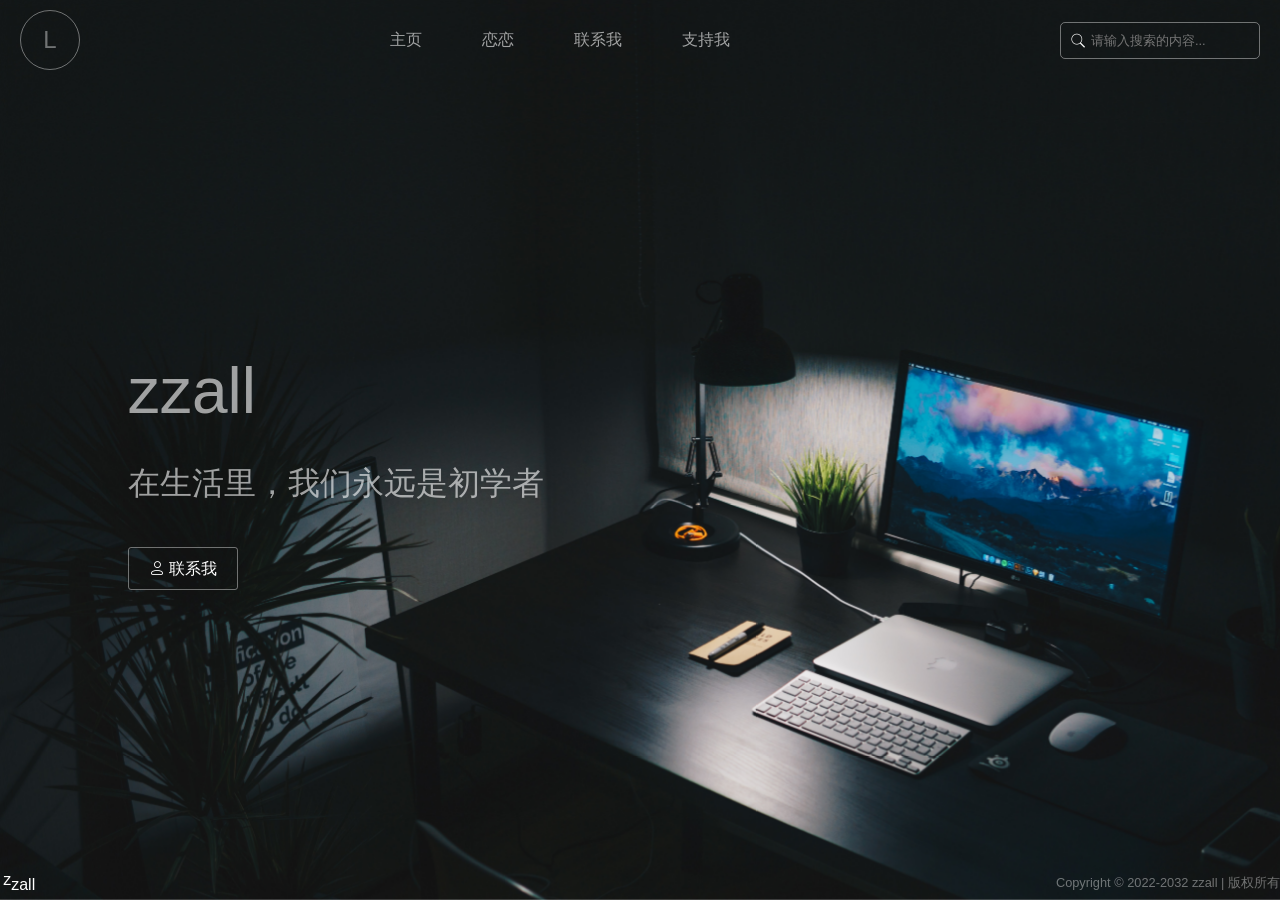
<file: index.html>
<!DOCTYPE html><html lang="en"><head><meta charset="utf-8"><meta http-equiv="X-UA-Compatible" content="IE=edge"><meta name="viewport" content="width=device-width,initial-scale=1"><link rel="icon" href="/favicon.ico"><title>zzall-blog</title><link href="/css/app.3fdf4f12.css" rel="preload" as="style"><link href="/css/chunk-vendors.7922007d.css" rel="preload" as="style"><link href="/js/app.0d32f05f.js" rel="preload" as="script"><link href="/js/chunk-vendors.f4b777a6.js" rel="preload" as="script"><link href="/css/chunk-vendors.7922007d.css" rel="stylesheet"><link href="/css/app.3fdf4f12.css" rel="stylesheet"></head><body><noscript><strong>We're sorry but zzall-blog doesn't work properly without JavaScript enabled. Please enable it to continue.</strong></noscript><div id="app"></div><script src="/js/chunk-vendors.f4b777a6.js"></script><script src="/js/app.0d32f05f.js"></script></body></html>
</file>
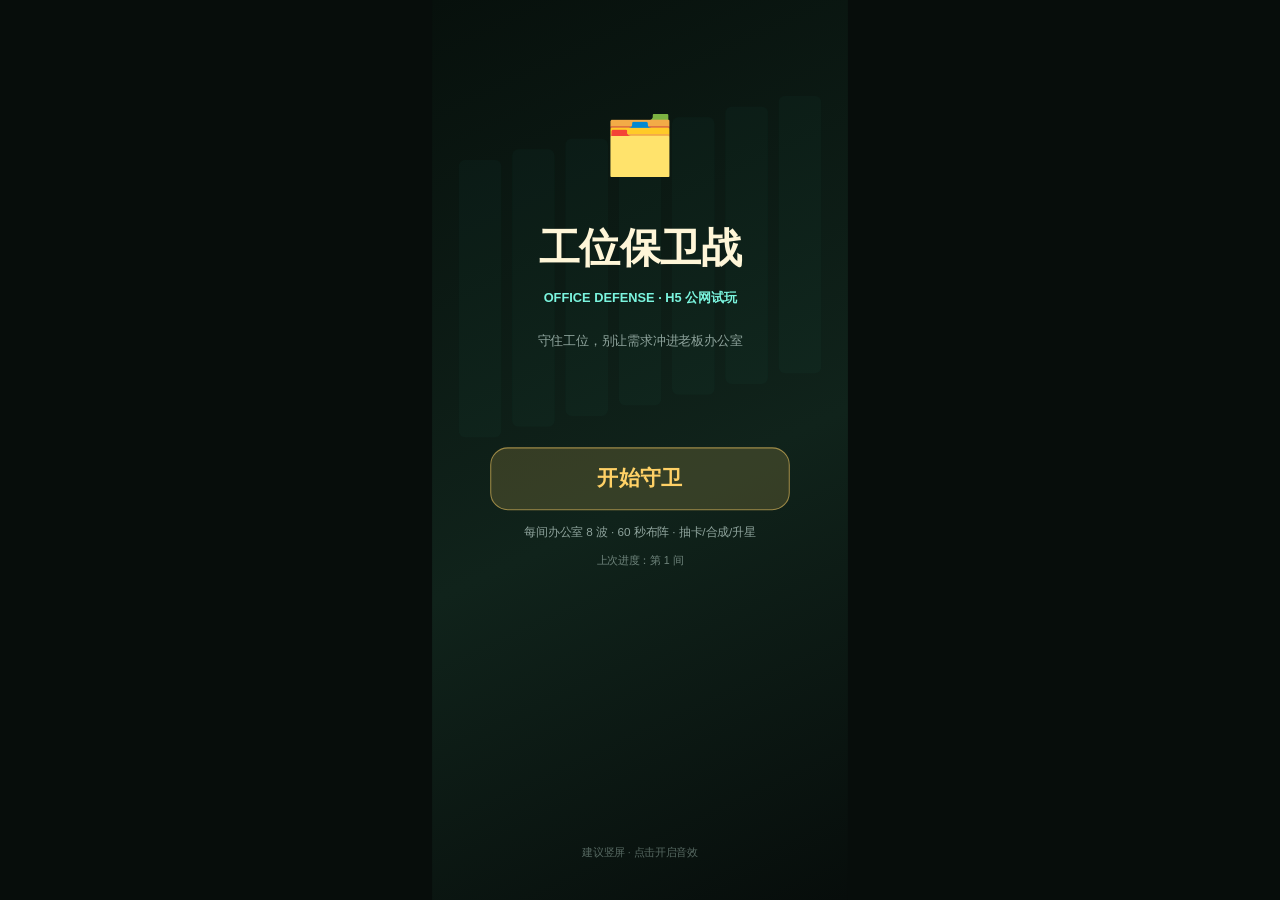
<file: games/gongwei-defense/index.html>
<!doctype html>
<html lang="zh-CN">
<head>
<meta charset="utf-8">
<meta name="viewport" content="width=device-width,initial-scale=1,maximum-scale=1,user-scalable=no,viewport-fit=cover">
<meta name="theme-color" content="#070d0b">
<title>工位保卫战 · 公网试玩</title>
<style>
html,body{margin:0;width:100%;height:100%;overflow:hidden;background:#070d0b;-webkit-user-select:none;user-select:none;-webkit-tap-highlight-color:transparent;overscroll-behavior:none}
canvas{display:block;width:100vw;height:100vh;height:100dvh;touch-action:none}
</style>
</head>
<body><canvas id="c"></canvas>
<script>
(()=>{
'use strict';
const c=document.getElementById('c'), ctx=c.getContext('2d');
const VW=390, VH=844;
let W=390,H=844,DPR=1,SC=1,OX=0,OY=0;
function resize(){
  W=Math.max(1,innerWidth); H=Math.max(1,innerHeight);
  DPR=Math.min(devicePixelRatio||1,2.5);
  c.width=Math.floor(W*DPR); c.height=Math.floor(H*DPR);
  c.style.width=W+'px'; c.style.height=H+'px';
  SC=Math.min(W/VW,H/VH); OX=(W-VW*SC)/2; OY=(H-VH*SC)/2;
}
addEventListener('resize',resize); resize();

const OFFICES=['前台接待处','开放工区','会议室','玻璃连廊','茶水间','财务室','法务部','客户中心','机房','档案室','市场部','设计部','研发部','测试间','运营中心','人事部','培训室','直播间','仓储间','快递站','董事会','总裁办','战略室','投资部','品牌馆','天台花园','顶层餐厅','健身房','冥想室','年度舞台'];
const ROUTES=[
 [[0,0],[0,1],[1,1],[1,2],[1,3],[2,3],[2,4],[2,5],[2,6],[3,6],[4,6],[5,6]],
 [[0,0],[0,1],[1,1],[1,2],[1,3],[2,3],[2,4],[2,5],[3,5],[4,5],[5,5],[5,6]],
 [[0,0],[0,1],[1,1],[1,2],[1,3],[2,3],[3,3],[4,3],[4,4],[4,5],[4,6],[5,6]],
 [[0,0],[0,1],[1,1],[2,1],[3,1],[3,2],[3,3],[4,3],[4,4],[4,5],[4,6],[5,6]],
 [[0,0],[0,1],[1,1],[2,1],[3,1],[3,2],[3,3],[2,3],[2,4],[2,5],[3,5],[3,6],[4,6],[5,6]],
 [[0,0],[0,1],[1,1],[2,1],[3,1],[4,1],[5,1],[5,2],[5,3],[4,3],[4,4],[4,5],[5,5],[5,6]],
 [[0,0],[0,1],[1,1],[2,1],[3,1],[4,1],[5,1],[5,2],[5,3],[4,3],[3,3],[2,3],[2,4],[2,5],[2,6],[3,6],[4,6],[5,6]],
 [[0,0],[0,1],[1,1],[1,2],[1,3],[2,3],[3,3],[4,3],[4,4],[4,5],[3,5],[2,5],[1,5],[0,5],[0,6],[1,6],[2,6],[3,6],[4,6],[5,6]]
];
const DESKS=['..DDD..','D...D..','D.D....','D...D..','D.D....','D...D..'];
const WORDS={
 摸鱼:{e:'🐟',color:'#45e0c8',dmg:9,cd:0.45,range:1.8,role:'速射'},
 甩锅:{e:'🍳',color:'#ff8a4c',dmg:22,cd:1.2,range:2.1,role:'溅射'},
 画饼:{e:'🥯',color:'#ffd166',dmg:10,cd:1.1,range:1.7,role:'辅助'},
 背锅:{e:'🎒',color:'#b084f5',dmg:6,cd:1.0,range:1.4,role:'减速'},
 打卡:{e:'⏰',color:'#63a8ff',dmg:8,cd:1.3,range:1.9,role:'减速'},
 咖啡:{e:'☕',color:'#ffd166',dmg:8,cd:1.2,range:1.6,role:'增伤'},
 加班:{e:'🌙',color:'#ff8a4c',dmg:38,cd:1.8,range:2.4,role:'重击'},
 复盘:{e:'🔁',color:'#63a8ff',dmg:20,cd:1.9,range:2.0,role:'连击'},
 开会:{e:'📋',color:'#b084f5',dmg:12,cd:2.2,range:2.0,role:'群控'},
 请假:{e:'🏖️',color:'#6ee7a8',dmg:7,cd:1.7,range:1.4,role:'回血'},
 优化:{e:'✂️',color:'#45e0c8',dmg:16,cd:2.6,range:2.0,role:'处决'},
 团建:{e:'🎉',color:'#ffd166',dmg:12,cd:2.8,range:2.2,role:'全队'}
};
const HEROES={
 甩锅侠:{e:'🍳',color:'#ff8a4c',dmg:46,cd:1.0,range:2.3},
 饼王:{e:'🥯',color:'#ffd166',dmg:32,cd:1.1,range:2.2},
 摸鱼大师:{e:'🐟',color:'#45e0c8',dmg:18,cd:0.3,range:2.2},
 复盘官:{e:'🔁',color:'#63a8ff',dmg:28,cd:1.5,range:2.5},
 会议主持:{e:'📋',color:'#b084f5',dmg:16,cd:1.9,range:2.5},
 团建王:{e:'🎉',color:'#ffd166',dmg:24,cd:1.5,range:2.3}
};
const COMBOS=[['甩锅','背锅','甩锅侠'],['画饼','加班','饼王'],['摸鱼','咖啡','摸鱼大师'],['复盘','优化','复盘官'],['打卡','开会','会议主持'],['请假','团建','团建王']];
const ENEMIES={
 需求:{e:'📝',hp:28,speed:0.58,dmg:4},
 老板:{e:'👔',hp:46,speed:0.72,dmg:6},
 周一:{e:'📅',hp:82,speed:0.36,dmg:8},
 Deadline:{e:'⏰',hp:60,speed:0.95,dmg:7},
 甲方:{e:'🧑‍💼',hp:74,speed:0.5,dmg:9},
 甲方总监:{e:'👑',hp:220,speed:0.42,dmg:16,boss:1},
 述职:{e:'🎤',hp:760,speed:0.3,dmg:28,boss:1}
};
const WAVES=[
 [['需求',7,.9]],
 [['需求',5,.8],['老板',3,1.1]],
 [['老板',6,.8],['周一',2,1.2]],
 [['需求',6,.65],['Deadline',4,1.0],['甲方总监',1,1.2]],
 [['周一',3,1.3],['甲方',4,1.0],['老板',4,.9]],
 [['Deadline',8,.6],['甲方',4,.9],['甲方总监',1,1.4]],
 [['甲方',6,.8],['周一',4,1.0],['Deadline',5,.8]],
 [['述职',1,.9],['需求',8,.6],['老板',6,.8],['Deadline',4,.9]]
];
const B={x:12,w:366};
let cell=52, boardY=126, cw=52, ch=62, cardY=0, cardW=0;
function layout(){
  cell=(VW-24)/7; cw=cell; ch=Math.min(62,(VH-92-126-94)/6);
  B.x=(VW-cw*7)/2; boardY=126; cardY=VH-92; cardW=(VW-24-4*6)/5;
}
let state='menu', G=null, selCard=-1, selUnit=null, last=0, toast=null, banner=null;
let audioCtx=null;
function sfx(f=440,d=.05,type='sine'){
  try{
    if(!audioCtx) audioCtx=new (window.AudioContext||window.webkitAudioContext)();
    const o=audioCtx.createOscillator(),g=audioCtx.createGain();
    o.type=type;o.frequency.value=f;g.gain.value=.04;o.connect(g);g.connect(audioCtx.destination);o.start();o.stop(audioCtx.currentTime+d);
  }catch(e){}
}
function rr(x,y,w,h,r,fill,stroke){
  r=Math.max(0,Math.min(r,w/2,h/2));
  ctx.beginPath();ctx.moveTo(x+r,y);ctx.arcTo(x+w,y,x+w,y+h,r);ctx.arcTo(x+w,y+h,x,y+h,r);ctx.arcTo(x,y+h,x,y,r);ctx.arcTo(x,y,x+w,y,r);ctx.closePath();
  if(fill){ctx.fillStyle=fill;ctx.fill();} if(stroke){ctx.strokeStyle=stroke;ctx.lineWidth=1;ctx.stroke();}
}
function T(s,x,y,size,color,align='left',weight=700){
  ctx.font=weight+' '+size+'px -apple-system,BlinkMacSystemFont,"PingFang SC","Microsoft YaHei",sans-serif';
  ctx.fillStyle=color;ctx.textAlign=align;ctx.textBaseline='middle';ctx.fillText(s,x,y);
}
function toastMsg(s,ms=1600){toast={s,until:performance.now()+ms};}
function bannerMsg(s,sub='',gold=false,ms=1500){banner={s,sub,gold,until:performance.now()+ms};}
function officeNo(){return G.office||1;}
function officeName(n=officeNo()){return OFFICES[(n-1)%30];}
function floorNo(n=officeNo()){return Math.floor((n-1)/5)+1;}
function beginOffice(n){
  n=Math.max(1,Math.min(30,n));
  G={office:n,wave:1,phase:'prep',prep:60,hp:100,maxHp:100,energy:6,hand:[{word:'甩锅'},{word:'背锅'},{word:'摸鱼'}],units:[],enemies:[],projectiles:[],stars:[],score:0,kills:0,bossFx:null,starFx:null,queue:[],spawnI:0,waveTime:0,route:[],pathSet:{},board:[],muted:false};
  G.route=ROUTES[(n-1)%ROUTES.length];
  G.route.forEach(p=>G.pathSet[p[0]+','+p[1]]=1);
  for(let r=0;r<6;r++){G.board[r]=[];for(let cc=0;cc<7;cc++){const path=G.pathSet[r+','+cc];G.board[r][cc]=path?'path':(DESKS[r][cc]==='D'?'desk':'block');}}
  localStorage.setItem('gw_office',String(n));
  state='playing';selCard=-1;selUnit=null;toast=null;banner=null;layout();
  bannerMsg('第 '+floorNo(n)+' 层 · '+officeName(n),'8 波守卫 · 60 秒布阵',false,2400);
  sfx(520,.08);
}
function stats(u){
  if(u.hero){const h=HEROES[u.hero];const m=[0,1,1.9,3.2][u.level]||1;return {e:h.e,color:h.color,dmg:h.dmg*m,cd:h.cd,range:h.range,role:'武将'};}
  const w=WORDS[u.word];const m=[0,1,2.2,4.6][u.level]||1;return {e:w.e,color:w.color,dmg:w.dmg*m,cd:w.cd,range:w.range,role:w.role};
}
function comboHero(a,b){for(const q of COMBOS)if((q[0]===a&&q[1]===b)||(q[0]===b&&q[1]===a))return q[2];return null;}
function unitAt(r,cc){return G.units.find(u=>u.r===r&&u.c===cc&&!u.dead);}
function placeOrMerge(r,cc){
  if(selCard<0)return;
  const card=G.hand[selCard];if(!card)return;
  if(G.board[r][cc]==='path'){toastMsg('过道不能放，放到发光的办公桌');return;}
  if(G.board[r][cc]==='block'){toastMsg('文件柜挡路了，换一张办公桌');return;}
  const u=unitAt(r,cc);
  if(!u){G.units.push({word:card.word,level:1,r,c:cc,cd:0,id:Date.now()+Math.random()});G.hand.splice(selCard,1);selCard=-1;sfx(300,.06);return;}
  if(!u.hero&&u.word===card.word&&u.level<3){u.level++;G.hand.splice(selCard,1);selCard=-1;G.starFx={x:r,y:cc,until:performance.now()+900};toastMsg('升星！'+u.word+' '+u.level+' 星');sfx(700,.1);return;}
  const hn=comboHero(card.word,u.word);
  if(hn&&u.level===1&&!u.hero){G.units=G.units.filter(x=>x!==u);G.units.push({hero:hn,level:1,r,c:cc,cd:0,id:Date.now()+Math.random()});G.hand.splice(selCard,1);selCard=-1;bannerMsg('组合！',hn,true);sfx(880,.15);return;}
  toastMsg('这里合成不了：相同词升级，特定组合出将');
}
function drawCard(){
  if(G.hand.length>=5){toastMsg('手牌满了，先布阵或重抽');return;}
  if(G.energy<3){toastMsg('精力不够，等一会儿');return;}
  G.energy-=3;const names=Object.keys(WORDS);G.hand.push({word:names[Math.floor(Math.random()*names.length)]});selCard=-1;sfx(420,.06);
}
function reroll(){if(G.energy<2){toastMsg('精力不够');return;}G.energy-=2;G.hand=[];const n=Object.keys(WORDS);for(let i=0;i<3;i++)G.hand.push({word:n[Math.floor(Math.random()*n.length)]});selCard=-1;sfx(380,.08);}
function sell(){
  if(selCard>=0){G.hand.splice(selCard,1);G.energy=Math.min(10,G.energy+1);selCard=-1;toastMsg('已铲除手牌 · +1 精力');sfx(240,.06);return;}
  if(selUnit){const u=selUnit;const refund=u.hero||u.level>=2?2:1;G.units=G.units.filter(x=>x!==u);G.energy=Math.min(10,G.energy+refund);selUnit=null;toastMsg('已铲除场上卡 · +'+refund+' 精力');sfx(240,.06);}
}
function startWave(){
  if(G.phase==='battle')return;
  G.phase='battle';G.waveTime=0;G.spawnI=0;G.queue=[];let at=0.7;
  for(const [t,n,gap] of WAVES[G.wave-1]){for(let i=0;i<n;i++){G.queue.push({t,at});at+=gap;}at+=0.5;}
  bannerMsg('第 '+G.wave+' / 8 波','守住工位！',G.wave>=4,1600);sfx(600,.1,'triangle');
}
function spawn(t){
  const d=ENEMIES[t], boss=!!d.boss;
  const scale=1+(G.office-1)*.035+(G.wave-1)*.055;
  G.enemies.push({t,e:d.e,boss,d:-0.5,hp:d.hp*scale,maxHp:d.hp*scale,speed:d.speed*(boss?0.8:1),dmg:d.dmg*(1+(G.office-1)*.05),dead:false});
}
function posAt(d){
  const R=G.route;if(d<=0){const p=R[0];return {x:p[1],y:p[0]};}
  const n=Math.min(R.length-1,Math.floor(d)), t=d-n, a=R[n], b=R[Math.min(R.length-1,n+1)];
  return {x:a[1]+(b[1]-a[1])*t,y:a[0]+(b[0]-a[0])*t};
}
function kill(e){
  if(e.dead)return;
  e.dead=true;G.kills++;G.score+=e.boss?600:(e.t==='甲方'||e.t==='周一'?90:45);
  const add=e.boss?5:Math.min(3,1+Math.floor(G.wave/3));G.energy=Math.min(10,G.energy+add);
  const p=posAt(e.d);G.stars.push({x:p.x,y:p.y,t:0});
  if(e.boss)G.bossFx={x:p.x,y:p.y,until:performance.now()+900};
  sfx(e.boss?760:520,.08);
}
function update(dt){
  if(G.phase==='prep'){G.prep-=dt;if(G.prep<=0)startWave();}
  if(G.phase==='battle'){
    G.waveTime+=dt;
    while(G.spawnI<G.queue.length&&G.queue[G.spawnI].at<=G.waveTime){spawn(G.queue[G.spawnI].t);G.spawnI++;}
    for(const e of G.enemies){if(e.dead)continue;e.d+=e.speed*dt;if(e.d>=G.route.length-1){e.dead=true;G.hp-=Math.round(e.dmg);sfx(180,.12,'sawtooth');if(G.hp<=0){G.hp=0;state='lose';}}}
    G.enemies=G.enemies.filter(e=>!e.dead);
    for(const u of G.units){
      if(u.dead)continue;u.cd-=dt;if(u.cd>0)continue;
      const st=stats(u);let best=null,bd=-1;
      for(const e of G.enemies){if(e.dead)continue;const p=posAt(e.d);const d=Math.hypot(p.x-u.c,p.y-u.r);if(d<=st.range&&e.d>bd){bd=e.d;best=e;}}
      if(best){u.cd=st.cd;const p=posAt(best.d);G.projectiles.push({x:u.c,y:u.r,t:0,target:best,dmg:st.dmg});sfx(660,.03);}
    }
    for(const p of G.projectiles){p.t+=dt*8;if(p.t>=1){p.done=true;if(p.target&&!p.target.dead){p.target.hp-=p.dmg;if(p.target.hp<=0)kill(p.target);}}}
    G.projectiles=G.projectiles.filter(p=>!p.done);G.enemies=G.enemies.filter(e=>!e.dead);
    if(G.queue.length>0&&G.spawnI>=G.queue.length&&G.enemies.length===0){
      if(G.wave>=8){state='clear';sfx(920,.2);}
      else {G.wave++;G.phase='prep';G.prep=60;toastMsg('第 '+G.wave+' 波准备 · 60 秒布阵',2200);}
    }
  }
  for(const s of G.stars)s.t+=dt*2.2;
  G.stars=G.stars.filter(s=>s.t<1);
}
function cellCenter(r,cc){return {x:B.x+(cc+.5)*cw,y:boardY+(r+.5)*ch};}
function drawHUD(){
  T('第 '+floorNo()+' 层 · '+officeName(),14,22,13,'#8ea39c','left',600);
  T('第 '+G.wave+' / 8 波',14,44,22,'#fff6d8','left',800);
  rr(14,60,190,11,6,'rgba(255,255,255,.08)');
  rr(14,60,190*G.hp/G.maxHp,11,6,G.hp/G.maxHp<.3?'#ff6b5d':'#35d0ba');
  T('工位 '+G.hp,14,83,11,'#b8c9c3','left',600);
  T('得分 '+G.score,210,83,11,'#ffd166','left',600);
  rr(300,10,76,32,16,'rgba(255,209,102,.13)','rgba(255,209,102,.4)');T('⚡ '+G.energy+'/10',338,27,13,'#ffd166','center',700);
  rr(338,46,38,26,8,'rgba(255,255,255,.06)');T(G.muted?'🔇':'🔊',357,59,13,'#fff','center');
  rr(292,46,38,26,8,'rgba(255,255,255,.06)');T('Ⅱ',311,59,12,'#fff','center');
  rr(14,94,362,5,3,'rgba(255,255,255,.06)');for(let i=0;i<8;i++){rr(14+i*45,94,40,5,3,i+1<G.wave?'#35d0ba':(i+1===G.wave?'#ffd166':'rgba(255,255,255,.1)'));}
}
function drawBoard(){
  rr(B.x-7,boardY-7,cw*7+14,ch*6+14,14,'rgba(8,16,13,.82)','rgba(69,224,200,.18)');
  for(let r=0;r<6;r++)for(let cc=0;cc<7;cc++){
    const x=B.x+cc*cw,y=boardY+r*ch,k=G.board[r][cc];
    if(k==='path'){rr(x+1,y+1,cw-2,ch-2,6,'rgba(240,197,106,.24)','rgba(255,209,102,.4)');}
    else if(k==='desk'){rr(x+1,y+1,cw-2,ch-2,6,'#3a2a20','rgba(255,209,102,.22)');T('🖥️',x+cw/2,y+ch/2-2,18,'#fff','center');}
    else {rr(x+1,y+1,cw-2,ch-2,6,'rgba(255,255,255,.035)');T('🗄️',x+cw/2,y+ch/2,16,'#71857e','center');}
  }
  ctx.strokeStyle='rgba(255,209,102,.65)';ctx.lineWidth=3;ctx.beginPath();
  G.route.forEach((p,i)=>{const q=cellCenter(p[0],p[1]);if(!i)ctx.moveTo(q.x,q.y);else ctx.lineTo(q.x,q.y);});ctx.stroke();
  if(selUnit){const p=cellCenter(selUnit.r,selUnit.c);ctx.strokeStyle='rgba(255,209,102,.5)';ctx.lineWidth=1;ctx.beginPath();ctx.arc(p.x,p.y,stats(selUnit).range*Math.min(cw,ch),0,Math.PI*2);ctx.stroke();}
}
function drawUnits(){
  for(const u of G.units){
    const p=cellCenter(u.r,u.c),st=stats(u);
    rr(p.x-cw*.38,p.y-ch*.38,cw*.76,ch*.76,8,'rgba(0,0,0,.35)',st.color+'88');
    T(st.e,p.x,p.y-7,22,'#fff','center');
    for(let i=0;i<u.level;i++)T('★',p.x-9+i*9,p.y+ch*.3,9,'#ffd166','center');
  }
}
function drawEnemies(){
  for(const e of G.enemies){
    if(e.dead)continue;const p=posAt(e.d),x=B.x+(p.x+.5)*cw,y=boardY+(p.y+.5)*ch,s=e.boss?cw*.9:cw*.65;
    ctx.beginPath();ctx.arc(x,y,s*.62,0,Math.PI*2);ctx.fillStyle=e.boss?'rgba(255,107,93,.28)':'rgba(0,0,0,.35)';ctx.fill();
    T(e.e,x,y,Math.round(s*.75),'#fff','center');
    rr(x-s*.58,y-s*.82,s*1.16,4,2,'rgba(0,0,0,.6)');rr(x-s*.58,y-s*.82,s*1.16*e.hp/e.maxHp,4,2,e.boss?'#ff6b5d':'#7bf5df');
    if(e.boss)T('BOSS',x,y-s*.95,8,'#ffd166','center');
  }
}
function drawInfo(){
  const py=boardY+ch*6+10, ph=cardY-44-py;
  rr(14,py,VW-28,ph,12,'rgba(8,16,13,.78)','rgba(255,255,255,.08)');
  const groups=WAVES[G.wave-1];let x=24;
  T(banner&&performance.now()<banner.until?banner.s:'本波情报',24,py+17,12,banner&&performance.now()<banner.until?(banner.gold?'#ffd166':'#7bf5df'):'#ffd166','left',800);
  if(banner&&banner.sub&&performance.now()<banner.until)T(banner.sub,24,py+33,9,'#8ea39c','left',500);
  else T('第 '+G.wave+' 波 · 共 8 波',24,py+33,9,'#8ea39c','left',500);
  for(const [t,n] of groups){if(x>VW-60)break;T(ENEMIES[t].e+'×'+n,x,py+52,13,'#fff','left',600);x+=46;}
  T(G.phase==='prep'?'布阵 '+Math.ceil(G.prep)+'s':'战斗中',VW-24,py+17,11,G.phase==='prep'?'#7bf5df':'#ff6b5d','right',800);
  T('点办公桌放卡 · 同词升星 · 组合出将',24,py+ph-12,9,'#7d958c','left',500);
  if(toast&&performance.now()<toast.until){rr(24,py+ph-32,VW-48,20,7,'rgba(0,0,0,.7)');T(toast.s,VW/2,py+ph-22,9,'#fff6d8','center',600);}
}
function drawCards(){
  rr(10,cardY-38,VW-20,36,12,'rgba(8,16,13,.75)');
  const buttons=[['抽词 -3',14],['重抽 -2',104],['铲除',194],[G.phase==='prep'?'开战':'战斗中',284]];
  for(const [label,x] of buttons){rr(x,cardY-34,86,26,10,(x===284&&G.phase==='prep')?'rgba(255,209,102,.22)':'rgba(255,255,255,.08)','rgba(255,255,255,.12)');T(label,x+43,cardY-21,11,(x===284&&G.phase==='prep')?'#ffd166':'#dce6e2','center',700);}
  rr(10,cardY+2,VW-20,88,14,'rgba(8,16,13,.8)');
  for(let i=0;i<5;i++){
    const x=14+i*(cardW+6),y=cardY+10;rr(x,y,cardW,68,10,i===selCard?'rgba(255,209,102,.2)':'rgba(255,255,255,.055)',i===selCard?'rgba(255,209,102,.8)':'rgba(255,255,255,.1)');
    const card=G.hand[i];if(!card)continue;const w=WORDS[card.word];
    T(w.e,x+cardW/2,y+23,26,'#fff','center');T(card.word,x+cardW/2,y+45,11,w.color,'center',800);T(w.role,x+cardW/2,y+59,9,'#8ea39c','center',500);
  }
  if(selCard>=0){const card=G.hand[selCard];if(card)T('已选 '+card.word+' · 点发光办公桌放置 / 点相同卡升级',VW/2,cardY+82,9,'#ffd166','center',600);}
}
function drawFX(){
  for(const s of G.stars){const x=B.x+(s.x+.5)*cw,y=boardY+(s.y+.5)*ch,tx=338,ty=27,q=Math.min(1,s.t);T('★',x+(tx-x)*q,y+(ty-y)*q,10,'#ffd166','center');}
  if(G.starFx&&performance.now()<G.starFx.until){const p=cellCenter(G.starFx.x,G.starFx.y);ctx.strokeStyle='rgba(255,209,102,.8)';ctx.lineWidth=2;ctx.beginPath();ctx.arc(p.x,p.y,20+20*(1-(G.starFx.until-performance.now())/900),0,Math.PI*2);ctx.stroke();}
  if(G.bossFx&&performance.now()<G.bossFx.until){const x=B.x+(G.bossFx.x+.5)*cw,y=boardY+(G.bossFx.y+.5)*ch;ctx.strokeStyle='rgba(255,209,102,.85)';ctx.lineWidth=3;ctx.beginPath();ctx.arc(x,y,40+60*(1-(G.bossFx.until-performance.now())/900),0,Math.PI*2);ctx.stroke();}
}
function drawMenu(){
  const g=ctx.createLinearGradient(0,0,VW,VH);g.addColorStop(0,'#07100c');g.addColorStop(.55,'#10231b');g.addColorStop(1,'#070d0b');ctx.fillStyle=g;ctx.fillRect(0,0,VW,VH);
  ctx.globalAlpha=.5;for(let i=0;i<7;i++){rr(25+i*50,150-i*10,40,260,6,'rgba(53,208,186,.05)');}ctx.globalAlpha=1;
  T('工位保卫战',VW/2,235,38,'#fff6d8','center',900);T('OFFICE DEFENSE · H5 公网试玩',VW/2,280,12,'#7bf5df','center',700);T('守住工位，别让需求冲进老板办公室',VW/2,320,12,'#8ea39c','center',500);
  T('🗂️',VW/2,140,54,'#fff','center');
  rr(55,420,VW-110,58,16,'rgba(255,209,102,.16)','rgba(255,209,102,.55)');T('开始守卫',VW/2,449,20,'#ffd166','center',800);
  T('每间办公室 8 波 · 60 秒布阵 · 抽卡/合成/升星',VW/2,500,11,'#8ea39c','center',500);
  T('上次进度：第 '+((+localStorage.getItem('gw_office'))||1)+' 间',VW/2,526,10,'#6f847c','center',500);
  T('建议竖屏 · 点击开启音效',VW/2,800,10,'#566861','center',500);
}
function drawModal(){
  if(state!=='paused'&&state!=='clear'&&state!=='lose')return;
  ctx.fillStyle='rgba(2,6,5,.72)';ctx.fillRect(0,0,VW,VH);
  rr(28,250,VW-56,300,18,'rgba(10,20,16,.96)','rgba(255,209,102,.35)');
  if(state==='paused'){T('已暂停',VW/2,310,26,'#fff6d8','center',800);T('工位暂时安全',VW/2,350,13,'#8ea39c','center');rr(70,400,VW-140,50,12,'rgba(53,208,186,.2)','rgba(53,208,186,.5)');T('继续',VW/2,425,16,'#7bf5df','center',800);}
  if(state==='clear'){T('办公室通关！',VW/2,305,28,'#ffd166','center',900);T(officeName()+' 已守住 8 波',VW/2,350,14,'#dce6e2','center');T('得分 '+G.score+' · 击杀 '+G.kills,VW/2,382,12,'#8ea39c','center');rr(55,420,VW-110,52,13,'rgba(255,209,102,.18)','rgba(255,209,102,.55)');T('进入下一间',VW/2,446,17,'#ffd166','center',800);}
  if(state==='lose'){T('工位失守',VW/2,305,28,'#ff8a8a','center',900);T('需求冲进了办公室…',VW/2,350,14,'#dce6e2','center');T('得分 '+G.score+' · 击杀 '+G.kills,VW/2,382,12,'#8ea39c','center');rr(55,420,VW-110,52,13,'rgba(53,208,186,.16)','rgba(53,208,186,.5)');T('重新守卫',VW/2,446,17,'#7bf5df','center',800);}
}
function draw(){
  ctx.setTransform(DPR*SC,0,0,DPR*SC,DPR*OX,DPR*OY);
  ctx.clearRect(0,0,VW,VH);
  if(state==='menu'){drawMenu();return;}
  const g=ctx.createLinearGradient(0,0,VW,VH);g.addColorStop(0,'#07100c');g.addColorStop(1,'#0d1713');ctx.fillStyle=g;ctx.fillRect(0,0,VW,VH);
  drawHUD();drawBoard();drawUnits();drawEnemies();drawFX();drawInfo();drawCards();drawModal();
}
function gameLoop(t){const dt=Math.min(.05,(t-last||16)/1000);last=t;if(state==='playing')update(dt);draw();requestAnimationFrame(gameLoop);}
function inRect(p,x,y,w,h){return p.x>=x&&p.x<=x+w&&p.y>=y&&p.y<=y+h;}
function cellAt(p){for(let r=0;r<6;r++)for(let cc=0;cc<7;cc++){const x=B.x+cc*cw,y=boardY+r*ch;if(p.x>=x&&p.x<x+cw&&p.y>=y&&p.y<y+ch)return {r,c:cc};}return null;}
c.addEventListener('pointerdown',e=>{
  const p={x:(e.clientX-OX)/SC,y:(e.clientY-OY)/SC};
  if(!audioCtx)sfx(500,.04);
  if(state==='menu'){if(inRect(p,55,420,VW-110,58))beginOffice((+localStorage.getItem('gw_office'))||1);return;}
  if(state==='paused'){if(inRect(p,70,400,VW-140,50))state='playing';return;}
  if(state==='clear'){if(inRect(p,55,420,VW-110,52))beginOffice(G.office+1);return;}
  if(state==='lose'){if(inRect(p,55,420,VW-110,52))beginOffice(G.office);return;}
  if(inRect(p,338,46,38,26)){G.muted=!G.muted;return;}
  if(inRect(p,292,46,38,26)){state='paused';return;}
  if(inRect(p,14,cardY-34,86,26)){drawCard();return;}
  if(inRect(p,104,cardY-34,86,26)){reroll();return;}
  if(inRect(p,194,cardY-34,86,26)){sell();return;}
  if(inRect(p,284,cardY-34,86,26)){if(G.phase==='prep')startWave();return;}
  for(let i=0;i<5;i++){const x=14+i*(cardW+6),y=cardY+10;if(inRect(p,x,y,cardW,68)){selCard=i;selUnit=null;return;}}
  const cell=cellAt(p);if(cell){if(selCard>=0)placeOrMerge(cell.r,cell.c);else{const u=unitAt(cell.r,cell.c);selUnit=u||null;if(u)sfx(560,.04);}return;}
});
layout();requestAnimationFrame(gameLoop);
})();
</script></body></html>
</file>
<file: css/app.3fdf4f12.css>
@font-face{font-family:zzall;src:url(../fonts/zzall.2ea0c57c.ttf) format("ttf")}@font-face{font-family:zzall2;src:url(../fonts/zzall2.0531da7a.ttf) format("ttf")}@font-face{font-family:CamingoCode-Regular;src:url(../fonts/CamingoCode-Regular.cb296dd6.ttf) format("ttf")}
/*! normalize.css v3.0.2 | MIT License | git.io/normalize */*{box-sizing:border-box}html{font-family:zzall2,sans-serif;-ms-text-size-adjust:100%;-webkit-text-size-adjust:100%}body{margin:0;-webkit-font-smoothing:antialiased;font-family:zzall2,-apple-system,BlinkMacSystemFont,opensans,Optima,Microsoft Yahei,sans-serif;font-size:16px;color:#fff;line-height:1.5;font-weight:300}article,aside,details,figcaption,figure,footer,header,hgroup,main,menu,nav,section,summary{display:block}audio,canvas,progress,video{display:inline-block;vertical-align:baseline}audio:not([controls]){display:none;height:0}[hidden],template{display:none}a{background-color:transparent;color:hsla(0,0%,100%,.8)}a,a:active,a:hover{outline:0;text-decoration:none}abbr[title]{border-bottom:1px dotted}b,strong{font-weight:700}dfn{font-style:italic}h1{font-size:2em;margin:.67em 0}mark{background:#ff0;color:#000}small{font-size:80%}sub,sup{font-size:75%;line-height:0;position:relative;vertical-align:baseline}sup{top:-.5em}sub{bottom:-.25em}img{max-width:100%;border:0}p img{margin:10px 0;border-radius:5px}svg:not(:root){overflow:hidden}figure{margin:1em 40px}hr{box-sizing:content-box;height:0}pre{overflow:auto;max-width:800px;padding:20px;filter:blur(1);background-color:rgba(20,23,24,.6);box-shadow:0 2px 10px 0 #000;transition:all .5s;border-radius:5px;line-height:2rem;font-family:Monaco,monospace,Courier New,Menlo}pre:hover{background-color:#141718;box-shadow:0 2px 12px 0 #000}blockquote{position:relative;color:#1abc9c}blockquote:before{content:"";height:20px;position:absolute;width:1px;background-color:#1abc9c;left:-5px;top:2px}code,kbd,pre,samp{font-family:zzall2 Monaco,monospace,Courier New,Menlo;font-size:1em;color:#f90}pre code{font-weight:100;font-family:Courier New;color:#fff}button,input,optgroup,select,textarea{color:inherit;font:inherit;margin:0}input,textarea{outline:none}button{overflow:visible}button,select{text-transform:none}button,html input[type=button],input[type=reset],input[type=submit]{-webkit-appearance:button;cursor:pointer}button[disabled],html input[disabled]{cursor:default}button::-moz-focus-inner,input::-moz-focus-inner{border:0;padding:0}input{line-height:normal}input[type=checkbox],input[type=radio]{box-sizing:border-box;padding:0}input[type=number]::-webkit-inner-spin-button,input[type=number]::-webkit-outer-spin-button{height:auto}input[type=search]{-webkit-appearance:textfield;box-sizing:content-box}input[type=search]::-webkit-search-cancel-button,input[type=search]::-webkit-search-decoration{-webkit-appearance:none}fieldset{border:1px solid silver;margin:0 2px;padding:.35em .625em .75em}legend{border:0;padding:0}textarea{overflow:auto}optgroup{font-weight:700}table{width:100%;max-width:65em;border:1px solid hsla(0,0%,100%,.6);margin:15px auto;border-collapse:collapse;empty-cells:show}table td,table th{height:35px;border:1px solid hsla(0,0%,100%,.6);padding:0 10px}table td{font-weight:100}ul{margin:0;padding:0;list-style-type:none}
/*!
 * animate.css -https://daneden.github.io/animate.css/
 * Version - 3.7.2
 * Licensed under the MIT license - http://opensource.org/licenses/MIT
 *
 * Copyright (c) 2022 Daniel Eden
 */@keyframes bounce{0%,20%,53%,80%,to{animation-timing-function:cubic-bezier(.215,.61,.355,1);transform:translateZ(0)}40%,43%{animation-timing-function:cubic-bezier(.755,.05,.855,.06);transform:translate3d(0,-30px,0)}70%{animation-timing-function:cubic-bezier(.755,.05,.855,.06);transform:translate3d(0,-15px,0)}90%{transform:translate3d(0,-4px,0)}}.bounce{animation-name:bounce;transform-origin:center bottom}@keyframes flash{0%,50%,to{opacity:1}25%,75%{opacity:0}}.flash{animation-name:flash}@keyframes pulse{0%{transform:scaleX(1)}50%{transform:scale3d(1.05,1.05,1.05)}to{transform:scaleX(1)}}.pulse{animation-name:pulse}@keyframes rubberBand{0%{transform:scaleX(1)}30%{transform:scale3d(1.25,.75,1)}40%{transform:scale3d(.75,1.25,1)}50%{transform:scale3d(1.15,.85,1)}65%{transform:scale3d(.95,1.05,1)}75%{transform:scale3d(1.05,.95,1)}to{transform:scaleX(1)}}.rubberBand{animation-name:rubberBand}@keyframes shake{0%,to{transform:translateZ(0)}10%,30%,50%,70%,90%{transform:translate3d(-10px,0,0)}20%,40%,60%,80%{transform:translate3d(10px,0,0)}}.shake{animation-name:shake}@keyframes headShake{0%{transform:translateX(0)}6.5%{transform:translateX(-6px) rotateY(-9deg)}18.5%{transform:translateX(5px) rotateY(7deg)}31.5%{transform:translateX(-3px) rotateY(-5deg)}43.5%{transform:translateX(2px) rotateY(3deg)}50%{transform:translateX(0)}}.headShake{animation-timing-function:ease-in-out;animation-name:headShake}@keyframes swing{20%{transform:rotate(15deg)}40%{transform:rotate(-10deg)}60%{transform:rotate(5deg)}80%{transform:rotate(-5deg)}to{transform:rotate(0deg)}}.swing{transform-origin:top center;animation-name:swing}@keyframes tada{0%{transform:scaleX(1)}10%,20%{transform:scale3d(.9,.9,.9) rotate(-3deg)}30%,50%,70%,90%{transform:scale3d(1.1,1.1,1.1) rotate(3deg)}40%,60%,80%{transform:scale3d(1.1,1.1,1.1) rotate(-3deg)}to{transform:scaleX(1)}}.tada{animation-name:tada}@keyframes wobble{0%{transform:translateZ(0)}15%{transform:translate3d(-25%,0,0) rotate(-5deg)}30%{transform:translate3d(20%,0,0) rotate(3deg)}45%{transform:translate3d(-15%,0,0) rotate(-3deg)}60%{transform:translate3d(10%,0,0) rotate(2deg)}75%{transform:translate3d(-5%,0,0) rotate(-1deg)}to{transform:translateZ(0)}}.wobble{animation-name:wobble}@keyframes jello{0%,11.1%,to{transform:translateZ(0)}22.2%{transform:skewX(-12.5deg) skewY(-12.5deg)}33.3%{transform:skewX(6.25deg) skewY(6.25deg)}44.4%{transform:skewX(-3.125deg) skewY(-3.125deg)}55.5%{transform:skewX(1.5625deg) skewY(1.5625deg)}66.6%{transform:skewX(-.78125deg) skewY(-.78125deg)}77.7%{transform:skewX(.390625deg) skewY(.390625deg)}88.8%{transform:skewX(-.1953125deg) skewY(-.1953125deg)}}.jello{animation-name:jello;transform-origin:center}@keyframes heartBeat{0%{transform:scale(1)}14%{transform:scale(1.3)}28%{transform:scale(1)}42%{transform:scale(1.3)}70%{transform:scale(1)}}.heartBeat{animation-name:heartBeat;animation-duration:1.3s;animation-timing-function:ease-in-out}@keyframes bounceIn{0%,20%,40%,60%,80%,to{animation-timing-function:cubic-bezier(.215,.61,.355,1)}0%{opacity:0;transform:scale3d(.3,.3,.3)}20%{transform:scale3d(1.1,1.1,1.1)}40%{transform:scale3d(.9,.9,.9)}60%{opacity:1;transform:scale3d(1.03,1.03,1.03)}80%{transform:scale3d(.97,.97,.97)}to{opacity:1;transform:scaleX(1)}}.bounceIn{animation-duration:.75s;animation-name:bounceIn}@keyframes bounceInDown{0%,60%,75%,90%,to{animation-timing-function:cubic-bezier(.215,.61,.355,1)}0%{opacity:0;transform:translate3d(0,-3000px,0)}60%{opacity:1;transform:translate3d(0,25px,0)}75%{transform:translate3d(0,-10px,0)}90%{transform:translate3d(0,5px,0)}to{transform:translateZ(0)}}.bounceInDown{animation-name:bounceInDown}@keyframes bounceInLeft{0%,60%,75%,90%,to{animation-timing-function:cubic-bezier(.215,.61,.355,1)}0%{opacity:0;transform:translate3d(-3000px,0,0)}60%{opacity:1;transform:translate3d(25px,0,0)}75%{transform:translate3d(-10px,0,0)}90%{transform:translate3d(5px,0,0)}to{transform:translateZ(0)}}.bounceInLeft{animation-name:bounceInLeft}@keyframes bounceInRight{0%,60%,75%,90%,to{animation-timing-function:cubic-bezier(.215,.61,.355,1)}0%{opacity:0;transform:translate3d(3000px,0,0)}60%{opacity:1;transform:translate3d(-25px,0,0)}75%{transform:translate3d(10px,0,0)}90%{transform:translate3d(-5px,0,0)}to{transform:translateZ(0)}}.bounceInRight{animation-name:bounceInRight}@keyframes bounceInUp{0%,60%,75%,90%,to{animation-timing-function:cubic-bezier(.215,.61,.355,1)}0%{opacity:0;transform:translate3d(0,3000px,0)}60%{opacity:1;transform:translate3d(0,-20px,0)}75%{transform:translate3d(0,10px,0)}90%{transform:translate3d(0,-5px,0)}to{transform:translateZ(0)}}.bounceInUp{animation-name:bounceInUp}@keyframes bounceOut{20%{transform:scale3d(.9,.9,.9)}50%,55%{opacity:1;transform:scale3d(1.1,1.1,1.1)}to{opacity:0;transform:scale3d(.3,.3,.3)}}.bounceOut{animation-duration:.75s;animation-name:bounceOut}@keyframes bounceOutDown{20%{transform:translate3d(0,10px,0)}40%,45%{opacity:1;transform:translate3d(0,-20px,0)}to{opacity:0;transform:translate3d(0,2000px,0)}}.bounceOutDown{animation-name:bounceOutDown}@keyframes bounceOutLeft{20%{opacity:1;transform:translate3d(20px,0,0)}to{opacity:0;transform:translate3d(-2000px,0,0)}}.bounceOutLeft{animation-name:bounceOutLeft}@keyframes bounceOutRight{20%{opacity:1;transform:translate3d(-20px,0,0)}to{opacity:0;transform:translate3d(2000px,0,0)}}.bounceOutRight{animation-name:bounceOutRight}@keyframes bounceOutUp{20%{transform:translate3d(0,-10px,0)}40%,45%{opacity:1;transform:translate3d(0,20px,0)}to{opacity:0;transform:translate3d(0,-2000px,0)}}.bounceOutUp{animation-name:bounceOutUp}@keyframes fadeIn{0%{opacity:0}to{opacity:1}}.fadeIn{animation-name:fadeIn}@keyframes fadeInDown{0%{opacity:0;transform:translate3d(0,-100%,0)}to{opacity:1;transform:translateZ(0)}}.fadeInDown{animation-name:fadeInDown}@keyframes fadeInDownBig{0%{opacity:0;transform:translate3d(0,-2000px,0)}to{opacity:1;transform:translateZ(0)}}.fadeInDownBig{animation-name:fadeInDownBig}@keyframes fadeInLeft{0%{opacity:0;transform:translate3d(-100%,0,0)}to{opacity:1;transform:translateZ(0)}}.fadeInLeft{animation-name:fadeInLeft}@keyframes fadeInLeftBig{0%{opacity:0;transform:translate3d(-2000px,0,0)}to{opacity:1;transform:translateZ(0)}}.fadeInLeftBig{animation-name:fadeInLeftBig}@keyframes fadeInRight{0%{opacity:0;transform:translate3d(100%,0,0)}to{opacity:1;transform:translateZ(0)}}.fadeInRight{animation-name:fadeInRight}@keyframes fadeInRightBig{0%{opacity:0;transform:translate3d(2000px,0,0)}to{opacity:1;transform:translateZ(0)}}.fadeInRightBig{animation-name:fadeInRightBig}@keyframes fadeInUp{0%{opacity:0;transform:translate3d(0,100%,0)}to{opacity:1;transform:translateZ(0)}}.fadeInUp{animation-name:fadeInUp}@keyframes fadeInUpBig{0%{opacity:0;transform:translate3d(0,2000px,0)}to{opacity:1;transform:translateZ(0)}}.fadeInUpBig{animation-name:fadeInUpBig}@keyframes fadeOut{0%{opacity:1}to{opacity:0}}.fadeOut{animation-name:fadeOut}@keyframes fadeOutDown{0%{opacity:1}to{opacity:0;transform:translate3d(0,100%,0)}}.fadeOutDown{animation-name:fadeOutDown}@keyframes fadeOutDownBig{0%{opacity:1}to{opacity:0;transform:translate3d(0,2000px,0)}}.fadeOutDownBig{animation-name:fadeOutDownBig}@keyframes fadeOutLeft{0%{opacity:1}to{opacity:0;transform:translate3d(-100%,0,0)}}.fadeOutLeft{animation-name:fadeOutLeft}@keyframes fadeOutLeftBig{0%{opacity:1}to{opacity:0;transform:translate3d(-2000px,0,0)}}.fadeOutLeftBig{animation-name:fadeOutLeftBig}@keyframes fadeOutRight{0%{opacity:1}to{opacity:0;transform:translate3d(100%,0,0)}}.fadeOutRight{animation-name:fadeOutRight}@keyframes fadeOutRightBig{0%{opacity:1}to{opacity:0;transform:translate3d(2000px,0,0)}}.fadeOutRightBig{animation-name:fadeOutRightBig}@keyframes fadeOutUp{0%{opacity:1}to{opacity:0;transform:translate3d(0,-100%,0)}}.fadeOutUp{animation-name:fadeOutUp}@keyframes fadeOutUpBig{0%{opacity:1}to{opacity:0;transform:translate3d(0,-2000px,0)}}.fadeOutUpBig{animation-name:fadeOutUpBig}@keyframes flip{0%{transform:perspective(400px) scaleX(1) translateZ(0) rotateY(-1turn);animation-timing-function:ease-out}40%{transform:perspective(400px) scaleX(1) translateZ(150px) rotateY(-190deg);animation-timing-function:ease-out}50%{transform:perspective(400px) scaleX(1) translateZ(150px) rotateY(-170deg);animation-timing-function:ease-in}80%{transform:perspective(400px) scale3d(.95,.95,.95) translateZ(0) rotateY(0deg);animation-timing-function:ease-in}to{transform:perspective(400px) scaleX(1) translateZ(0) rotateY(0deg);animation-timing-function:ease-in}}.animated.flip{-webkit-backface-visibility:visible;backface-visibility:visible;animation-name:flip}@keyframes flipInX{0%{transform:perspective(400px) rotateX(90deg);animation-timing-function:ease-in;opacity:0}40%{transform:perspective(400px) rotateX(-20deg);animation-timing-function:ease-in}60%{transform:perspective(400px) rotateX(10deg);opacity:1}80%{transform:perspective(400px) rotateX(-5deg)}to{transform:perspective(400px)}}.flipInX{-webkit-backface-visibility:visible!important;backface-visibility:visible!important;animation-name:flipInX}@keyframes flipInY{0%{transform:perspective(400px) rotateY(90deg);animation-timing-function:ease-in;opacity:0}40%{transform:perspective(400px) rotateY(-20deg);animation-timing-function:ease-in}60%{transform:perspective(400px) rotateY(10deg);opacity:1}80%{transform:perspective(400px) rotateY(-5deg)}to{transform:perspective(400px)}}.flipInY{-webkit-backface-visibility:visible!important;backface-visibility:visible!important;animation-name:flipInY}@keyframes flipOutX{0%{transform:perspective(400px)}30%{transform:perspective(400px) rotateX(-20deg);opacity:1}to{transform:perspective(400px) rotateX(90deg);opacity:0}}.flipOutX{animation-duration:.75s;animation-name:flipOutX;-webkit-backface-visibility:visible!important;backface-visibility:visible!important}@keyframes flipOutY{0%{transform:perspective(400px)}30%{transform:perspective(400px) rotateY(-15deg);opacity:1}to{transform:perspective(400px) rotateY(90deg);opacity:0}}.flipOutY{animation-duration:.75s;-webkit-backface-visibility:visible!important;backface-visibility:visible!important;animation-name:flipOutY}@keyframes lightSpeedIn{0%{transform:translate3d(100%,0,0) skewX(-30deg);opacity:0}60%{transform:skewX(20deg);opacity:1}80%{transform:skewX(-5deg)}to{transform:translateZ(0)}}.lightSpeedIn{animation-name:lightSpeedIn;animation-timing-function:ease-out}@keyframes lightSpeedOut{0%{opacity:1}to{transform:translate3d(100%,0,0) skewX(30deg);opacity:0}}.lightSpeedOut{animation-name:lightSpeedOut;animation-timing-function:ease-in}@keyframes rotateIn{0%{transform-origin:center;transform:rotate(-200deg);opacity:0}to{transform-origin:center;transform:translateZ(0);opacity:1}}.rotateIn{animation-name:rotateIn}@keyframes rotateInDownLeft{0%{transform-origin:left bottom;transform:rotate(-45deg);opacity:0}to{transform-origin:left bottom;transform:translateZ(0);opacity:1}}.rotateInDownLeft{animation-name:rotateInDownLeft}@keyframes rotateInDownRight{0%{transform-origin:right bottom;transform:rotate(45deg);opacity:0}to{transform-origin:right bottom;transform:translateZ(0);opacity:1}}.rotateInDownRight{animation-name:rotateInDownRight}@keyframes rotateInUpLeft{0%{transform-origin:left bottom;transform:rotate(45deg);opacity:0}to{transform-origin:left bottom;transform:translateZ(0);opacity:1}}.rotateInUpLeft{animation-name:rotateInUpLeft}@keyframes rotateInUpRight{0%{transform-origin:right bottom;transform:rotate(-90deg);opacity:0}to{transform-origin:right bottom;transform:translateZ(0);opacity:1}}.rotateInUpRight{animation-name:rotateInUpRight}@keyframes rotateOut{0%{transform-origin:center;opacity:1}to{transform-origin:center;transform:rotate(200deg);opacity:0}}.rotateOut{animation-name:rotateOut}@keyframes rotateOutDownLeft{0%{transform-origin:left bottom;opacity:1}to{transform-origin:left bottom;transform:rotate(45deg);opacity:0}}.rotateOutDownLeft{animation-name:rotateOutDownLeft}@keyframes rotateOutDownRight{0%{transform-origin:right bottom;opacity:1}to{transform-origin:right bottom;transform:rotate(-45deg);opacity:0}}.rotateOutDownRight{animation-name:rotateOutDownRight}@keyframes rotateOutUpLeft{0%{transform-origin:left bottom;opacity:1}to{transform-origin:left bottom;transform:rotate(-45deg);opacity:0}}.rotateOutUpLeft{animation-name:rotateOutUpLeft}@keyframes rotateOutUpRight{0%{transform-origin:right bottom;opacity:1}to{transform-origin:right bottom;transform:rotate(90deg);opacity:0}}.rotateOutUpRight{animation-name:rotateOutUpRight}@keyframes hinge{0%{transform-origin:top left;animation-timing-function:ease-in-out}20%,60%{transform:rotate(80deg);transform-origin:top left;animation-timing-function:ease-in-out}40%,80%{transform:rotate(60deg);transform-origin:top left;animation-timing-function:ease-in-out;opacity:1}to{transform:translate3d(0,700px,0);opacity:0}}.hinge{animation-duration:2s;animation-name:hinge}@keyframes jackInTheBox{0%{opacity:0;transform:scale(.1) rotate(30deg);transform-origin:center bottom}50%{transform:rotate(-10deg)}70%{transform:rotate(3deg)}to{opacity:1;transform:scale(1)}}.jackInTheBox{animation-name:jackInTheBox}@keyframes rollIn{0%{opacity:0;transform:translate3d(-100%,0,0) rotate(-120deg)}to{opacity:1;transform:translateZ(0)}}.rollIn{animation-name:rollIn}@keyframes rollOut{0%{opacity:1}to{opacity:0;transform:translate3d(100%,0,0) rotate(120deg)}}.rollOut{animation-name:rollOut}@keyframes zoomIn{0%{opacity:0;transform:scale3d(.3,.3,.3)}50%{opacity:1}}.zoomIn{animation-name:zoomIn}@keyframes zoomInDown{0%{opacity:0;transform:scale3d(.1,.1,.1) translate3d(0,-1000px,0);animation-timing-function:cubic-bezier(.55,.055,.675,.19)}60%{opacity:1;transform:scale3d(.475,.475,.475) translate3d(0,60px,0);animation-timing-function:cubic-bezier(.175,.885,.32,1)}}.zoomInDown{animation-name:zoomInDown}@keyframes zoomInLeft{0%{opacity:0;transform:scale3d(.1,.1,.1) translate3d(-1000px,0,0);animation-timing-function:cubic-bezier(.55,.055,.675,.19)}60%{opacity:1;transform:scale3d(.475,.475,.475) translate3d(10px,0,0);animation-timing-function:cubic-bezier(.175,.885,.32,1)}}.zoomInLeft{animation-name:zoomInLeft}@keyframes zoomInRight{0%{opacity:0;transform:scale3d(.1,.1,.1) translate3d(1000px,0,0);animation-timing-function:cubic-bezier(.55,.055,.675,.19)}60%{opacity:1;transform:scale3d(.475,.475,.475) translate3d(-10px,0,0);animation-timing-function:cubic-bezier(.175,.885,.32,1)}}.zoomInRight{animation-name:zoomInRight}@keyframes zoomInUp{0%{opacity:0;transform:scale3d(.1,.1,.1) translate3d(0,1000px,0);animation-timing-function:cubic-bezier(.55,.055,.675,.19)}60%{opacity:1;transform:scale3d(.475,.475,.475) translate3d(0,-60px,0);animation-timing-function:cubic-bezier(.175,.885,.32,1)}}.zoomInUp{animation-name:zoomInUp}@keyframes zoomOut{0%{opacity:1}50%{opacity:0;transform:scale3d(.3,.3,.3)}to{opacity:0}}.zoomOut{animation-name:zoomOut}@keyframes zoomOutDown{40%{opacity:1;transform:scale3d(.475,.475,.475) translate3d(0,-60px,0);animation-timing-function:cubic-bezier(.55,.055,.675,.19)}to{opacity:0;transform:scale3d(.1,.1,.1) translate3d(0,2000px,0);transform-origin:center bottom;animation-timing-function:cubic-bezier(.175,.885,.32,1)}}.zoomOutDown{animation-name:zoomOutDown}@keyframes zoomOutLeft{40%{opacity:1;transform:scale3d(.475,.475,.475) translate3d(42px,0,0)}to{opacity:0;transform:scale(.1) translate3d(-2000px,0,0);transform-origin:left center}}.zoomOutLeft{animation-name:zoomOutLeft}@keyframes zoomOutRight{40%{opacity:1;transform:scale3d(.475,.475,.475) translate3d(-42px,0,0)}to{opacity:0;transform:scale(.1) translate3d(2000px,0,0);transform-origin:right center}}.zoomOutRight{animation-name:zoomOutRight}@keyframes zoomOutUp{40%{opacity:1;transform:scale3d(.475,.475,.475) translate3d(0,60px,0);animation-timing-function:cubic-bezier(.55,.055,.675,.19)}to{opacity:0;transform:scale3d(.1,.1,.1) translate3d(0,-2000px,0);transform-origin:center bottom;animation-timing-function:cubic-bezier(.175,.885,.32,1)}}.zoomOutUp{animation-name:zoomOutUp}@keyframes slideInDown{0%{transform:translate3d(0,-100%,0);visibility:visible}to{transform:translateZ(0)}}.slideInDown{animation-name:slideInDown}@keyframes slideInLeft{0%{transform:translate3d(-100%,0,0);visibility:visible}to{transform:translateZ(0)}}.slideInLeft{animation-name:slideInLeft}@keyframes slideInRight{0%{transform:translate3d(100%,0,0);visibility:visible}to{transform:translateZ(0)}}.slideInRight{animation-name:slideInRight}@keyframes slideInUp{0%{transform:translate3d(0,100%,0);visibility:visible}to{transform:translateZ(0)}}.slideInUp{animation-name:slideInUp}@keyframes slideOutDown{0%{transform:translateZ(0)}to{visibility:hidden;transform:translate3d(0,100%,0)}}.slideOutDown{animation-name:slideOutDown}@keyframes slideOutLeft{0%{transform:translateZ(0)}to{visibility:hidden;transform:translate3d(-100%,0,0)}}.slideOutLeft{animation-name:slideOutLeft}@keyframes slideOutRight{0%{transform:translateZ(0)}to{visibility:hidden;transform:translate3d(100%,0,0)}}.slideOutRight{animation-name:slideOutRight}@keyframes slideOutUp{0%{transform:translateZ(0)}to{visibility:hidden;transform:translate3d(0,-100%,0)}}.slideOutUp{animation-name:slideOutUp}.animated{animation-duration:1s;animation-fill-mode:both}.animated.infinite{animation-iteration-count:infinite}.animated.delay-1s{animation-delay:1s}.animated.delay-2s{animation-delay:2s}.animated.delay-3s{animation-delay:3s}.animated.delay-4s{animation-delay:4s}.animated.delay-5s{animation-delay:5s}.animated.fast{animation-duration:.8s}.animated.faster{animation-duration:.5s}.animated.slow{animation-duration:2s}.animated.slower{animation-duration:3s}@media (prefers-reduced-motion:reduce),(print){.animated{animation-duration:1ms!important;transition-duration:1ms!important;animation-iteration-count:1!important}}@font-face{font-family:iconfont;src:url(//at.alicdn.com/t/font_1162815_q0qldloxyos.eot?t=1593696453426);src:url(//at.alicdn.com/t/font_1162815_q0qldloxyos.eot?t=1593696453426#iefix) format("embedded-opentype"),url("[data-uri]") format("woff2"),url(//at.alicdn.com/t/font_1162815_q0qldloxyos.woff?t=1593696453426) format("woff"),url(//at.alicdn.com/t/font_1162815_q0qldloxyos.ttf?t=1593696453426) format("truetype"),url(//at.alicdn.com/t/font_1162815_q0qldloxyos.svg?t=1593696453426#iconfont) format("svg")}.iconfont{font-family:iconfont!important;font-size:16px;font-style:normal;-webkit-font-smoothing:antialiased;-moz-osx-font-smoothing:grayscale}.iconshujuku:before{content:"\e611"}.icontanhuamianshi:before{content:"\e636"}.iconjavascript:before{content:"\e6f7"}.icongithub:before{content:"\e677"}.iconemailFilled:before{content:"\e647"}.iconQQ:before{content:"\e651"}.iconweixin:before{content:"\e61e"}.iconfenlei-:before{content:"\e606"}.iconcode:before{content:"\e941"}.icongit:before{content:"\e77f"}.icontest:before{content:"\e73d"}.iconread:before{content:"\e630"}.iconUpdate:before{content:"\e6c4"}.iconaui-icon-right:before{content:"\e628"}.iconleft:before{content:"\e610"}.icondatabase:before{content:"\e7ad"}.iconios:before{content:"\e676"}.iconandroid:before{content:"\e60c"}.iconcss:before{content:"\e653"}.iconnodejs:before{content:"\e607"}.iconVue:before{content:"\e799"}.iconReact:before{content:"\e79a"}.iconjava-script:before{content:"\e810"}.iconFlutter:before{content:"\f55a"}.icongo:before{content:"\e60d"}.iconblockchain:before{content:"\e837"}.icon-Right-Arrow:before{content:"\e644"}.iconpinglun:before{content:"\e62f"}.iconlanguage:before{content:"\e72e"}.iconother:before{content:"\e61d"}.iconlabel:before{content:"\e6b1"}.iconback:before{content:"\e70e"}.icontimeline:before{content:"\e6c0"}.iconcontact:before{content:"\e600"}.iconyanjing:before{content:"\e63a"}.iconshizhong:before{content:"\e787"}.iconxin:before{content:"\e60b"}.icondian:before{content:"\e60a"}.iconyanzhengma:before{content:"\e61c"}.icontianchengzuo:before{content:"\e609"}.iconlog-out:before{content:"\e62e"}.iconiconfront-:before{content:"\e608"}.iconarrowdown:before{content:"\e61a"}.iconnav:before{content:"\e62c"}.iconclose:before{content:"\e643"}.iconblog:before{content:"\e656"}.iconbooks:before{content:"\e603"}.iconhome:before{content:"\e652"}.iconlab:before{content:"\e657"}.iconContact-Info:before{content:"\e640"}.iconsearch:before{content:"\e61b"}.iconerror:before{content:"\e62b"}.iconinfo:before{content:"\e64a"}.iconwarning:before{content:"\e63b"}.iconsuccess:before{content:"\e617"}.iconpassword:before{content:"\e663"}.iconemail:before{content:"\e641"}#app{position:relative;overflow:auto}#app,#app .bg{width:100vw;height:100vh}#app .bg{position:fixed;background:0/cover fixed no-repeat url(../img/background.d94f8b31.jpg);z-index:-1}#app .fade-enter-active,#app .fade-leave-active{transition:all .5s}#app .fade-enter,#app .fade-leave-to{opacity:0;transform:scale(0)}.topbar{width:100%;height:80px;justify-content:space-between}.topbar,.topbar .logo{display:flex;align-items:center}.topbar .logo{position:relative;width:60px;height:60px;border-radius:60px;border:.5px solid hsla(0,0%,100%,.4);justify-content:center;transition:all .5s;margin:0 0 0 20px}@media (max-width:992px){.topbar .logo{width:40px;height:40px;border-radius:40px}}.topbar .logo:hover{border-color:#fff;cursor:pointer}.topbar .logo:hover .logo-text{color:#fff}.topbar .logo .logo-text{font-size:24px;color:hsla(0,0%,100%,.4);transition:all .5s}@media (max-width:992px){.topbar .logo .logo-text{font-size:16px}}.topbar .menu{display:flex;justify-content:center;align-items:center}@media (max-width:992px){.topbar .menu{display:none}}.topbar .menu .menu-item{margin:0 30px}.topbar .search{position:relative}.topbar .search .iconsearch{position:absolute;color:#fff;top:20%;left:30px}.topbar .search .search-input{margin:0 20px;outline:none;background-color:transparent;border:.5px solid hsla(0,0%,100%,.4);border-radius:5px;padding:10px 0 10px 30px;transition:all .5s;font-weight:100;font-size:.8rem;color:#fff}@media (min-width:992px){.topbar .search .search-input{width:200px}}.topbar .search .search-input:hover{border-color:#fff}.topbar .iconlanguage{width:40px;display:flex;justify-content:center;align-items:center;height:40px;font-size:30px;color:hsla(0,0%,100%,.6);transition:all .5s}@media (max-width:992px){.topbar .iconlanguage{display:none}}.topbar .iconlanguage:hover{color:#fff;cursor:pointer}.topbar .link{position:relative;color:hsla(0,0%,100%,.6);font-weight:100;transition:all .5s}.topbar .link:after{position:absolute;content:"";bottom:-5px;left:0;width:0;height:1px;background-color:hsla(0,0%,100%,.4);transition:all .5s}.topbar .link:hover{cursor:pointer;color:#fff}.topbar .link:hover:after{background-color:#fff;width:100%}.topbar .mobile-nav{position:relative;width:40px;height:40px;border-radius:60px;border:.5px solid hsla(0,0%,100%,.4);display:flex;justify-content:center;align-items:center;transition:all .5s;margin:0 20px 0 0}@media (min-width:992px){.topbar .mobile-nav{display:none;width:60px;height:60px}}.topbar .mobile-nav .iconnav{font-size:24px;color:hsla(0,0%,100%,.4)}@media (max-width:992px){.topbar .mobile-nav .iconnav{font-size:16px}}.topbar .mobile-nav:hover{border-color:#fff;cursor:pointer}.topbar .mobile-nav:hover .iconnav{color:#fff}.mobile-nav-item{position:absolute;z-index:999;top:0;left:0;width:300px;height:100vh;background-color:#141718;box-shadow:0 5px 20px #000;transform-origin:0 0}.mobile-nav-item .header-button{display:flex;justify-content:space-between;align-items:center}.mobile-nav-item .header-button .iconback{color:#fff;font-size:2.5rem;display:block;margin:10px 0 0 10px}.mobile-nav-item .header-button .iconlanguage{color:#fff;font-size:2.5rem;display:block;margin:10px 10px 0 0}.mobile-nav-item .header-info{display:flex;flex-direction:column;justify-content:center;align-items:center;margin-top:20px;font-weight:100;color:#fff}.mobile-nav-item .header-info .avatar{width:80px;height:80px;border-radius:80px;overflow:hidden;border:1px solid #fff}.mobile-nav-item .header-info .avatar .avatar-img{width:80px;height:80px}.mobile-nav-item .header-info .name{margin-top:10px}.mobile-nav-item .header-info .mail{color:hsla(0,0%,100%,.6);font-size:.8rem;margin:3px 0 10px 0}.mobile-nav-item .header-info .statistics{width:100%;display:flex;justify-content:space-evenly;margin-bottom:20px;color:hsla(0,0%,100%,.6)}.mobile-nav-item .line{width:100%;height:1px;background-color:#fff}.mobile-nav-item .nav-menu{color:hsla(0,0%,100%,.6);font-weight:100;display:flex;flex-direction:column;justify-content:center;align-items:center;margin:10px 0}.mobile-nav-item .nav-menu .nav-menu-item{padding:15px 0}.mobile-nav-item .nav-menu .nav-menu-item i{font-style:normal}.footer{display:flex;margin-top:20px;justify-content:space-between}.footer .left .wave-zzall{display:flex;margin-bottom:.2rem;justify-content:flex-start;align-items:center}.footer .left .wave-zzall .wavetext .text{color:#fff;font-size:1rem;font-weight:100;display:inline-block;animation:text 1.05s ease-in infinite;transform:translatez(0)}.footer .left .wave-zzall .wavetext .text-l{left:0;transform:translate3d(0,-.3rem,0);animation:text-w 1.05s ease-in infinite}.footer .left .wave-zzall .wavetext .text-i{left:.6rem;animation-delay:.13s}.footer .left .wave-zzall .wavetext .text-b{left:.9rem;animation-delay:.21s}.footer .left .wave-zzall .wavetext .text-r{left:1.6rem;animation-delay:.29s}.footer .left .wave-zzall .wavetext .text-a{left:2rem;animation-delay:.35s}.footer .left .wave-zzall .wavetext .coast{width:.2rem;height:.2rem;display:inline-block;animation:coast 2.1s linear infinite;transform:translateZ(0)}.footer .left .wave-zzall .wavetext .wave-rel-wrap{position:relative;width:100%;height:100%;perspective:3rem;perspective-origin:0,50%}.footer .left .wave-zzall .wavetext .wave{position:absolute;width:.2rem;height:.2rem;border-radius:1.1rem;background:radial-gradient(ellipse at center,#74f1fc 0,#32e6ff 73%,#15c7fa 100%);display:inline-block;animation:wave 2.1s linear infinite;will-change:width;transform:translateZ(0) scale(0)}.footer .left .wave-zzall .wavetext .delay{animation-delay:1.05s}@keyframes text{0%{transform:translateZ(0)}30%{transform:translateZ(0)}45%{transform:translate3d(0,-.3rem,0)}to{transform:translateZ(0)}}@keyframes text-w{0%{transform:translate3d(0,-.3rem,0)}38%{transform:translate3d(0,-.3rem,0)}69%{transform:translateZ(0)}to{transform:translate3d(0,-.3rem,0)}}@keyframes coast{0%{transform:translateZ(0)}23%{transform:translateZ(0)}50%{transform:translate3d(2rem,0,0)}to{transform:translate3d(2rem,0,0)}}@keyframes wave{0%{transform:scale(0);width:.2rem}10%{transform:scale(1)}23%{width:.2rem}32%{width:.5rem}42%{width:.3rem;transform:rotateY(0deg) scale(1)}51%{transform:rotateY(90deg) scale(.6,.2)}52%{transform:rotateY(90deg) scale(0)}to{transform:rotateY(90deg) scale(0)}}.footer .right{position:relative;color:hsla(0,0%,100%,.4);transition:all .5s;font-size:.8rem;font-weight:100}@media (max-width:992px){.footer .right{font-size:.7rem}}.footer .right:hover{color:#fff}#home{display:flex;flex-direction:column;justify-content:space-between;width:100vw;height:100vh}#home .content{font-weight:100;margin-left:10%}#home .content .contact{position:relative;margin-top:40px;padding:8px 20px;display:inline-block;border:.5px solid hsla(0,0%,100%,.4);color:#fff;font-weight:100;transition:all .5s;border-radius:3px}#home .content .contact .iconcontact{color:#fff}#home .content .contact:hover{cursor:pointer;background-color:hsla(0,0%,100%,.2)}#home .content .content-text{color:hsla(0,0%,100%,.6);transition:all .5s;display:block}#home .content .content-text:hover{color:#fff}#home .content .header-text{font-size:4rem}@media (max-width:992px){#home .content .header-text{font-size:2rem}}#home .content .sub-text{margin-top:20px;font-size:2rem;font-weight:100}@media (max-width:992px){#home .content .sub-text{font-size:1rem}}.mobile-blog-item[data-v-46c86716]{padding:20px;box-shadow:0 2px 4px 0 #000;display:flex;height:120px;width:100%;justify-content:space-between;align-items:center;border-radius:10px;background-color:rgba(20,23,24,.6);margin-top:10px}.mobile-blog-item .item-left[data-v-46c86716]{width:80px;height:80px;border-radius:2px;overflow:hidden;display:flex;justify-content:center;align-items:center}.mobile-blog-item .item-left .left-image[data-v-46c86716]{width:100%;height:100%;-o-object-fit:cover;object-fit:cover}.mobile-blog-item .item-right[data-v-46c86716]{padding-left:20px;flex:1;display:flex;flex-direction:column;justify-content:space-between;align-items:flex-start;height:100%;font-weight:100}.mobile-blog-item .item-right .title[data-v-46c86716]{display:inline-block;width:100%;text-overflow:ellipsis;line-height:20px;max-height:100px;color:#fff;font-size:1.3rem;overflow:hidden}.mobile-blog-item .item-right .content[data-v-46c86716]{display:inline-block;width:100%;flex:1;padding:5px 0;color:hsla(0,0%,100%,.6);font-size:.8rem;text-overflow:ellipsis;line-height:20px;max-height:100px;overflow:hidden}.mobile-blog-item .item-right .bottom[data-v-46c86716]{font-size:.8rem;color:hsla(0,0%,100%,.6)}.mobile-blog-item .item-right .bottom .iconfont[data-v-46c86716]{font-size:.8rem;vertical-align:middle}.mobile-blog-item .item-right .bottom .commits[data-v-46c86716],.mobile-blog-item .item-right .bottom .time[data-v-46c86716]{margin-right:10px}.blog-item[data-v-a25f9b6a]{width:200px;height:280px;border-radius:10px;background-color:rgba(20,23,24,.8);box-shadow:0 2px 12px 0 #000;transition:all .5s;padding-bottom:10px;margin:40px 30px 40px 0;overflow:hidden}.blog-item[data-v-a25f9b6a]:hover{cursor:pointer;box-shadow:5px 5px 20px 0 #000}.blog-item:hover .img[data-v-a25f9b6a]{transform:scale(1.2)}.blog-item .img-container[data-v-a25f9b6a]{width:200px;height:112.5px;overflow:hidden}.blog-item .img-container .img[data-v-a25f9b6a]{width:200px;transition:all .5s}.blog-item .contents[data-v-a25f9b6a]{display:flex;flex-direction:column;text-align:left;height:167.5px;padding:20px 10px 20px 10px}.blog-item .contents .title[data-v-a25f9b6a]{color:#fff;font-size:1.3rem;word-break:break-all}.blog-item .contents .content[data-v-a25f9b6a],.blog-item .contents .title[data-v-a25f9b6a]{text-overflow:ellipsis;display:-webkit-box;overflow:hidden;-webkit-box-orient:vertical;-webkit-line-clamp:2;line-height:20px;max-height:100px}.blog-item .contents .content[data-v-a25f9b6a]{flex:1;padding:5px 0;color:hsla(0,0%,100%,.6);font-size:.8rem}.blog-item .contents .bottom[data-v-a25f9b6a]{font-size:.8rem;display:flex;justify-content:space-between;color:hsla(0,0%,100%,.6)}.blog-item .contents .bottom .iconfont[data-v-a25f9b6a]{font-size:.8rem}.blog-item .contents .bottom .commits[data-v-a25f9b6a],.blog-item .contents .bottom .time[data-v-a25f9b6a]{margin-right:10px}.container[data-v-84306824]{border:.5px solid hsla(0,0%,100%,.6);margin:0 10px 12px 0;height:30px;padding:5px 15px;border-radius:20px;font-weight:100;font-size:.8rem;color:hsla(0,0%,100%,.6);transition:all .5s;display:inline-flex;align-items:center;justify-content:center}.container .iconfont[data-v-84306824]{font-size:.8rem;color:#fff;margin-right:5px}.container[data-v-84306824]:hover{cursor:pointer;background-color:hsla(0,0%,100%,.6);color:#fff}.test[data-v-29cb7f34]{padding:20px;width:300px;height:300px;background-color:rgba(20,23,24,.6);border-radius:0 0 20px 20px;box-shadow:0 2px 12px 0 #000;color:hsla(0,0%,100%,.6);display:flex;flex-direction:column;align-items:flex-start}.test .labeltitle[data-v-29cb7f34]{display:block;border-bottom:.5px solid hsla(0,0%,100%,.6);width:100%;padding-bottom:10px;position:relative;margin-bottom:10px;color:#fff;font-weight:100;font-size:1.4rem}.test .label-container[data-v-29cb7f34]{margin-top:15px}.test .label-container span[data-v-29cb7f34]{transition:all .5s}.test .label-container span[data-v-29cb7f34]:hover{color:#fff;cursor:pointer}.my[data-v-ca45b88a]{position:relative;width:300px;height:300px;margin-top:150px;background-color:rgba(20,23,24,.6);border-radius:0 0 20px 20px;box-shadow:0 2px 12px 0 #000}.my .header-info[data-v-ca45b88a]{position:absolute;top:-70px;left:0;width:100%;display:flex;flex-direction:column;justify-content:center;align-items:center;margin-top:20px;font-weight:100;color:#fff;font-size:1rem}.my .header-info .avatar[data-v-ca45b88a]{width:100px;height:100px;border-radius:100px;overflow:hidden;border:1px solid #fff}.my .header-info .avatar .avatar-img[data-v-ca45b88a]{width:100px;height:100px}.my .header-info .avatar[data-v-ca45b88a]:hover{cursor:pointer;animation:rotate 1s linear infinite}.my .header-info .name[data-v-ca45b88a]{margin-top:20px}.my .header-info .mail[data-v-ca45b88a]{color:hsla(0,0%,100%,.6);font-size:.8rem;margin:6px 0 30px 0}.my .header-info .statistics[data-v-ca45b88a]{width:100%;display:flex;justify-content:space-evenly;margin-bottom:20px;color:hsla(0,0%,100%,.6)}.my .header-info .more[data-v-ca45b88a]{margin-top:30px;padding:8px 20px;display:inline-block;border:.5px solid hsla(0,0%,100%,.4);color:#fff;font-weight:100;transition:all .5s;border-radius:20px;width:40%;text-align:center}.my .header-info .more[data-v-ca45b88a]:hover{cursor:pointer;background-color:hsla(0,0%,100%,.2)}@keyframes rotate-7e552caa{0%{transform:rotate(0deg)}25%{transform:rotate(90deg)}50%{transform:rotate(180deg)}75%{transform:rotate(270deg)}to{transform:rotate(1turn)}}#blog[data-v-7e552caa]{display:flex;flex-direction:column}#blog .main[data-v-7e552caa]{flex:1}#blog .main .blog-content[data-v-7e552caa]{display:flex;align-items:flex-start;justify-content:center;flex-direction:row;max-width:1284px;margin:0 auto;padding:0 20px}@media (min-width:992px){#blog .main .blog-content[data-v-7e552caa]{padding:0 20px;margin-top:30px}}#blog .main .blog-content .mobile-classify[data-v-7e552caa]{display:flex;overflow-x:auto;padding:0 0 20px 0}@media (min-width:992px){#blog .main .blog-content .mobile-classify[data-v-7e552caa]{display:none}}#blog .main .blog-content .left[data-v-7e552caa]{flex:1;position:relative}#blog .main .blog-content .left .picLink .picture[data-v-7e552caa]{width:100%;display:block;position:relative;box-shadow:0 2px 12px 0 #000}@media (max-width:992px){#blog .main .blog-content .left .picLink .picture[data-v-7e552caa]{border-radius:5px;overflow:hidden}}@media (min-width:992px){#blog .main .blog-content .left .picLink .picture[data-v-7e552caa]{border-radius:0 0 20px 20px}}#blog .main .blog-content .left .mobile-detail[data-v-7e552caa]{color:#fff;font-weight:100;position:absolute;top:0;left:0;display:flex;flex-direction:column;justify-content:space-between;width:100%;height:100%;padding:20px;text-overflow:ellipsis;overflow:hidden;line-clamp:3;box-orient:vertical}@media (min-width:992px){#blog .main .blog-content .left .mobile-detail[data-v-7e552caa]{display:none}}#blog .main .blog-content .left .mobile-detail .title[data-v-7e552caa]{font-size:2rem}#blog .main .blog-content .left .mobile-detail .content[data-v-7e552caa]{overflow:hidden}#blog .main .blog-content .left .mobile-detail .bottom-content[data-v-7e552caa]{display:flex;align-items:center;justify-content:space-between;color:#fff;font-size:.8rem;width:100%;font-weight:100}#blog .main .blog-content .left .mobile-detail .bottom-content .bottom-left[data-v-7e552caa]{flex:1;display:block}#blog .main .blog-content .left .mobile-detail .bottom-content .bottom-left .commits[data-v-7e552caa],#blog .main .blog-content .left .mobile-detail .bottom-content .bottom-left .likes[data-v-7e552caa]{margin-left:10px}#blog .main .blog-content .left .mobile-detail .bottom-content .bottom-right[data-v-7e552caa]{display:block;color:hsla(0,0%,100%,.6);transition:all .5s}#blog .main .blog-content .left .mobile-detail .bottom-content .bottom-right .iconfont[data-v-7e552caa]{transition:all .5s}#blog .main .blog-content .left .mobile-detail .bottom-content .bottom-right[data-v-7e552caa]:hover{cursor:pointer;color:#fff}#blog .main .blog-content .left .mobile-detail .bottom-content .bottom-right:hover .iconfont[data-v-7e552caa]{color:#fff}#blog .main .blog-content .left .detail[data-v-7e552caa]{position:absolute;top:450px;left:40px;height:300px;padding:40px 20px 20px 20px;box-shadow:0 2px 12px 0 #000;border-radius:0 0 20px 20px;width:100%;display:flex;flex-direction:column;background-color:rgba(20,23,24,.8)}@media (max-width:992px){#blog .main .blog-content .left .detail[data-v-7e552caa]{display:none}}#blog .main .blog-content .left .detail .title-label[data-v-7e552caa]{width:100%;display:flex;color:#fff;justify-content:space-between;font-weight:100}#blog .main .blog-content .left .detail .title-label .title[data-v-7e552caa]{font-size:3rem}#blog .main .blog-content .left .detail .title-label .label[data-v-7e552caa]{padding:5px 10px;border-radius:3px;height:32px;transition:all .5s}#blog .main .blog-content .left .detail .title-label .label[data-v-7e552caa]:hover{cursor:pointer;box-shadow:0 2px 12px 0 #000}#blog .main .blog-content .left .detail .content[data-v-7e552caa]{flex:1;margin:20px 0;font-size:1.2rem;color:hsla(0,0%,100%,.6);font-weight:100;text-overflow:ellipsis;overflow:hidden;-webkit-line-clamp:3;line-clamp:3;-webkit-box-orient:vertical}#blog .main .blog-content .left .detail .bottom-content[data-v-7e552caa]{display:flex;align-items:center;justify-content:space-between;color:#fff;font-weight:100}#blog .main .blog-content .left .detail .bottom-content .bottom-left[data-v-7e552caa]{flex:1;display:block}#blog .main .blog-content .left .detail .bottom-content .bottom-left .commits[data-v-7e552caa],#blog .main .blog-content .left .detail .bottom-content .bottom-left .likes[data-v-7e552caa]{margin-left:10px}#blog .main .blog-content .left .detail .bottom-content .bottom-right[data-v-7e552caa]{display:block;color:hsla(0,0%,100%,.6);transition:all .5s}#blog .main .blog-content .left .detail .bottom-content .bottom-right .iconfont[data-v-7e552caa]{transition:all .5s}#blog .main .blog-content .left .detail .bottom-content .bottom-right[data-v-7e552caa]:hover{cursor:pointer;color:#fff}#blog .main .blog-content .left .detail .bottom-content .bottom-right:hover .iconfont[data-v-7e552caa]{color:#fff}#blog .main .blog-content .right[data-v-7e552caa]{display:flex;flex-direction:column;margin-left:80px;justify-content:space-between;align-items:flex-start}@media (max-width:992px){#blog .main .blog-content .right[data-v-7e552caa]{display:none}}#blog .main .blog-content .recently-blog-mobile[data-v-7e552caa]{display:flex;flex-direction:column;justify-content:center;align-items:center}@media (min-width:992px){#blog .main .blog-content .recently-blog-mobile[data-v-7e552caa]{display:none}}#blog .main .blog-content .recently-blog-mobile .recently-title[data-v-7e552caa]{display:inline-block;font-size:1.8rem;color:#fff;font-weight:100;margin:20px 0 0 0;position:relative}#blog .main .blog-content .recently-blog-mobile .recently-title[data-v-7e552caa]:after{content:"";width:80%;height:1px;background-color:#36bfc4;position:absolute;bottom:0;left:10%}#blog .main .recently-blog[data-v-7e552caa]{position:relative;width:1284px;margin:0 auto;display:flex;flex-direction:column;justify-content:center;align-items:center}@media (max-width:992px){#blog .main .recently-blog[data-v-7e552caa]{display:none}}#blog .main .recently-blog .blog-container[data-v-7e552caa]{display:flex;justify-content:center;align-items:center;flex-wrap:wrap;padding-left:20px}#blog .main .recently-blog .blog-container div[data-v-7e552caa]{margin-right:20px}#blog .main .recently-blog .recently-title[data-v-7e552caa]{display:inline-block;font-size:3rem;color:#fff;font-weight:100;margin:60px 0 20px 0;text-align:center;position:relative}#blog .main .recently-blog .recently-title[data-v-7e552caa]:after{content:"";width:80%;height:1px;background-color:#36bfc4;position:absolute;bottom:0;left:10%}.test[data-v-649cef1a]{padding:20px;width:300px;height:300px;background-color:rgba(20,23,24,.6);border-radius:0 0 20px 20px;box-shadow:0 2px 12px 0 #000;color:hsla(0,0%,100%,.6);display:flex;flex-direction:column;align-items:flex-start}.test .labeltitle[data-v-649cef1a]{display:block;border-bottom:.5px solid hsla(0,0%,100%,.6);width:100%;padding-bottom:10px;position:relative;margin-bottom:10px;color:#fff;font-weight:100;font-size:1.4rem}.test .label-container[data-v-649cef1a]{margin-top:15px}.test .label-container span[data-v-649cef1a]{transition:all .5s}.test .label-container span[data-v-649cef1a]:hover{color:#fff;cursor:pointer}.iconfont[data-v-ed47d7c8]{color:#fff}.pageContainer[data-v-ed47d7c8]{position:relative;margin-top:20px}.pageContainer .pagesInner[data-v-ed47d7c8]{display:flex;flex-direction:row;align-items:center;justify-content:center}.pageContainer .pagesInner .page[data-v-ed47d7c8]{width:35px;height:35px;border-radius:5px;margin-left:10px;display:flex;justify-content:center;align-items:center;transition:all .5s;background-color:rgba(0,0,0,.6)}.pageContainer .pagesInner .page[data-v-ed47d7c8]:hover{cursor:pointer;background-color:#2d8cf0;box-shadow:0 2px 12px #000}.pageContainer .pagesInner .page span[data-v-ed47d7c8]{color:#fff;font-weight:100;font-style:italic}.pageContainer .pagesInner .actived[data-v-ed47d7c8]{background-color:#2d8cf0;color:#fff}.mobile-label[data-v-cfb722f6]{border-radius:10px;display:inline-block;margin-top:10px;line-height:24px;margin-right:10px;background-color:rgba(0,0,0,.6);transition:all .5s}.mobile-label:hover .title[data-v-cfb722f6]{color:#fff}.mobile-label .title[data-v-cfb722f6]{margin:10px;font-size:1rem;color:hsla(0,0%,100%,.6);font-weight:100}.labels-container .label-content .left .mobile-classify-label{padding:0 10px}@media (min-width:992px){.labels-container .label-content .left .mobile-classify-label{display:none}}.mobile-category[data-v-75809948]{width:90px;height:100px;border-radius:10px;flex:none;display:flex;justify-content:center;align-items:center;flex-direction:column;margin-right:20px;background-color:rgba(0,0,0,.6);transition:all .5s;box-shadow:0 2px 6px 0 #000}.mobile-category[data-v-75809948]:hover{box-shadow:0 2px 24px 0 #000}.mobile-category:hover .iconfont[data-v-75809948],.mobile-category:hover .title[data-v-75809948]{color:#fff}.mobile-category .iconfont[data-v-75809948]{font-size:3rem;color:hsla(0,0%,100%,.6);font-weight:100}.mobile-category .title[data-v-75809948]{font-size:1rem;color:hsla(0,0%,100%,.6);font-weight:100}.labels-container{display:flex;min-height:100vh;flex-direction:column}.labels-container .label-content{position:relative;flex:1;display:flex;align-items:flex-start;justify-content:center;flex-direction:row;max-width:1284px;margin:0 auto}@media (min-width:992px){.labels-container .label-content{margin-top:30px}}@media (max-width:992px){.labels-container .label-content{width:100%}}.labels-container .label-content .left{flex:1;position:relative}@media (max-width:992px){.labels-container .label-content .left{border-radius:10px;overflow:hidden;width:100%}}.labels-container .label-content .left .mobile-classify{display:flex;overflow-x:auto;padding:0 10px}@media (min-width:992px){.labels-container .label-content .left .mobile-classify{display:none}}.labels-container .label-content .left .recently-blog-mobile{display:flex;flex-direction:column;justify-content:center;align-items:center;padding:0 10px}@media (min-width:992px){.labels-container .label-content .left .recently-blog-mobile{display:none}}.labels-container .label-content .left .recently-blog-mobile .recently-title{display:inline-block;font-size:1.8rem;color:#fff;font-weight:100;margin:20px 0 0 0;position:relative}.labels-container .label-content .left .recently-blog-mobile .recently-title:after{content:"";width:80%;height:1px;background-color:#36bfc4;position:absolute;bottom:-5px;left:10%}.labels-container .label-content .left .recently-blog{position:relative;display:flex;flex-direction:column;justify-content:center;align-items:center}@media (max-width:992px){.labels-container .label-content .left .recently-blog{display:none}}.labels-container .label-content .left .recently-blog .blog-container{display:flex;align-items:center;flex-wrap:wrap;min-width:904px}.labels-container .label-content .left .recently-blog .blog-container div{margin-right:20px}.labels-container .label-content .left .recently-blog .recently-title{display:inline-block;font-size:3rem;color:#fff;font-weight:100;margin:0 0 20px 0;text-align:center;position:relative}.labels-container .label-content .left .recently-blog .recently-title:after{content:"";width:80%;height:1px;background-color:#36bfc4;position:absolute;bottom:-5px;left:10%}.labels-container .label-content .right{display:flex;flex-direction:column;margin-left:80px;justify-content:space-between;align-items:flex-start}@media (max-width:992px){.labels-container .label-content .right{display:none}}.timeline .content{display:flex;align-items:flex-start;justify-content:center;flex-direction:row;max-width:1284px;margin:0 auto}.timeline .content .left{width:904px}@media (max-width:992px){.timeline .content .left{padding:0 10px}}.timeline .content .left #conference-timeline{position:relative;max-width:904px;width:100%;margin:0 auto}.timeline .content .left #conference-timeline .conference-center-line{position:absolute;width:2px;height:100%;top:0;left:50%;margin-left:-2px;background:hsla(0,0%,100%,.6);z-index:0}.timeline .content .left .timeline-article{width:100%;height:100%;position:relative;overflow:hidden;margin:10px 0;cursor:pointer}.timeline .content .left .timeline-article .timeline-container{display:flex}.timeline .content .left .timeline-article .timeline-container .card-left .index{font-size:30px;margin-right:20px}.timeline .content .left .timeline-article .timeline-container .card-right{width:100%}.timeline .content .left .timeline-article .timeline-container .card-right .title{font-size:18px}.timeline .content .left .timeline-article .timeline-container .card-right .desc{font-weight:100;margin-top:10px;font-size:14px;padding-left:20px;font-style:italic}.timeline .content .left .timeline-article .timeline-container .card-right .date{display:flex;justify-content:flex-end;align-items:center;margin-top:10px}.timeline .content .left .timeline-article .timeline-container .card-right .date .iconfont{vertical-align:middle;line-height:1.5;margin-right:10px}.timeline .content .left .timeline-article .timeline-container .card-right .date .time{text-align:right;font-weight:100;font-size:12px;font-style:italic;color:hsla(0,0%,100%,.6)}.timeline .content .left .timeline-article .content-left-container,.timeline .content .left .timeline-article .content-right-container{padding:10px 0;max-width:44%;width:100%}.timeline .content .left .timeline-article .content-left,.timeline .content .left .timeline-article .content-right{position:relative;width:auto;border-radius:5px;background-color:rgba(20,23,24,.6);box-shadow:0 2px 12px 0 #000;overflow:hidden;padding:20px 10px}.timeline .content .left .timeline-article p{padding:0;font-weight:100;color:hsla(0,0%,100%,.6);font-size:14px;line-height:24px;position:relative}.timeline .content .left .timeline-article .content-left-container{float:left}.timeline .content .left .timeline-article .content-right-container{float:right}.timeline .content .left .timeline-article .content-left:before,.timeline .content .left .timeline-article .content-right:before{position:absolute;top:20px;font-size:23px;font-family:zzall;color:#fff}.timeline .content .left .timeline-article .content-left:before{content:"";position:absolute;top:16px;left:100%;height:0;width:0;border:7px solid transparent;border-left:7px solid rgba(20,23,24,.6)}.timeline .content .left .timeline-article .content-right:before{content:"";position:absolute;top:16px;left:-14px;height:0;width:0;border:7px solid transparent;border-right:7px solid rgba(20,23,24,.6)}.timeline .content .left .timeline-article .meta-icon{position:absolute;top:0;left:50%;width:50px;height:50px;margin-left:-25px;color:#fff;border-radius:100%;background:#fff;display:flex;justify-content:center;align-items:center;transition:all .6s}.timeline .content .left .timeline-article .meta-icon:hover{background:#36bfc4;cursor:pointer;transition:all .6s}.timeline .content .left .timeline-article .meta-icon .inner{width:44px;height:44px;background-color:#000;border-radius:22px;display:flex;justify-content:center;align-items:center}.timeline .content .left .timeline-article .meta-icon .inner i{color:#fff;font-size:20px}@media only screen and (max-width:830px){.timeline .content .left #conference-timeline .timeline-end,.timeline .content .left #conference-timeline .timeline-start{margin:0}.timeline .content .left #conference-timeline .conference-center-line{margin-left:0;left:26px}.timeline .content .left .timeline-article .meta-icon{left:26px}.timeline .content .left .timeline-article .content-left-container,.timeline .content .left .timeline-article .content-right-container{max-width:100%;width:auto;float:none;margin-left:64px;min-height:53px}.timeline .content .left .timeline-article .content-left-container{margin-bottom:20px}.timeline .content .left .timeline-article .content-left,.timeline .content .left .timeline-article .content-right{padding:10px 25px;min-height:65px}.timeline .content .left .timeline-article .content-left:before,.timeline .content .left .timeline-article .content-right:before{content:"";position:absolute;top:16px;left:-14px;height:0;width:0;border:7px solid transparent;border-right:7px solid rgba(20,23,24,.6)}}@media only screen and (max-width:400px){.timeline .content .left .timeline-article p{margin:0}}.timeline .content .right{display:flex;flex-direction:column;margin-left:80px;justify-content:space-between;align-items:flex-start}@media (max-width:992px){.timeline .content .right{display:none}}#perspective{perspective:800px}#wrap{width:120px;height:180px;margin:0 auto;position:relative;transform-style:preserve-3d;transform:rotateX(-10deg) rotateY(0deg)}#wrap img{width:100%;height:100%;position:absolute;border-radius:1px;transform:rotateY(0deg) translateZ(0);-webkit-box-reflect:below 5px -webkit-linear-gradient(top,transparent 40%,rgba(0,0,0,.5))}#wrap p{width:1200px;height:1200px;background:-webkit-radial-gradient(center center,600px 600px,rgba(244,23,234,.2),transparent);border-radius:100%;position:absolute;left:50%;top:102%;margin-left:-600px;margin-top:-600px;transform:rotateX(90deg)}.text-wrapper{transform:translateX(-50%)}.text-wrapper .text-content{position:relative;max-width:100vw;overflow:hidden}.namecanvas-wrapper{display:flex;flex-direction:column}.namecanvas-wrapper .namecanvas-content{text-align:center}.liuguang-btn *{box-sizing:border-box;display:flex;justify-content:center;align-items:center;-webkit-user-select:none;-moz-user-select:none;user-select:none;cursor:pointer}.liuguang-btn{opacity:.8;margin:24px 0}.guang{position:relative;display:inline-block;width:220px;height:80px;color:#fff;line-height:80px;font-size:35px;font-family:sans-serif;text-decoration:none;text-transform:uppercase;text-align:center;border-radius:30px;background:linear-gradient(90deg,#277ada,#4ae679,#c9d60d,#e214e9,#10acdb);background-size:400%;z-index:1;text-shadow:0 0 5px #fff,0 0 5px #fff}.guang:hover{animation:move 5s linear infinite alternate}@keyframes move{0%{background-position:0}to{background-position:100%}}.guang:before{content:"";position:absolute;top:-10px;left:-10px;width:240px;height:100px;background:linear-gradient(90deg,#277ada,#4ae679,#f3a90a,#e214e9,#10acdb);background-size:400%;opacity:0;z-index:-1;border-radius:45px}.guang:hover:before{filter:blur(15px);opacity:1;animation:move 8s linear infinite alternate}.lianlian-container .lianlian-content{flex:1;display:flex;justify-content:center;flex-direction:column;align-items:center}.lianlian-container .lianlian-content p{font-size:35px;color:#aa3c3c}@media (min-width:992px){.lianlian-container .lianlian-content{padding:0 20px;margin-top:30px}}.lianlian-container .lianlian-content .lianlian-action,.lianlian-container .lianlian-content .wrapper{display:flex;justify-content:center;align-items:center;height:50%}.lianlian-container .lianlian-content .lianlian-action{flex-direction:column}canvas{width:100vw;height:100vh;display:none}.contact-container{display:flex;height:100vh;flex-direction:column}.contact-container .contact{flex:1;position:relative;width:100%;height:100%;display:flex;justify-content:center;flex-direction:column;align-items:center}@media (min-width:992px){.contact-container .contact{padding:0 20px;margin-top:30px}}.contact-container .contact .content-header-container{display:flex;justify-content:center;align-items:center;background-color:#fff;border-radius:80px;overflow:hidden;width:160px;height:160px}.contact-container .contact .content-header-container .contact-header{width:150px;height:150px;overflow:hidden;border-radius:75px}.contact-container .contact .content-header-container .contact-header .header-img{-o-object-fit:cover;object-fit:cover}.contact-container .contact .hello{font-size:30px;font-weight:700;margin-top:20px}.contact-container .contact .detail{margin-top:20px;font-style:italic}.contact-container .contact .contact-content{flex:1;flex-direction:column}.contact-container .contact .contact-bottom,.contact-container .contact .contact-content{display:flex;justify-content:center;align-items:center}.contact-container .contact .contact-bottom .email{position:relative}.contact-container .contact .contact-bottom .email:hover .email-content{display:block}.contact-container .contact .contact-bottom .email .email-content{position:absolute;overflow:hidden;top:-40px;left:-55px;padding:3px 10px;border-radius:2px;background-color:#141718;display:none}.contact-container .contact .contact-bottom .qq,.contact-container .contact .contact-bottom .weixin{position:relative}.contact-container .contact .contact-bottom .qq .qrcode,.contact-container .contact .contact-bottom .weixin .qrcode{position:absolute;border-radius:3px;overflow:hidden;width:100px;height:100px;top:-120px;left:-15px;background-color:#fff;display:none}.contact-container .contact .contact-bottom .qq:hover .qrcode,.contact-container .contact .contact-bottom .weixin:hover .qrcode{display:block}.contact-container .contact .contact-bottom .icon-container{display:flex;justify-content:center;align-items:center;width:60px;height:60px;border-radius:30px;background-color:#fff;margin:0 10px}.contact-container .contact .contact-bottom .icon-container .iconfont{font-size:30px;color:rgba(20,23,24,.8)}.contact-container .contact .contact-bottom .icon-container:hover{cursor:pointer}.contact-container .contact .contact-bottom .icon-container:hover .iconfont{transition:all .5s;color:#000}.commentsContainer .comments[data-v-2cbeef75]{width:100%;border-radius:5px;box-shadow:0 2px 10px 0 #000;margin-bottom:20px;display:flex;flex-direction:column;justify-content:space-evenly;background-color:rgba(44,62,80,.6);padding:10px}.commentsContainer .comments .inputContainer[data-v-2cbeef75]{display:flex;height:40px}@media (max-width:992px){.commentsContainer .comments .inputContainer[data-v-2cbeef75]{height:120px;flex-direction:column}}.commentsContainer .comments .inputContainer input[data-v-2cbeef75]{border:none;height:40px;border-bottom:1px dashed #fff;color:#fff;background-color:transparent;transition:all .5s;padding-left:10px;flex:1;font-size:.8em}.commentsContainer .comments .inputContainer input[data-v-2cbeef75]:focus{transition:all .5s;border-color:#eb5055}.commentsContainer .comments .inputContainer input[data-v-2cbeef75]::-moz-placeholder{font-size:.8em}.commentsContainer .comments .inputContainer input[data-v-2cbeef75]::placeholder{font-size:.8em}.commentsContainer .comments .textareaContainer #editor[data-v-2cbeef75]{margin-top:20px;width:100%;height:100%;resize:none;border:none;background-color:transparent;font-size:.8em}.commentsContainer .comments .textareaContainer #editor[data-v-2cbeef75]::-moz-placeholder{font-size:.8em}.commentsContainer .comments .textareaContainer #editor[data-v-2cbeef75]::placeholder{font-size:.8em}.commentsContainer .comments .expressionContainer[data-v-2cbeef75]{width:30px;float:right}.commentsContainer .comments .expressionContainer .expression[data-v-2cbeef75]{margin-top:20px;font-size:.8em;transition:all .5s}.commentsContainer .comments .expressionContainer .expression[data-v-2cbeef75]:hover{cursor:pointer;color:#eb5055;transition:all .5s}.commentsContainer .comments .emojiContainer span[data-v-2cbeef75]{cursor:pointer;font-size:1.5rem}.commentsContainer .comments .expressionContent[data-v-2cbeef75]{margin-top:10px;width:100%;height:100px;border-radius:2px;border:.5px solid hsla(0,0%,94.1%,.5)}.commentsContainer .comments .replyContainer[data-v-2cbeef75]{display:flex;margin-top:20px;justify-content:flex-end}.commentsContainer .comments .replyContainer .reply[data-v-2cbeef75]{width:60px;text-align:center;font-size:.8em;border:1px solid #fff;border-radius:3px;padding:5px 5px;transition:all .5s}.commentsContainer .comments .replyContainer .reply[data-v-2cbeef75]:hover{cursor:pointer;background-color:hsla(0,0%,100%,.4);transition:all .5s}.commentsContainer .commentNum[data-v-2cbeef75]{margin-bottom:20px}.commentsContainer .commentContentContainer .firstReply .commentsDetail[data-v-2cbeef75]{display:flex;align-items:center;justify-content:space-between}.commentsContainer .commentContentContainer .firstReply .commentsDetail .left[data-v-2cbeef75]{display:flex;align-items:center}.commentsContainer .commentContentContainer .firstReply .commentsDetail .left .avatar[data-v-2cbeef75]{width:50px;height:50px;border-radius:50px;overflow:hidden;border:1px solid #fff}.commentsContainer .commentContentContainer .firstReply .commentsDetail .left .avatar .avatar-img[data-v-2cbeef75]{width:50px;height:50px}.commentsContainer .commentContentContainer .firstReply .commentsDetail .left .nameAndTime[data-v-2cbeef75]{margin-left:10px}.commentsContainer .commentContentContainer .firstReply .commentsDetail .left .nameAndTime .name[data-v-2cbeef75]{font-style:italic}.commentsContainer .commentContentContainer .firstReply .commentsDetail .left .nameAndTime .time[data-v-2cbeef75]{font-size:12px;color:hsla(0,0%,100%,.6)}.commentsContainer .commentContentContainer .firstReply .commentsDetail .right[data-v-2cbeef75]{font-size:14px;transition:all .5s}.commentsContainer .commentContentContainer .firstReply .commentsDetail .right[data-v-2cbeef75]:hover{cursor:pointer;color:#eb5055;transition:all .5s}.commentsContainer .commentContentContainer .firstReply .commentReply[data-v-2cbeef75]{margin-left:60px;margin-top:10px;background-color:rgba(20,23,24,.6);box-shadow:0 2px 10px 0 #000;transition:all .5s;border-radius:5px;padding:10px 20px;margin-bottom:20px}.commentsContainer .commentContentContainer .firstReply .commentReply[data-v-2cbeef75]:hover{background-color:#141718;box-shadow:0 2px 12px 0 #000}.commentsContainer .commentContentContainer .otherReply[data-v-2cbeef75]{margin-left:60px;border-left:1px dotted #fff}.commentsContainer .commentContentContainer .otherReply .commentsDetail[data-v-2cbeef75]{display:flex;align-items:center;justify-content:space-between;padding-left:10px}.commentsContainer .commentContentContainer .otherReply .commentsDetail .left[data-v-2cbeef75]{display:flex;align-items:center}.commentsContainer .commentContentContainer .otherReply .commentsDetail .left .avatar[data-v-2cbeef75]{width:50px;height:50px;border-radius:50px;overflow:hidden;border:1px solid #fff}.commentsContainer .commentContentContainer .otherReply .commentsDetail .left .avatar .avatar-img[data-v-2cbeef75]{width:50px;height:50px}.commentsContainer .commentContentContainer .otherReply .commentsDetail .left .nameAndTime[data-v-2cbeef75]{margin-left:10px}.commentsContainer .commentContentContainer .otherReply .commentsDetail .left .nameAndTime .name[data-v-2cbeef75]{font-style:italic}.commentsContainer .commentContentContainer .otherReply .commentsDetail .left .nameAndTime .time[data-v-2cbeef75]{font-size:12px;color:hsla(0,0%,100%,.6)}.commentsContainer .commentContentContainer .otherReply .commentsDetail .right[data-v-2cbeef75]{font-size:14px;transition:all .5s}.commentsContainer .commentContentContainer .otherReply .commentsDetail .right[data-v-2cbeef75]:hover{cursor:pointer;color:#eb5055;transition:all .5s}.commentsContainer .commentContentContainer .otherReply .commentReply[data-v-2cbeef75]{margin-left:60px;margin-top:10px;background-color:rgba(20,23,24,.6);box-shadow:0 2px 10px 0 #000;transition:all .5s;border-radius:5px;padding:10px 20px;margin-bottom:20px}.commentsContainer .commentContentContainer .otherReply .commentReply[data-v-2cbeef75]:hover{background-color:#141718;box-shadow:0 2px 12px 0 #000}@keyframes rotate-624d4398{0%{transform:rotate(0deg)}25%{transform:rotate(90deg)}50%{transform:rotate(180deg)}75%{transform:rotate(270deg)}to{transform:rotate(1turn)}}#article[data-v-624d4398]{position:absolute;width:100%}#article .article-content[data-v-624d4398]{display:flex;align-items:flex-start;justify-content:center;flex-direction:row;max-width:1284px;margin:0 auto}@media (min-width:992px){#article .article-content[data-v-624d4398]{padding:0 20px;margin-top:30px}}#article .article-content .left[data-v-624d4398]{flex:1;position:relative;padding:0 10px;margin:0 auto;max-width:1284px}@media (max-width:992px){#article .article-content .left[data-v-624d4398]{width:100%}}#article .article-content .left .image[data-v-624d4398]{border-radius:5px;overflow:hidden}@media (min-width:992px){#article .article-content .left .image[data-v-624d4398]{height:500px}}#article .article-content .left .title[data-v-624d4398]{display:block;color:#eee;font-size:3rem;font-weight:700;text-align:left}@media (max-width:992px){#article .article-content .left .title[data-v-624d4398]{font-size:2rem}}#article .article-content .left .label[data-v-624d4398]{display:flex;justify-content:flex-start;align-items:center;margin:20px 0;color:#eee;font-style:italic;font-size:1rem}#article .article-content .left .label li[data-v-624d4398]{padding:0 10px 0 0}#article .article-content .left .label .iconfont[data-v-624d4398]{font-size:1.1rem}#article .article-content .left .detail[data-v-624d4398]{margin-bottom:80px}#article .article-content .right[data-v-624d4398]{display:flex;flex-direction:column;margin-left:80px;align-items:flex-start}@media (max-width:992px){#article .article-content .right[data-v-624d4398]{display:none}}#article .article-content .right .list[data-v-624d4398]{background-color:rgba(20,23,24,.6);padding:20px 20px 20px 20px;width:300px;margin-top:60px;border-radius:0 0 20px 20px;box-shadow:0 2px 12px 0 #000}#article .article-content .right .list .catalog-list[data-v-624d4398]{transition:all .5s;padding:2px 0}#article .article-content .right .list .catalog-list[data-v-624d4398]:hover{font-size:1.5rem}#article .article-content .right .list li a code[data-v-624d4398]{color:#fff}#article .article-content .right .list[data-fixed=fixed][data-v-624d4398]{position:fixed;top:0}.fund-container{display:flex;height:100vh;flex-direction:column}.fund-container .fund{flex:1;position:relative;width:100%;height:100%;display:flex;justify-content:center;flex-direction:column;align-items:center}@media (min-width:992px){.fund-container .fund{padding:0 20px;margin-top:30px}}.fund-container .fund .content-header-container{display:flex;justify-content:center;align-items:center;background-color:#fff;overflow:hidden;width:260px;height:260px}.fund-container .fund .content-header-container .fund-header{width:250px;height:250px;overflow:hidden}.fund-container .fund .content-header-container .fund-header .header-img{-o-object-fit:cover;object-fit:cover}.fund-container .fund .hello{font-size:30px;font-weight:700;margin-top:20px}.fund-container .fund .detail{margin-top:20px;font-style:italic}.fund-container .fund .fund-content{flex:1;display:flex;justify-content:center;align-items:center;flex-direction:column}
</file>
<file: css/chunk-vendors.7922007d.css>
.hljs{display:block;overflow-x:auto;padding:.5em;color:#abb2bf;background:#282c34}.hljs-comment,.hljs-quote{color:#5c6370;font-style:italic}.hljs-doctag,.hljs-formula,.hljs-keyword{color:#c678dd}.hljs-deletion,.hljs-name,.hljs-section,.hljs-selector-tag,.hljs-subst{color:#e06c75}.hljs-literal{color:#56b6c2}.hljs-addition,.hljs-attribute,.hljs-meta-string,.hljs-regexp,.hljs-string{color:#98c379}.hljs-built_in,.hljs-class .hljs-title{color:#e6c07b}.hljs-attr,.hljs-number,.hljs-selector-attr,.hljs-selector-class,.hljs-selector-pseudo,.hljs-template-variable,.hljs-type,.hljs-variable{color:#d19a66}.hljs-bullet,.hljs-link,.hljs-meta,.hljs-selector-id,.hljs-symbol,.hljs-title{color:#61aeee}.hljs-emphasis{font-style:italic}.hljs-strong{font-weight:700}.hljs-link{text-decoration:underline}@font-face{font-family:element-icons;src:url(../fonts/element-icons.535877f5.woff) format("woff"),url(../fonts/element-icons.732389de.ttf) format("truetype");font-weight:400;font-display:"auto";font-style:normal}[class*=" el-icon-"],[class^=el-icon-]{font-family:element-icons!important;speak:none;font-style:normal;font-weight:400;font-variant:normal;text-transform:none;line-height:1;vertical-align:baseline;display:inline-block;-webkit-font-smoothing:antialiased;-moz-osx-font-smoothing:grayscale}.el-icon-ice-cream-round:before{content:"\e6a0"}.el-icon-ice-cream-square:before{content:"\e6a3"}.el-icon-lollipop:before{content:"\e6a4"}.el-icon-potato-strips:before{content:"\e6a5"}.el-icon-milk-tea:before{content:"\e6a6"}.el-icon-ice-drink:before{content:"\e6a7"}.el-icon-ice-tea:before{content:"\e6a9"}.el-icon-coffee:before{content:"\e6aa"}.el-icon-orange:before{content:"\e6ab"}.el-icon-pear:before{content:"\e6ac"}.el-icon-apple:before{content:"\e6ad"}.el-icon-cherry:before{content:"\e6ae"}.el-icon-watermelon:before{content:"\e6af"}.el-icon-grape:before{content:"\e6b0"}.el-icon-refrigerator:before{content:"\e6b1"}.el-icon-goblet-square-full:before{content:"\e6b2"}.el-icon-goblet-square:before{content:"\e6b3"}.el-icon-goblet-full:before{content:"\e6b4"}.el-icon-goblet:before{content:"\e6b5"}.el-icon-cold-drink:before{content:"\e6b6"}.el-icon-coffee-cup:before{content:"\e6b8"}.el-icon-water-cup:before{content:"\e6b9"}.el-icon-hot-water:before{content:"\e6ba"}.el-icon-ice-cream:before{content:"\e6bb"}.el-icon-dessert:before{content:"\e6bc"}.el-icon-sugar:before{content:"\e6bd"}.el-icon-tableware:before{content:"\e6be"}.el-icon-burger:before{content:"\e6bf"}.el-icon-knife-fork:before{content:"\e6c1"}.el-icon-fork-spoon:before{content:"\e6c2"}.el-icon-chicken:before{content:"\e6c3"}.el-icon-food:before{content:"\e6c4"}.el-icon-dish-1:before{content:"\e6c5"}.el-icon-dish:before{content:"\e6c6"}.el-icon-moon-night:before{content:"\e6ee"}.el-icon-moon:before{content:"\e6f0"}.el-icon-cloudy-and-sunny:before{content:"\e6f1"}.el-icon-partly-cloudy:before{content:"\e6f2"}.el-icon-cloudy:before{content:"\e6f3"}.el-icon-sunny:before{content:"\e6f6"}.el-icon-sunset:before{content:"\e6f7"}.el-icon-sunrise-1:before{content:"\e6f8"}.el-icon-sunrise:before{content:"\e6f9"}.el-icon-heavy-rain:before{content:"\e6fa"}.el-icon-lightning:before{content:"\e6fb"}.el-icon-light-rain:before{content:"\e6fc"}.el-icon-wind-power:before{content:"\e6fd"}.el-icon-baseball:before{content:"\e712"}.el-icon-soccer:before{content:"\e713"}.el-icon-football:before{content:"\e715"}.el-icon-basketball:before{content:"\e716"}.el-icon-ship:before{content:"\e73f"}.el-icon-truck:before{content:"\e740"}.el-icon-bicycle:before{content:"\e741"}.el-icon-mobile-phone:before{content:"\e6d3"}.el-icon-service:before{content:"\e6d4"}.el-icon-key:before{content:"\e6e2"}.el-icon-unlock:before{content:"\e6e4"}.el-icon-lock:before{content:"\e6e5"}.el-icon-watch:before{content:"\e6fe"}.el-icon-watch-1:before{content:"\e6ff"}.el-icon-timer:before{content:"\e702"}.el-icon-alarm-clock:before{content:"\e703"}.el-icon-map-location:before{content:"\e704"}.el-icon-delete-location:before{content:"\e705"}.el-icon-add-location:before{content:"\e706"}.el-icon-location-information:before{content:"\e707"}.el-icon-location-outline:before{content:"\e708"}.el-icon-location:before{content:"\e79e"}.el-icon-place:before{content:"\e709"}.el-icon-discover:before{content:"\e70a"}.el-icon-first-aid-kit:before{content:"\e70b"}.el-icon-trophy-1:before{content:"\e70c"}.el-icon-trophy:before{content:"\e70d"}.el-icon-medal:before{content:"\e70e"}.el-icon-medal-1:before{content:"\e70f"}.el-icon-stopwatch:before{content:"\e710"}.el-icon-mic:before{content:"\e711"}.el-icon-copy-document:before{content:"\e718"}.el-icon-full-screen:before{content:"\e719"}.el-icon-switch-button:before{content:"\e71b"}.el-icon-aim:before{content:"\e71c"}.el-icon-crop:before{content:"\e71d"}.el-icon-odometer:before{content:"\e71e"}.el-icon-time:before{content:"\e71f"}.el-icon-bangzhu:before{content:"\e724"}.el-icon-close-notification:before{content:"\e726"}.el-icon-microphone:before{content:"\e727"}.el-icon-turn-off-microphone:before{content:"\e728"}.el-icon-position:before{content:"\e729"}.el-icon-postcard:before{content:"\e72a"}.el-icon-message:before{content:"\e72b"}.el-icon-chat-line-square:before{content:"\e72d"}.el-icon-chat-dot-square:before{content:"\e72e"}.el-icon-chat-dot-round:before{content:"\e72f"}.el-icon-chat-square:before{content:"\e730"}.el-icon-chat-line-round:before{content:"\e731"}.el-icon-chat-round:before{content:"\e732"}.el-icon-set-up:before{content:"\e733"}.el-icon-turn-off:before{content:"\e734"}.el-icon-open:before{content:"\e735"}.el-icon-connection:before{content:"\e736"}.el-icon-link:before{content:"\e737"}.el-icon-cpu:before{content:"\e738"}.el-icon-thumb:before{content:"\e739"}.el-icon-female:before{content:"\e73a"}.el-icon-male:before{content:"\e73b"}.el-icon-guide:before{content:"\e73c"}.el-icon-news:before{content:"\e73e"}.el-icon-price-tag:before{content:"\e744"}.el-icon-discount:before{content:"\e745"}.el-icon-wallet:before{content:"\e747"}.el-icon-coin:before{content:"\e748"}.el-icon-money:before{content:"\e749"}.el-icon-bank-card:before{content:"\e74a"}.el-icon-box:before{content:"\e74b"}.el-icon-present:before{content:"\e74c"}.el-icon-sell:before{content:"\e6d5"}.el-icon-sold-out:before{content:"\e6d6"}.el-icon-shopping-bag-2:before{content:"\e74d"}.el-icon-shopping-bag-1:before{content:"\e74e"}.el-icon-shopping-cart-2:before{content:"\e74f"}.el-icon-shopping-cart-1:before{content:"\e750"}.el-icon-shopping-cart-full:before{content:"\e751"}.el-icon-smoking:before{content:"\e752"}.el-icon-no-smoking:before{content:"\e753"}.el-icon-house:before{content:"\e754"}.el-icon-table-lamp:before{content:"\e755"}.el-icon-school:before{content:"\e756"}.el-icon-office-building:before{content:"\e757"}.el-icon-toilet-paper:before{content:"\e758"}.el-icon-notebook-2:before{content:"\e759"}.el-icon-notebook-1:before{content:"\e75a"}.el-icon-files:before{content:"\e75b"}.el-icon-collection:before{content:"\e75c"}.el-icon-receiving:before{content:"\e75d"}.el-icon-suitcase-1:before{content:"\e760"}.el-icon-suitcase:before{content:"\e761"}.el-icon-film:before{content:"\e763"}.el-icon-collection-tag:before{content:"\e765"}.el-icon-data-analysis:before{content:"\e766"}.el-icon-pie-chart:before{content:"\e767"}.el-icon-data-board:before{content:"\e768"}.el-icon-data-line:before{content:"\e76d"}.el-icon-reading:before{content:"\e769"}.el-icon-magic-stick:before{content:"\e76a"}.el-icon-coordinate:before{content:"\e76b"}.el-icon-mouse:before{content:"\e76c"}.el-icon-brush:before{content:"\e76e"}.el-icon-headset:before{content:"\e76f"}.el-icon-umbrella:before{content:"\e770"}.el-icon-scissors:before{content:"\e771"}.el-icon-mobile:before{content:"\e773"}.el-icon-attract:before{content:"\e774"}.el-icon-monitor:before{content:"\e775"}.el-icon-search:before{content:"\e778"}.el-icon-takeaway-box:before{content:"\e77a"}.el-icon-paperclip:before{content:"\e77d"}.el-icon-printer:before{content:"\e77e"}.el-icon-document-add:before{content:"\e782"}.el-icon-document:before{content:"\e785"}.el-icon-document-checked:before{content:"\e786"}.el-icon-document-copy:before{content:"\e787"}.el-icon-document-delete:before{content:"\e788"}.el-icon-document-remove:before{content:"\e789"}.el-icon-tickets:before{content:"\e78b"}.el-icon-folder-checked:before{content:"\e77f"}.el-icon-folder-delete:before{content:"\e780"}.el-icon-folder-remove:before{content:"\e781"}.el-icon-folder-add:before{content:"\e783"}.el-icon-folder-opened:before{content:"\e784"}.el-icon-folder:before{content:"\e78a"}.el-icon-edit-outline:before{content:"\e764"}.el-icon-edit:before{content:"\e78c"}.el-icon-date:before{content:"\e78e"}.el-icon-c-scale-to-original:before{content:"\e7c6"}.el-icon-view:before{content:"\e6ce"}.el-icon-loading:before{content:"\e6cf"}.el-icon-rank:before{content:"\e6d1"}.el-icon-sort-down:before{content:"\e7c4"}.el-icon-sort-up:before{content:"\e7c5"}.el-icon-sort:before{content:"\e6d2"}.el-icon-finished:before{content:"\e6cd"}.el-icon-refresh-left:before{content:"\e6c7"}.el-icon-refresh-right:before{content:"\e6c8"}.el-icon-refresh:before{content:"\e6d0"}.el-icon-video-play:before{content:"\e7c0"}.el-icon-video-pause:before{content:"\e7c1"}.el-icon-d-arrow-right:before{content:"\e6dc"}.el-icon-d-arrow-left:before{content:"\e6dd"}.el-icon-arrow-up:before{content:"\e6e1"}.el-icon-arrow-down:before{content:"\e6df"}.el-icon-arrow-right:before{content:"\e6e0"}.el-icon-arrow-left:before{content:"\e6de"}.el-icon-top-right:before{content:"\e6e7"}.el-icon-top-left:before{content:"\e6e8"}.el-icon-top:before{content:"\e6e6"}.el-icon-bottom:before{content:"\e6eb"}.el-icon-right:before{content:"\e6e9"}.el-icon-back:before{content:"\e6ea"}.el-icon-bottom-right:before{content:"\e6ec"}.el-icon-bottom-left:before{content:"\e6ed"}.el-icon-caret-top:before{content:"\e78f"}.el-icon-caret-bottom:before{content:"\e790"}.el-icon-caret-right:before{content:"\e791"}.el-icon-caret-left:before{content:"\e792"}.el-icon-d-caret:before{content:"\e79a"}.el-icon-share:before{content:"\e793"}.el-icon-menu:before{content:"\e798"}.el-icon-s-grid:before{content:"\e7a6"}.el-icon-s-check:before{content:"\e7a7"}.el-icon-s-data:before{content:"\e7a8"}.el-icon-s-opportunity:before{content:"\e7aa"}.el-icon-s-custom:before{content:"\e7ab"}.el-icon-s-claim:before{content:"\e7ad"}.el-icon-s-finance:before{content:"\e7ae"}.el-icon-s-comment:before{content:"\e7af"}.el-icon-s-flag:before{content:"\e7b0"}.el-icon-s-marketing:before{content:"\e7b1"}.el-icon-s-shop:before{content:"\e7b4"}.el-icon-s-open:before{content:"\e7b5"}.el-icon-s-management:before{content:"\e7b6"}.el-icon-s-ticket:before{content:"\e7b7"}.el-icon-s-release:before{content:"\e7b8"}.el-icon-s-home:before{content:"\e7b9"}.el-icon-s-promotion:before{content:"\e7ba"}.el-icon-s-operation:before{content:"\e7bb"}.el-icon-s-unfold:before{content:"\e7bc"}.el-icon-s-fold:before{content:"\e7a9"}.el-icon-s-platform:before{content:"\e7bd"}.el-icon-s-order:before{content:"\e7be"}.el-icon-s-cooperation:before{content:"\e7bf"}.el-icon-bell:before{content:"\e725"}.el-icon-message-solid:before{content:"\e799"}.el-icon-video-camera:before{content:"\e772"}.el-icon-video-camera-solid:before{content:"\e796"}.el-icon-camera:before{content:"\e779"}.el-icon-camera-solid:before{content:"\e79b"}.el-icon-download:before{content:"\e77c"}.el-icon-upload2:before{content:"\e77b"}.el-icon-upload:before{content:"\e7c3"}.el-icon-picture-outline-round:before{content:"\e75f"}.el-icon-picture-outline:before{content:"\e75e"}.el-icon-picture:before{content:"\e79f"}.el-icon-close:before{content:"\e6db"}.el-icon-check:before{content:"\e6da"}.el-icon-plus:before{content:"\e6d9"}.el-icon-minus:before{content:"\e6d8"}.el-icon-help:before{content:"\e73d"}.el-icon-s-help:before{content:"\e7b3"}.el-icon-circle-close:before{content:"\e78d"}.el-icon-circle-check:before{content:"\e720"}.el-icon-circle-plus-outline:before{content:"\e723"}.el-icon-remove-outline:before{content:"\e722"}.el-icon-zoom-out:before{content:"\e776"}.el-icon-zoom-in:before{content:"\e777"}.el-icon-error:before{content:"\e79d"}.el-icon-success:before{content:"\e79c"}.el-icon-circle-plus:before{content:"\e7a0"}.el-icon-remove:before{content:"\e7a2"}.el-icon-info:before{content:"\e7a1"}.el-icon-question:before{content:"\e7a4"}.el-icon-warning-outline:before{content:"\e6c9"}.el-icon-warning:before{content:"\e7a3"}.el-icon-goods:before{content:"\e7c2"}.el-icon-s-goods:before{content:"\e7b2"}.el-icon-star-off:before{content:"\e717"}.el-icon-star-on:before{content:"\e797"}.el-icon-more-outline:before{content:"\e6cc"}.el-icon-more:before{content:"\e794"}.el-icon-phone-outline:before{content:"\e6cb"}.el-icon-phone:before{content:"\e795"}.el-icon-user:before{content:"\e6e3"}.el-icon-user-solid:before{content:"\e7a5"}.el-icon-setting:before{content:"\e6ca"}.el-icon-s-tools:before{content:"\e7ac"}.el-icon-delete:before{content:"\e6d7"}.el-icon-delete-solid:before{content:"\e7c9"}.el-icon-eleme:before{content:"\e7c7"}.el-icon-platform-eleme:before{content:"\e7ca"}.el-icon-loading{animation:rotating 2s linear infinite}.el-icon--right{margin-left:5px}.el-icon--left{margin-right:5px}@keyframes rotating{0%{transform:rotate(0)}to{transform:rotate(1turn)}}.el-pagination{white-space:nowrap;padding:2px 5px;color:#303133;font-weight:700}.el-pagination:after,.el-pagination:before{display:table;content:""}.el-pagination:after{clear:both}.el-pagination button,.el-pagination span:not([class*=suffix]){display:inline-block;font-size:13px;min-width:35.5px;height:28px;line-height:28px;vertical-align:top;box-sizing:border-box}.el-pager li,.el-pagination__editor{-webkit-box-sizing:border-box;text-align:center}.el-pagination .el-input__inner{text-align:center;-moz-appearance:textfield;line-height:normal}.el-pagination .el-input__suffix{right:0;transform:scale(.8)}.el-pagination .el-select .el-input{width:100px;margin:0 5px}.el-pagination .el-select .el-input .el-input__inner{padding-right:25px;border-radius:3px}.el-pagination button{border:none;padding:0 6px;background:0 0}.el-pagination button:focus{outline:0}.el-pagination button:hover{color:#409eff}.el-pagination button:disabled{color:#c0c4cc;background-color:#fff;cursor:not-allowed}.el-pagination .btn-next,.el-pagination .btn-prev{background:50% no-repeat #fff;background-size:16px;cursor:pointer;margin:0;color:#303133}.el-pagination .btn-next .el-icon,.el-pagination .btn-prev .el-icon{display:block;font-size:12px;font-weight:700}.el-pagination .btn-prev{padding-right:12px}.el-pagination .btn-next{padding-left:12px}.el-pagination .el-pager li.disabled{color:#c0c4cc;cursor:not-allowed}.el-pager li,.el-pager li.btn-quicknext:hover,.el-pager li.btn-quickprev:hover{cursor:pointer}.el-pagination--small .btn-next,.el-pagination--small .btn-prev,.el-pagination--small .el-pager li,.el-pagination--small .el-pager li.btn-quicknext,.el-pagination--small .el-pager li.btn-quickprev,.el-pagination--small .el-pager li:last-child{border-color:transparent;font-size:12px;line-height:22px;height:22px;min-width:22px}.el-pagination--small .arrow.disabled{visibility:hidden}.el-pagination--small .more:before,.el-pagination--small li.more:before{line-height:24px}.el-pagination--small button,.el-pagination--small span:not([class*=suffix]){height:22px;line-height:22px}.el-pagination--small .el-pagination__editor,.el-pagination--small .el-pagination__editor.el-input .el-input__inner{height:22px}.el-pagination__sizes{margin:0 10px 0 0;font-weight:400;color:#606266}.el-pagination__sizes .el-input .el-input__inner{font-size:13px;padding-left:8px}.el-pagination__sizes .el-input .el-input__inner:hover{border-color:#409eff}.el-pagination__total{margin-right:10px;font-weight:400;color:#606266}.el-pagination__jump{margin-left:24px;font-weight:400;color:#606266}.el-pagination__jump .el-input__inner{padding:0 3px}.el-pagination__rightwrapper{float:right}.el-pagination__editor{line-height:18px;padding:0 2px;height:28px;margin:0 2px;box-sizing:border-box;border-radius:3px}.el-pager,.el-pagination.is-background .btn-next,.el-pagination.is-background .btn-prev{padding:0}.el-pagination__editor.el-input{width:50px}.el-pagination__editor.el-input .el-input__inner{height:28px}.el-pagination__editor .el-input__inner::-webkit-inner-spin-button,.el-pagination__editor .el-input__inner::-webkit-outer-spin-button{-webkit-appearance:none;margin:0}.el-pagination.is-background .btn-next,.el-pagination.is-background .btn-prev,.el-pagination.is-background .el-pager li{margin:0 5px;background-color:#f4f4f5;color:#606266;min-width:30px;border-radius:2px}.el-pagination.is-background .btn-next.disabled,.el-pagination.is-background .btn-next:disabled,.el-pagination.is-background .btn-prev.disabled,.el-pagination.is-background .btn-prev:disabled,.el-pagination.is-background .el-pager li.disabled{color:#c0c4cc}.el-pagination.is-background .el-pager li:not(.disabled):hover{color:#409eff}.el-pagination.is-background .el-pager li:not(.disabled).active{background-color:#409eff;color:#fff}.el-pagination.is-background.el-pagination--small .btn-next,.el-pagination.is-background.el-pagination--small .btn-prev,.el-pagination.is-background.el-pagination--small .el-pager li{margin:0 3px;min-width:22px}.el-pager,.el-pager li{vertical-align:top;margin:0;display:inline-block}.el-pager{-webkit-user-select:none;-moz-user-select:none;user-select:none;list-style:none;font-size:0}.el-pager .more:before{line-height:30px}.el-pager li{padding:0 4px;background:#fff;font-size:13px;min-width:35.5px;height:28px;line-height:28px;box-sizing:border-box}.el-pager li.btn-quicknext,.el-pager li.btn-quickprev{line-height:28px;color:#303133}.el-pager li.btn-quicknext.disabled,.el-pager li.btn-quickprev.disabled{color:#c0c4cc}.el-pager li.active+li{border-left:0}.el-pager li:hover{color:#409eff}.el-pager li.active{color:#409eff;cursor:default}.el-dialog{position:relative;margin:0 auto 50px;background:#fff;border-radius:2px;box-shadow:0 1px 3px rgba(0,0,0,.3);box-sizing:border-box;width:50%}.el-autocomplete-suggestion,.el-dropdown-menu,.el-menu--collapse .el-submenu .el-menu{-webkit-box-shadow:0 2px 12px 0 rgba(0,0,0,.1)}.el-dialog.is-fullscreen{width:100%;margin-top:0;margin-bottom:0;height:100%;overflow:auto}.el-dialog__wrapper{position:fixed;top:0;right:0;bottom:0;left:0;overflow:auto;margin:0}.el-dialog__header{padding:20px 20px 10px}.el-dialog__headerbtn{position:absolute;top:20px;right:20px;padding:0;background:0 0;border:none;outline:0;cursor:pointer;font-size:16px}.el-dialog__headerbtn .el-dialog__close{color:#909399}.el-dialog__headerbtn:focus .el-dialog__close,.el-dialog__headerbtn:hover .el-dialog__close{color:#409eff}.el-dialog__title{line-height:24px;font-size:18px;color:#303133}.el-dialog__body{padding:30px 20px;color:#606266;font-size:14px;word-break:break-all}.el-dialog__footer{padding:10px 20px 20px;text-align:right;box-sizing:border-box}.el-dialog--center{text-align:center}.el-dialog--center .el-dialog__body{text-align:initial;padding:25px 25px 30px}.el-dialog--center .el-dialog__footer{text-align:inherit}.dialog-fade-enter-active{animation:dialog-fade-in .3s}.dialog-fade-leave-active{animation:dialog-fade-out .3s}@keyframes dialog-fade-in{0%{transform:translate3d(0,-20px,0);opacity:0}to{transform:translateZ(0);opacity:1}}@keyframes dialog-fade-out{0%{transform:translateZ(0);opacity:1}to{transform:translate3d(0,-20px,0);opacity:0}}.el-autocomplete{position:relative;display:inline-block}.el-autocomplete-suggestion{margin:5px 0;box-shadow:0 2px 12px 0 rgba(0,0,0,.1);border-radius:4px;border:1px solid #e4e7ed;box-sizing:border-box;background-color:#fff}.el-autocomplete-suggestion__wrap{max-height:280px;padding:10px 0;box-sizing:border-box}.el-autocomplete-suggestion__list{margin:0;padding:0}.el-autocomplete-suggestion li{padding:0 20px;margin:0;line-height:34px;cursor:pointer;color:#606266;font-size:14px;list-style:none;white-space:nowrap;overflow:hidden;text-overflow:ellipsis}.el-autocomplete-suggestion li.highlighted,.el-autocomplete-suggestion li:hover{background-color:#f5f7fa}.el-autocomplete-suggestion li.divider{margin-top:6px;border-top:1px solid #000}.el-autocomplete-suggestion li.divider:last-child{margin-bottom:-6px}.el-autocomplete-suggestion.is-loading li{text-align:center;height:100px;line-height:100px;font-size:20px;color:#999}.el-autocomplete-suggestion.is-loading li:after{display:inline-block;content:"";height:100%;vertical-align:middle}.el-autocomplete-suggestion.is-loading li:hover{background-color:#fff}.el-autocomplete-suggestion.is-loading .el-icon-loading{vertical-align:middle}.el-dropdown{display:inline-block;position:relative;color:#606266;font-size:14px}.el-dropdown .el-button-group{display:block}.el-dropdown .el-button-group .el-button{float:none}.el-dropdown .el-dropdown__caret-button{padding-left:5px;padding-right:5px;position:relative;border-left:none}.el-dropdown .el-dropdown__caret-button:before{content:"";position:absolute;display:block;width:1px;top:5px;bottom:5px;left:0;background:hsla(0,0%,100%,.5)}.el-dropdown .el-dropdown__caret-button.el-button--default:before{background:rgba(220,223,230,.5)}.el-dropdown .el-dropdown__caret-button:hover:not(.is-disabled):before{top:0;bottom:0}.el-dropdown .el-dropdown__caret-button .el-dropdown__icon{padding-left:0}.el-dropdown__icon{font-size:12px;margin:0 3px}.el-dropdown .el-dropdown-selfdefine:focus:active,.el-dropdown .el-dropdown-selfdefine:focus:not(.focusing){outline-width:0}.el-dropdown [disabled]{cursor:not-allowed;color:#bbb}.el-dropdown-menu{position:absolute;top:0;left:0;z-index:10;padding:10px 0;margin:5px 0;background-color:#fff;border:1px solid #ebeef5;border-radius:4px;box-shadow:0 2px 12px 0 rgba(0,0,0,.1)}.el-dropdown-menu__item{list-style:none;line-height:36px;padding:0 20px;margin:0;font-size:14px;color:#606266;cursor:pointer;outline:0}.el-dropdown-menu__item:focus,.el-dropdown-menu__item:not(.is-disabled):hover{background-color:#ecf5ff;color:#66b1ff}.el-dropdown-menu__item i{margin-right:5px}.el-dropdown-menu__item--divided{position:relative;margin-top:6px;border-top:1px solid #ebeef5}.el-dropdown-menu__item--divided:before{content:"";height:6px;display:block;margin:0 -20px;background-color:#fff}.el-dropdown-menu__item.is-disabled{cursor:default;color:#bbb;pointer-events:none}.el-dropdown-menu--medium{padding:6px 0}.el-dropdown-menu--medium .el-dropdown-menu__item{line-height:30px;padding:0 17px;font-size:14px}.el-dropdown-menu--medium .el-dropdown-menu__item.el-dropdown-menu__item--divided{margin-top:6px}.el-dropdown-menu--medium .el-dropdown-menu__item.el-dropdown-menu__item--divided:before{height:6px;margin:0 -17px}.el-dropdown-menu--small{padding:6px 0}.el-dropdown-menu--small .el-dropdown-menu__item{line-height:27px;padding:0 15px;font-size:13px}.el-dropdown-menu--small .el-dropdown-menu__item.el-dropdown-menu__item--divided{margin-top:4px}.el-dropdown-menu--small .el-dropdown-menu__item.el-dropdown-menu__item--divided:before{height:4px;margin:0 -15px}.el-dropdown-menu--mini{padding:3px 0}.el-dropdown-menu--mini .el-dropdown-menu__item{line-height:24px;padding:0 10px;font-size:12px}.el-dropdown-menu--mini .el-dropdown-menu__item.el-dropdown-menu__item--divided{margin-top:3px}.el-dropdown-menu--mini .el-dropdown-menu__item.el-dropdown-menu__item--divided:before{height:3px;margin:0 -10px}.el-menu{border-right:1px solid #e6e6e6;list-style:none;position:relative;margin:0;padding-left:0}.el-menu,.el-menu--horizontal>.el-menu-item:not(.is-disabled):focus,.el-menu--horizontal>.el-menu-item:not(.is-disabled):hover,.el-menu--horizontal>.el-submenu .el-submenu__title:hover{background-color:#fff}.el-menu:after,.el-menu:before{display:table;content:""}.el-menu:after{clear:both}.el-menu.el-menu--horizontal{border-bottom:1px solid #e6e6e6}.el-menu--horizontal{border-right:none}.el-menu--horizontal>.el-menu-item{float:left;height:60px;line-height:60px;margin:0;border-bottom:2px solid transparent;color:#909399}.el-menu--horizontal>.el-menu-item a,.el-menu--horizontal>.el-menu-item a:hover{color:inherit}.el-menu--horizontal>.el-submenu{float:left}.el-menu--horizontal>.el-submenu:focus,.el-menu--horizontal>.el-submenu:hover{outline:0}.el-menu--horizontal>.el-submenu:focus .el-submenu__title,.el-menu--horizontal>.el-submenu:hover .el-submenu__title{color:#303133}.el-menu--horizontal>.el-submenu.is-active .el-submenu__title{border-bottom:2px solid #409eff;color:#303133}.el-menu--horizontal>.el-submenu .el-submenu__title{height:60px;line-height:60px;border-bottom:2px solid transparent;color:#909399}.el-menu--horizontal>.el-submenu .el-submenu__icon-arrow{position:static;vertical-align:middle;margin-left:8px;margin-top:-3px}.el-menu--horizontal .el-menu .el-menu-item,.el-menu--horizontal .el-menu .el-submenu__title{background-color:#fff;float:none;height:36px;line-height:36px;padding:0 10px;color:#909399}.el-menu--horizontal .el-menu .el-menu-item.is-active,.el-menu--horizontal .el-menu .el-submenu.is-active>.el-submenu__title{color:#303133}.el-menu--horizontal .el-menu-item:not(.is-disabled):focus,.el-menu--horizontal .el-menu-item:not(.is-disabled):hover{outline:0;color:#303133}.el-menu--horizontal>.el-menu-item.is-active{border-bottom:2px solid #409eff;color:#303133}.el-menu--collapse{width:64px}.el-menu--collapse>.el-menu-item [class^=el-icon-],.el-menu--collapse>.el-submenu>.el-submenu__title [class^=el-icon-]{margin:0;vertical-align:middle;width:24px;text-align:center}.el-menu--collapse>.el-menu-item .el-submenu__icon-arrow,.el-menu--collapse>.el-submenu>.el-submenu__title .el-submenu__icon-arrow{display:none}.el-menu--collapse>.el-menu-item span,.el-menu--collapse>.el-submenu>.el-submenu__title span{height:0;width:0;overflow:hidden;visibility:hidden;display:inline-block}.el-menu--collapse>.el-menu-item.is-active i{color:inherit}.el-menu--collapse .el-menu .el-submenu{min-width:200px}.el-menu--collapse .el-submenu{position:relative}.el-menu--collapse .el-submenu .el-menu{position:absolute;margin-left:5px;top:0;left:100%;z-index:10;border:1px solid #e4e7ed;border-radius:2px;box-shadow:0 2px 12px 0 rgba(0,0,0,.1)}.el-menu--collapse .el-submenu.is-opened>.el-submenu__title .el-submenu__icon-arrow{transform:none}.el-menu--popup{z-index:100;min-width:200px;border:none;padding:5px 0;border-radius:2px;box-shadow:0 2px 12px 0 rgba(0,0,0,.1)}.el-menu--popup-bottom-start{margin-top:5px}.el-menu--popup-right-start{margin-left:5px;margin-right:5px}.el-menu-item{height:56px;line-height:56px;font-size:14px;color:#303133;padding:0 20px;list-style:none;cursor:pointer;position:relative;transition:border-color .3s,background-color .3s,color .3s;box-sizing:border-box;white-space:nowrap}.el-menu-item *{vertical-align:middle}.el-menu-item i{color:#909399}.el-menu-item:focus,.el-menu-item:hover{outline:0;background-color:#ecf5ff}.el-menu-item.is-disabled{opacity:.25;cursor:not-allowed;background:0 0!important}.el-menu-item [class^=el-icon-]{margin-right:5px;width:24px;text-align:center;font-size:18px;vertical-align:middle}.el-menu-item.is-active{color:#409eff}.el-menu-item.is-active i{color:inherit}.el-submenu{list-style:none;margin:0;padding-left:0}.el-submenu__title{height:56px;line-height:56px;font-size:14px;color:#303133;padding:0 20px;list-style:none;cursor:pointer;position:relative;transition:border-color .3s,background-color .3s,color .3s;box-sizing:border-box;white-space:nowrap}.el-submenu__title *{vertical-align:middle}.el-submenu__title i{color:#909399}.el-submenu__title:focus,.el-submenu__title:hover{outline:0;background-color:#ecf5ff}.el-submenu__title.is-disabled{opacity:.25;cursor:not-allowed;background:0 0!important}.el-submenu__title:hover{background-color:#ecf5ff}.el-submenu .el-menu{border:none}.el-submenu .el-menu-item{height:50px;line-height:50px;padding:0 45px;min-width:200px}.el-submenu__icon-arrow{position:absolute;top:50%;right:20px;margin-top:-7px;transition:transform .3s;font-size:12px}.el-submenu.is-active .el-submenu__title{border-bottom-color:#409eff}.el-submenu.is-opened>.el-submenu__title .el-submenu__icon-arrow{transform:rotate(180deg)}.el-submenu.is-disabled .el-menu-item,.el-submenu.is-disabled .el-submenu__title{opacity:.25;cursor:not-allowed;background:0 0!important}.el-submenu [class^=el-icon-]{vertical-align:middle;margin-right:5px;width:24px;text-align:center;font-size:18px}.el-menu-item-group>ul{padding:0}.el-menu-item-group__title{padding:7px 0 7px 20px;line-height:normal;font-size:12px;color:#909399}.el-radio-button__inner,.el-radio-group{line-height:1;vertical-align:middle;display:inline-block}.horizontal-collapse-transition .el-submenu__title .el-submenu__icon-arrow{transition:.2s;opacity:0}.el-radio-group{font-size:0}.el-radio-button{position:relative;display:inline-block;outline:0}.el-radio-button__inner{white-space:nowrap;background:#fff;border:1px solid #dcdfe6;font-weight:500;border-left:0;color:#606266;-webkit-appearance:none;text-align:center;box-sizing:border-box;outline:0;margin:0;position:relative;cursor:pointer;transition:all .3s cubic-bezier(.645,.045,.355,1);padding:12px 20px;font-size:14px;border-radius:0}.el-radio-button__inner.is-round{padding:12px 20px}.el-radio-button__inner:hover{color:#409eff}.el-radio-button__inner [class*=el-icon-]{line-height:.9}.el-radio-button__inner [class*=el-icon-]+span{margin-left:5px}.el-radio-button:first-child .el-radio-button__inner{border-left:1px solid #dcdfe6;border-radius:4px 0 0 4px;box-shadow:none!important}.el-radio-button__orig-radio{opacity:0;outline:0;position:absolute;z-index:-1}.el-switch,.el-switch__core{position:relative;vertical-align:middle}.el-radio-button__orig-radio:checked+.el-radio-button__inner{color:#fff;background-color:#409eff;border-color:#409eff;box-shadow:-1px 0 0 0 #409eff}.el-radio-button__orig-radio:disabled+.el-radio-button__inner{color:#c0c4cc;cursor:not-allowed;background-image:none;background-color:#fff;border-color:#ebeef5;box-shadow:none}.el-radio-button__orig-radio:disabled:checked+.el-radio-button__inner{background-color:#f2f6fc}.el-radio-button:last-child .el-radio-button__inner{border-radius:0 4px 4px 0}.el-radio-button:first-child:last-child .el-radio-button__inner{border-radius:4px}.el-radio-button--medium .el-radio-button__inner{padding:10px 20px;font-size:14px;border-radius:0}.el-radio-button--medium .el-radio-button__inner.is-round{padding:10px 20px}.el-radio-button--small .el-radio-button__inner{padding:9px 15px;font-size:12px;border-radius:0}.el-radio-button--small .el-radio-button__inner.is-round{padding:9px 15px}.el-radio-button--mini .el-radio-button__inner{padding:7px 15px;font-size:12px;border-radius:0}.el-radio-button--mini .el-radio-button__inner.is-round{padding:7px 15px}.el-radio-button:focus:not(.is-focus):not(:active):not(.is-disabled){box-shadow:0 0 2px 2px #409eff}.el-picker-panel,.el-popover,.el-select-dropdown,.el-table-filter,.el-time-panel{-webkit-box-shadow:0 2px 12px 0 rgba(0,0,0,.1)}.el-switch{display:inline-flex;align-items:center;font-size:14px;line-height:20px;height:20px}.el-switch.is-disabled .el-switch__core,.el-switch.is-disabled .el-switch__label{cursor:not-allowed}.el-switch__label{transition:.2s;height:20px;display:inline-block;font-size:14px;font-weight:500;cursor:pointer;vertical-align:middle;color:#303133}.el-switch__label.is-active{color:#409eff}.el-switch__label--left{margin-right:10px}.el-switch__label--right{margin-left:10px}.el-switch__label *{line-height:1;font-size:14px;display:inline-block}.el-switch__input{position:absolute;width:0;height:0;opacity:0;margin:0}.el-switch__core{margin:0;display:inline-block;width:40px;height:20px;border:1px solid #dcdfe6;outline:0;border-radius:10px;box-sizing:border-box;background:#dcdfe6;cursor:pointer;transition:border-color .3s,background-color .3s}.el-switch__core:after{content:"";position:absolute;top:1px;left:1px;border-radius:100%;transition:all .3s;width:16px;height:16px;background-color:#fff}.el-switch.is-checked .el-switch__core{border-color:#409eff;background-color:#409eff}.el-switch.is-checked .el-switch__core:after{left:100%;margin-left:-17px}.el-switch.is-disabled{opacity:.6}.el-switch--wide .el-switch__label.el-switch__label--left span{left:10px}.el-switch--wide .el-switch__label.el-switch__label--right span{right:10px}.el-switch .label-fade-enter,.el-switch .label-fade-leave-active{opacity:0}.el-select-dropdown{position:absolute;z-index:1001;border:1px solid #e4e7ed;border-radius:4px;background-color:#fff;box-shadow:0 2px 12px 0 rgba(0,0,0,.1);box-sizing:border-box;margin:5px 0}.el-select-dropdown.is-multiple .el-select-dropdown__item{padding-right:40px}.el-select-dropdown.is-multiple .el-select-dropdown__item.selected{color:#409eff;background-color:#fff}.el-select-dropdown.is-multiple .el-select-dropdown__item.selected.hover{background-color:#f5f7fa}.el-select-dropdown.is-multiple .el-select-dropdown__item.selected:after{position:absolute;right:20px;font-family:element-icons;content:"\e6da";font-size:12px;font-weight:700;-webkit-font-smoothing:antialiased;-moz-osx-font-smoothing:grayscale}.el-select-dropdown .el-scrollbar.is-empty .el-select-dropdown__list{padding:0}.el-select-dropdown__empty{padding:10px 0;margin:0;text-align:center;color:#999;font-size:14px}.el-select-dropdown__wrap{max-height:274px}.el-select-dropdown__list{list-style:none;padding:6px 0;margin:0;box-sizing:border-box}.el-select-dropdown__item{font-size:14px;padding:0 20px;position:relative;white-space:nowrap;overflow:hidden;text-overflow:ellipsis;color:#606266;height:34px;line-height:34px;box-sizing:border-box;cursor:pointer}.el-select-dropdown__item.is-disabled{color:#c0c4cc;cursor:not-allowed}.el-select-dropdown__item.is-disabled:hover{background-color:#fff}.el-select-dropdown__item.hover,.el-select-dropdown__item:hover{background-color:#f5f7fa}.el-select-dropdown__item.selected{color:#409eff;font-weight:700}.el-select-group{margin:0;padding:0}.el-select-group__wrap{position:relative;list-style:none;margin:0;padding:0}.el-select-group__wrap:not(:last-of-type){padding-bottom:24px}.el-select-group__wrap:not(:last-of-type):after{content:"";position:absolute;display:block;left:20px;right:20px;bottom:12px;height:1px;background:#e4e7ed}.el-select-group__title{padding-left:20px;font-size:12px;color:#909399;line-height:30px}.el-select-group .el-select-dropdown__item{padding-left:20px}.el-select{display:inline-block;position:relative}.el-select .el-select__tags>span{display:contents}.el-select:hover .el-input__inner{border-color:#c0c4cc}.el-select .el-input__inner{cursor:pointer;padding-right:35px}.el-select .el-input__inner:focus{border-color:#409eff}.el-select .el-input .el-select__caret{color:#c0c4cc;font-size:14px;transition:transform .3s;transform:rotate(180deg);cursor:pointer}.el-select .el-input .el-select__caret.is-reverse{transform:rotate(0)}.el-select .el-input .el-select__caret.is-show-close{font-size:14px;text-align:center;transform:rotate(180deg);border-radius:100%;color:#c0c4cc;transition:color .2s cubic-bezier(.645,.045,.355,1)}.el-select .el-input .el-select__caret.is-show-close:hover{color:#909399}.el-select .el-input.is-disabled .el-input__inner{cursor:not-allowed}.el-select .el-input.is-disabled .el-input__inner:hover{border-color:#e4e7ed}.el-range-editor.is-active,.el-range-editor.is-active:hover,.el-select .el-input.is-focus .el-input__inner{border-color:#409eff}.el-select>.el-input{display:block}.el-select__input{border:none;outline:0;padding:0;margin-left:15px;color:#666;font-size:14px;-webkit-appearance:none;-moz-appearance:none;appearance:none;height:28px;background-color:transparent}.el-select__input.is-mini{height:14px}.el-select__close{cursor:pointer;position:absolute;top:8px;z-index:1000;right:25px;color:#c0c4cc;line-height:18px;font-size:14px}.el-select__close:hover{color:#909399}.el-select__tags{position:absolute;line-height:normal;white-space:normal;z-index:1;top:50%;transform:translateY(-50%);display:flex;align-items:center;flex-wrap:wrap}.el-select__tags-text{overflow:hidden;text-overflow:ellipsis}.el-select .el-tag{box-sizing:border-box;border-color:transparent;margin:2px 0 2px 6px;background-color:#f0f2f5;display:flex;max-width:100%;align-items:center}.el-select .el-tag__close.el-icon-close{background-color:#c0c4cc;top:0;color:#fff;flex-shrink:0}.el-select .el-tag__close.el-icon-close:hover{background-color:#909399}.el-table,.el-table__expanded-cell{background-color:#fff}.el-select .el-tag__close.el-icon-close:before{display:block;transform:translateY(.5px)}.el-table{position:relative;overflow:hidden;box-sizing:border-box;flex:1;width:100%;max-width:100%;font-size:14px;color:#606266}.el-table__empty-block{min-height:60px;text-align:center;width:100%;display:flex;justify-content:center;align-items:center}.el-table__empty-text{line-height:60px;width:50%;color:#909399}.el-table__expand-column .cell{padding:0;text-align:center}.el-table__expand-icon{position:relative;cursor:pointer;color:#666;font-size:12px;transition:transform .2s ease-in-out;height:20px}.el-table__expand-icon--expanded{transform:rotate(90deg)}.el-table__expand-icon>.el-icon{position:absolute;left:50%;top:50%;margin-left:-5px;margin-top:-5px}.el-table__expanded-cell[class*=cell]{padding:20px 50px}.el-table__expanded-cell:hover{background-color:transparent!important}.el-table__placeholder{display:inline-block;width:20px}.el-table__append-wrapper{overflow:hidden}.el-table--fit{border-right:0;border-bottom:0}.el-table--fit .el-table__cell.gutter{border-right-width:1px}.el-table--scrollable-x .el-table__body-wrapper{overflow-x:auto}.el-table--scrollable-y .el-table__body-wrapper{overflow-y:auto}.el-table thead{color:#909399;font-weight:500}.el-table thead.is-group th.el-table__cell{background:#f5f7fa}.el-table .el-table__cell{padding:12px 0;min-width:0;box-sizing:border-box;text-overflow:ellipsis;vertical-align:middle;position:relative;text-align:left}.el-table .el-table__cell.is-center{text-align:center}.el-table .el-table__cell.is-right{text-align:right}.el-table .el-table__cell.gutter{width:15px;border-right-width:0;border-bottom-width:0;padding:0}.el-table .el-table__cell.is-hidden>*{visibility:hidden}.el-table--medium .el-table__cell{padding:10px 0}.el-table--small{font-size:12px}.el-table--small .el-table__cell{padding:8px 0}.el-table--mini{font-size:12px}.el-table--mini .el-table__cell{padding:6px 0}.el-table tr{background-color:#fff}.el-table tr input[type=checkbox]{margin:0}.el-table td.el-table__cell,.el-table th.el-table__cell.is-leaf{border-bottom:1px solid #ebeef5}.el-table th.el-table__cell.is-sortable{cursor:pointer}.el-table th.el-table__cell{overflow:hidden;-webkit-user-select:none;-moz-user-select:none;user-select:none;background-color:#fff}.el-table th.el-table__cell>.cell{display:inline-block;box-sizing:border-box;position:relative;vertical-align:middle;padding-left:10px;padding-right:10px;width:100%}.el-table th.el-table__cell>.cell.highlight{color:#409eff}.el-table th.el-table__cell.required>div:before{display:inline-block;content:"";width:8px;height:8px;border-radius:50%;background:#ff4d51;margin-right:5px;vertical-align:middle}.el-table td.el-table__cell div{box-sizing:border-box}.el-table td.el-table__cell.gutter{width:0}.el-table .cell{box-sizing:border-box;overflow:hidden;text-overflow:ellipsis;white-space:normal;word-break:break-all;line-height:23px;padding-left:10px;padding-right:10px}.el-date-table td,.el-date-table td div,.el-table-filter{-webkit-box-sizing:border-box}.el-table .cell.el-tooltip{white-space:nowrap;min-width:50px}.el-table--border,.el-table--group{border:1px solid #ebeef5}.el-table--border:after,.el-table--group:after,.el-table:before{content:"";position:absolute;background-color:#ebeef5;z-index:1}.el-table--border:after,.el-table--group:after{top:0;right:0;width:1px;height:100%}.el-table:before{left:0;bottom:0;width:100%;height:1px}.el-table--border{border-right:none;border-bottom:none}.el-table--border.el-loading-parent--relative{border-color:transparent}.el-table--border .el-table__cell,.el-table__body-wrapper .el-table--border.is-scrolling-left~.el-table__fixed{border-right:1px solid #ebeef5}.el-table--border .el-table__cell:first-child .cell{padding-left:10px}.el-table--border th.el-table__cell.gutter:last-of-type{border-bottom:1px solid #ebeef5;border-bottom-width:1px}.el-table--border th.el-table__cell,.el-table__fixed-right-patch{border-bottom:1px solid #ebeef5}.el-table--hidden{visibility:hidden}.el-table__fixed,.el-table__fixed-right{position:absolute;top:0;left:0;overflow-x:hidden;overflow-y:hidden;box-shadow:0 0 10px rgba(0,0,0,.12)}.el-table__fixed-right:before,.el-table__fixed:before{content:"";position:absolute;left:0;bottom:0;width:100%;height:1px;background-color:#ebeef5;z-index:4}.el-table__fixed-right-patch{position:absolute;top:-1px;right:0;background-color:#fff}.el-table__fixed-right{top:0;left:auto;right:0}.el-table__fixed-right .el-table__fixed-body-wrapper,.el-table__fixed-right .el-table__fixed-footer-wrapper,.el-table__fixed-right .el-table__fixed-header-wrapper{left:auto;right:0}.el-table__fixed-header-wrapper{position:absolute;left:0;top:0;z-index:3}.el-table__fixed-footer-wrapper{position:absolute;left:0;bottom:0;z-index:3}.el-table__fixed-footer-wrapper tbody td.el-table__cell{border-top:1px solid #ebeef5;background-color:#f5f7fa;color:#606266}.el-table__fixed-body-wrapper{position:absolute;left:0;top:37px;overflow:hidden;z-index:3}.el-table__body-wrapper,.el-table__footer-wrapper,.el-table__header-wrapper{width:100%}.el-table__footer-wrapper{margin-top:-1px}.el-table__footer-wrapper td.el-table__cell{border-top:1px solid #ebeef5}.el-table__body,.el-table__footer,.el-table__header{table-layout:fixed;border-collapse:separate}.el-table__footer-wrapper,.el-table__header-wrapper{overflow:hidden}.el-table__footer-wrapper tbody td.el-table__cell,.el-table__header-wrapper tbody td.el-table__cell{background-color:#f5f7fa;color:#606266}.el-table__body-wrapper{overflow:hidden;position:relative}.el-table__body-wrapper.is-scrolling-left~.el-table__fixed,.el-table__body-wrapper.is-scrolling-none~.el-table__fixed,.el-table__body-wrapper.is-scrolling-none~.el-table__fixed-right,.el-table__body-wrapper.is-scrolling-right~.el-table__fixed-right{box-shadow:none}.el-table__body-wrapper .el-table--border.is-scrolling-right~.el-table__fixed-right{border-left:1px solid #ebeef5}.el-table .caret-wrapper{display:inline-flex;flex-direction:column;align-items:center;height:34px;width:24px;vertical-align:middle;cursor:pointer;overflow:initial;position:relative}.el-table .sort-caret{width:0;height:0;border:5px solid transparent;position:absolute;left:7px}.el-table .sort-caret.ascending{border-bottom-color:#c0c4cc;top:5px}.el-table .sort-caret.descending{border-top-color:#c0c4cc;bottom:7px}.el-table .ascending .sort-caret.ascending{border-bottom-color:#409eff}.el-table .descending .sort-caret.descending{border-top-color:#409eff}.el-table .hidden-columns{visibility:hidden;position:absolute;z-index:-1}.el-table--striped .el-table__body tr.el-table__row--striped td.el-table__cell{background:#fafafa}.el-table--striped .el-table__body tr.el-table__row--striped.current-row td.el-table__cell{background-color:#ecf5ff}.el-table__body tr.hover-row.current-row>td.el-table__cell,.el-table__body tr.hover-row.el-table__row--striped.current-row>td.el-table__cell,.el-table__body tr.hover-row.el-table__row--striped>td.el-table__cell,.el-table__body tr.hover-row>td.el-table__cell{background-color:#f5f7fa}.el-table__body tr.current-row>td.el-table__cell{background-color:#ecf5ff}.el-table__column-resize-proxy{position:absolute;left:200px;top:0;bottom:0;width:0;border-left:1px solid #ebeef5;z-index:10}.el-table__column-filter-trigger{display:inline-block;line-height:34px;cursor:pointer}.el-table__column-filter-trigger i{color:#909399;font-size:12px;transform:scale(.75)}.el-table--enable-row-transition .el-table__body td.el-table__cell{transition:background-color .25s ease}.el-table--enable-row-hover .el-table__body tr:hover>td.el-table__cell{background-color:#f5f7fa}.el-table--fluid-height .el-table__fixed,.el-table--fluid-height .el-table__fixed-right{bottom:0;overflow:hidden}.el-table [class*=el-table__row--level] .el-table__expand-icon{display:inline-block;width:20px;line-height:20px;height:20px;text-align:center;margin-right:3px}.el-table-column--selection .cell{padding-left:14px;padding-right:14px}.el-table-filter{border:1px solid #ebeef5;border-radius:2px;background-color:#fff;box-shadow:0 2px 12px 0 rgba(0,0,0,.1);box-sizing:border-box;margin:2px 0}.el-table-filter__list{padding:5px 0;margin:0;list-style:none;min-width:100px}.el-table-filter__list-item{line-height:36px;padding:0 10px;cursor:pointer;font-size:14px}.el-table-filter__list-item:hover{background-color:#ecf5ff;color:#66b1ff}.el-table-filter__list-item.is-active{background-color:#409eff;color:#fff}.el-table-filter__content{min-width:100px}.el-table-filter__bottom{border-top:1px solid #ebeef5;padding:8px}.el-table-filter__bottom button{background:0 0;border:none;color:#606266;cursor:pointer;font-size:13px;padding:0 3px}.el-date-table.is-week-mode .el-date-table__row.current div,.el-date-table.is-week-mode .el-date-table__row:hover div,.el-date-table td.in-range div,.el-date-table td.in-range div:hover{background-color:#f2f6fc}.el-table-filter__bottom button:hover{color:#409eff}.el-table-filter__bottom button:focus{outline:0}.el-table-filter__bottom button.is-disabled{color:#c0c4cc;cursor:not-allowed}.el-table-filter__wrap{max-height:280px}.el-table-filter__checkbox-group{padding:10px}.el-table-filter__checkbox-group label.el-checkbox{display:block;margin-right:5px;margin-bottom:8px;margin-left:5px}.el-table-filter__checkbox-group .el-checkbox:last-child{margin-bottom:0}.el-date-table{font-size:12px;-webkit-user-select:none;-moz-user-select:none;user-select:none}.el-date-table.is-week-mode .el-date-table__row:hover td.available:hover{color:#606266}.el-date-table.is-week-mode .el-date-table__row:hover td:first-child div{margin-left:5px;border-top-left-radius:15px;border-bottom-left-radius:15px}.el-date-table.is-week-mode .el-date-table__row:hover td:last-child div{margin-right:5px;border-top-right-radius:15px;border-bottom-right-radius:15px}.el-date-table td{width:32px;height:30px;padding:4px 0;box-sizing:border-box;text-align:center;cursor:pointer;position:relative}.el-date-table td div{height:30px;padding:3px 0;box-sizing:border-box}.el-date-table td span{width:24px;height:24px;display:block;margin:0 auto;line-height:24px;position:absolute;left:50%;transform:translateX(-50%);border-radius:50%}.el-date-table td.next-month,.el-date-table td.prev-month{color:#c0c4cc}.el-date-table td.today{position:relative}.el-date-table td.today span{color:#409eff;font-weight:700}.el-date-table td.today.end-date span,.el-date-table td.today.start-date span{color:#fff}.el-date-table td.available:hover{color:#409eff}.el-date-table td.current:not(.disabled) span{color:#fff;background-color:#409eff}.el-date-table td.end-date div,.el-date-table td.start-date div{color:#fff}.el-date-table td.end-date span,.el-date-table td.start-date span{background-color:#409eff}.el-date-table td.start-date div{margin-left:5px;border-top-left-radius:15px;border-bottom-left-radius:15px}.el-date-table td.end-date div{margin-right:5px;border-top-right-radius:15px;border-bottom-right-radius:15px}.el-date-table td.disabled div{background-color:#f5f7fa;opacity:1;cursor:not-allowed;color:#c0c4cc}.el-date-table td.selected div{margin-left:5px;margin-right:5px;background-color:#f2f6fc;border-radius:15px}.el-date-table td.selected div:hover{background-color:#f2f6fc}.el-date-table td.selected span{background-color:#409eff;color:#fff;border-radius:15px}.el-date-table td.week{font-size:80%;color:#606266}.el-date-table th{padding:5px;color:#606266;font-weight:400;border-bottom:1px solid #ebeef5}.el-month-table{font-size:12px;margin:-1px;border-collapse:collapse}.el-month-table td{text-align:center;padding:8px 0;cursor:pointer}.el-month-table td div{height:48px;padding:6px 0;box-sizing:border-box}.el-month-table td.today .cell{color:#409eff;font-weight:700}.el-month-table td.today.end-date .cell,.el-month-table td.today.start-date .cell{color:#fff}.el-month-table td.disabled .cell{background-color:#f5f7fa;cursor:not-allowed;color:#c0c4cc}.el-month-table td.disabled .cell:hover{color:#c0c4cc}.el-month-table td .cell{width:60px;height:36px;display:block;line-height:36px;color:#606266;margin:0 auto;border-radius:18px}.el-month-table td .cell:hover{color:#409eff}.el-month-table td.in-range div,.el-month-table td.in-range div:hover{background-color:#f2f6fc}.el-month-table td.end-date div,.el-month-table td.start-date div{color:#fff}.el-month-table td.end-date .cell,.el-month-table td.start-date .cell{color:#fff;background-color:#409eff}.el-month-table td.start-date div{border-top-left-radius:24px;border-bottom-left-radius:24px}.el-month-table td.end-date div{border-top-right-radius:24px;border-bottom-right-radius:24px}.el-month-table td.current:not(.disabled) .cell{color:#409eff}.el-year-table{font-size:12px;margin:-1px;border-collapse:collapse}.el-year-table .el-icon{color:#303133}.el-year-table td{text-align:center;padding:20px 3px;cursor:pointer}.el-year-table td.today .cell{color:#409eff;font-weight:700}.el-year-table td.disabled .cell{background-color:#f5f7fa;cursor:not-allowed;color:#c0c4cc}.el-year-table td.disabled .cell:hover{color:#c0c4cc}.el-year-table td .cell{width:48px;height:32px;display:block;line-height:32px;color:#606266;margin:0 auto}.el-year-table td .cell:hover,.el-year-table td.current:not(.disabled) .cell{color:#409eff}.el-date-range-picker{width:646px}.el-date-range-picker.has-sidebar{width:756px}.el-date-range-picker table{table-layout:fixed;width:100%}.el-date-range-picker .el-picker-panel__body{min-width:513px}.el-date-range-picker .el-picker-panel__content{margin:0}.el-date-range-picker__header{position:relative;text-align:center;height:28px}.el-date-range-picker__header [class*=arrow-left]{float:left}.el-date-range-picker__header [class*=arrow-right]{float:right}.el-date-range-picker__header div{font-size:16px;font-weight:500;margin-right:50px}.el-date-range-picker__content{float:left;width:50%;box-sizing:border-box;margin:0;padding:16px}.el-date-range-picker__content.is-left{border-right:1px solid #e4e4e4}.el-date-range-picker__content .el-date-range-picker__header div{margin-left:50px;margin-right:50px}.el-date-range-picker__editors-wrap{box-sizing:border-box;display:table-cell}.el-date-range-picker__editors-wrap.is-right{text-align:right}.el-date-range-picker__time-header{position:relative;border-bottom:1px solid #e4e4e4;font-size:12px;padding:8px 5px 5px;display:table;width:100%;box-sizing:border-box}.el-date-range-picker__time-header>.el-icon-arrow-right{font-size:20px;vertical-align:middle;display:table-cell;color:#303133}.el-date-range-picker__time-picker-wrap{position:relative;display:table-cell;padding:0 5px}.el-date-range-picker__time-picker-wrap .el-picker-panel{position:absolute;top:13px;right:0;z-index:1;background:#fff}.el-date-picker{width:322px}.el-date-picker.has-sidebar.has-time{width:434px}.el-date-picker.has-sidebar{width:438px}.el-date-picker.has-time .el-picker-panel__body-wrapper{position:relative}.el-date-picker .el-picker-panel__content{width:292px}.el-date-picker table{table-layout:fixed;width:100%}.el-date-picker__editor-wrap{position:relative;display:table-cell;padding:0 5px}.el-date-picker__time-header{position:relative;border-bottom:1px solid #e4e4e4;font-size:12px;padding:8px 5px 5px;display:table;width:100%;box-sizing:border-box}.el-date-picker__header{margin:12px;text-align:center}.el-date-picker__header--bordered{margin-bottom:0;padding-bottom:12px;border-bottom:1px solid #ebeef5}.el-date-picker__header--bordered+.el-picker-panel__content{margin-top:0}.el-date-picker__header-label{font-size:16px;font-weight:500;padding:0 5px;line-height:22px;text-align:center;cursor:pointer;color:#606266}.el-date-picker__header-label.active,.el-date-picker__header-label:hover{color:#409eff}.el-date-picker__prev-btn{float:left}.el-date-picker__next-btn{float:right}.el-date-picker__time-wrap{padding:10px;text-align:center}.el-date-picker__time-label{float:left;cursor:pointer;line-height:30px;margin-left:10px}.time-select{margin:5px 0;min-width:0}.time-select .el-picker-panel__content{max-height:200px;margin:0}.time-select-item{padding:8px 10px;font-size:14px;line-height:20px}.time-select-item.selected:not(.disabled){color:#409eff;font-weight:700}.time-select-item.disabled{color:#e4e7ed;cursor:not-allowed}.time-select-item:hover{background-color:#f5f7fa;font-weight:700;cursor:pointer}.el-date-editor{position:relative;display:inline-block;text-align:left}.el-date-editor.el-input,.el-date-editor.el-input__inner{width:220px}.el-date-editor--monthrange.el-input,.el-date-editor--monthrange.el-input__inner{width:300px}.el-date-editor--daterange.el-input,.el-date-editor--daterange.el-input__inner,.el-date-editor--timerange.el-input,.el-date-editor--timerange.el-input__inner{width:350px}.el-date-editor--datetimerange.el-input,.el-date-editor--datetimerange.el-input__inner{width:400px}.el-date-editor--dates .el-input__inner{text-overflow:ellipsis;white-space:nowrap}.el-date-editor .el-icon-circle-close{cursor:pointer}.el-date-editor .el-range__icon{font-size:14px;margin-left:-5px;color:#c0c4cc;float:left;line-height:32px}.el-date-editor .el-range-input{-webkit-appearance:none;-moz-appearance:none;appearance:none;border:none;outline:0;display:inline-block;height:100%;margin:0;padding:0;width:39%;text-align:center;font-size:14px;color:#606266}.el-date-editor .el-range-input::-moz-placeholder{color:#c0c4cc}.el-date-editor .el-range-input::placeholder{color:#c0c4cc}.el-date-editor .el-range-separator{display:inline-block;height:100%;padding:0 5px;margin:0;text-align:center;line-height:32px;font-size:14px;width:5%;color:#303133}.el-date-editor .el-range__close-icon{font-size:14px;color:#c0c4cc;width:25px;display:inline-block;float:right;line-height:32px}.el-range-editor.el-input__inner{display:inline-flex;align-items:center;padding:3px 10px}.el-range-editor .el-range-input{line-height:1}.el-range-editor--medium.el-input__inner{height:36px}.el-range-editor--medium .el-range-separator{line-height:28px;font-size:14px}.el-range-editor--medium .el-range-input{font-size:14px}.el-range-editor--medium .el-range__close-icon,.el-range-editor--medium .el-range__icon{line-height:28px}.el-range-editor--small.el-input__inner{height:32px}.el-range-editor--small .el-range-separator{line-height:24px;font-size:13px}.el-range-editor--small .el-range-input{font-size:13px}.el-range-editor--small .el-range__close-icon,.el-range-editor--small .el-range__icon{line-height:24px}.el-range-editor--mini.el-input__inner{height:28px}.el-range-editor--mini .el-range-separator{line-height:20px;font-size:12px}.el-range-editor--mini .el-range-input{font-size:12px}.el-range-editor--mini .el-range__close-icon,.el-range-editor--mini .el-range__icon{line-height:20px}.el-range-editor.is-disabled{background-color:#f5f7fa;border-color:#e4e7ed;color:#c0c4cc;cursor:not-allowed}.el-range-editor.is-disabled:focus,.el-range-editor.is-disabled:hover{border-color:#e4e7ed}.el-range-editor.is-disabled input{background-color:#f5f7fa;color:#c0c4cc;cursor:not-allowed}.el-range-editor.is-disabled input::-moz-placeholder{color:#c0c4cc}.el-range-editor.is-disabled input::placeholder{color:#c0c4cc}.el-range-editor.is-disabled .el-range-separator{color:#c0c4cc}.el-picker-panel{color:#606266;border:1px solid #e4e7ed;box-shadow:0 2px 12px 0 rgba(0,0,0,.1);background:#fff;border-radius:4px;line-height:30px;margin:5px 0}.el-picker-panel__body-wrapper:after,.el-picker-panel__body:after{content:"";display:table;clear:both}.el-picker-panel__content{position:relative;margin:15px}.el-picker-panel__footer{border-top:1px solid #e4e4e4;padding:4px;text-align:right;background-color:#fff;position:relative;font-size:0}.el-picker-panel__shortcut{display:block;width:100%;border:0;background-color:transparent;line-height:28px;font-size:14px;color:#606266;padding-left:12px;text-align:left;outline:0;cursor:pointer}.el-picker-panel__shortcut:hover{color:#409eff}.el-picker-panel__shortcut.active{background-color:#e6f1fe;color:#409eff}.el-picker-panel__btn{border:1px solid #dcdcdc;color:#333;line-height:24px;border-radius:2px;padding:0 20px;cursor:pointer;background-color:transparent;outline:0;font-size:12px}.el-picker-panel__btn[disabled]{color:#ccc;cursor:not-allowed}.el-picker-panel__icon-btn{font-size:12px;color:#303133;border:0;background:0 0;cursor:pointer;outline:0;margin-top:8px}.el-picker-panel__icon-btn:hover{color:#409eff}.el-picker-panel__icon-btn.is-disabled{color:#bbb}.el-picker-panel__icon-btn.is-disabled:hover{cursor:not-allowed}.el-picker-panel__link-btn{vertical-align:middle}.el-picker-panel [slot=sidebar],.el-picker-panel__sidebar{position:absolute;top:0;bottom:0;width:110px;border-right:1px solid #e4e4e4;box-sizing:border-box;padding-top:6px;background-color:#fff;overflow:auto}.el-picker-panel [slot=sidebar]+.el-picker-panel__body,.el-picker-panel__sidebar+.el-picker-panel__body{margin-left:110px}.el-time-spinner.has-seconds .el-time-spinner__wrapper{width:33.3%}.el-time-spinner__wrapper{max-height:190px;overflow:auto;display:inline-block;width:50%;vertical-align:top;position:relative}.el-time-spinner__wrapper .el-scrollbar__wrap:not(.el-scrollbar__wrap--hidden-default){padding-bottom:15px}.el-time-spinner__input.el-input .el-input__inner,.el-time-spinner__list{padding:0;text-align:center}.el-time-spinner__wrapper.is-arrow{box-sizing:border-box;text-align:center;overflow:hidden}.el-time-spinner__wrapper.is-arrow .el-time-spinner__list{transform:translateY(-32px)}.el-time-spinner__wrapper.is-arrow .el-time-spinner__item:hover:not(.disabled):not(.active){background:#fff;cursor:default}.el-time-spinner__arrow{font-size:12px;color:#909399;position:absolute;left:0;width:100%;z-index:1;text-align:center;height:30px;line-height:30px;cursor:pointer}.el-time-spinner__arrow:hover{color:#409eff}.el-time-spinner__arrow.el-icon-arrow-up{top:10px}.el-time-spinner__arrow.el-icon-arrow-down{bottom:10px}.el-time-spinner__input.el-input{width:70%}.el-time-spinner__list{margin:0;list-style:none}.el-time-spinner__list:after,.el-time-spinner__list:before{content:"";display:block;width:100%;height:80px}.el-time-spinner__item{height:32px;line-height:32px;font-size:12px;color:#606266}.el-time-spinner__item:hover:not(.disabled):not(.active){background:#f5f7fa;cursor:pointer}.el-time-spinner__item.active:not(.disabled){color:#303133;font-weight:700}.el-time-spinner__item.disabled{color:#c0c4cc;cursor:not-allowed}.el-time-panel{margin:5px 0;border:1px solid #e4e7ed;background-color:#fff;box-shadow:0 2px 12px 0 rgba(0,0,0,.1);border-radius:2px;position:absolute;width:180px;left:0;z-index:1000;-webkit-user-select:none;-moz-user-select:none;user-select:none;box-sizing:content-box}.el-time-panel__content{font-size:0;position:relative;overflow:hidden}.el-time-panel__content:after,.el-time-panel__content:before{content:"";top:50%;position:absolute;margin-top:-15px;height:32px;z-index:-1;left:0;right:0;box-sizing:border-box;padding-top:6px;text-align:left;border-top:1px solid #e4e7ed;border-bottom:1px solid #e4e7ed}.el-form-item__label,.el-tabs__item,.el-tabs__nav-wrap.is-scrollable,.el-time-panel__footer,.el-time-range-picker__cell{-webkit-box-sizing:border-box}.el-time-panel__content:after{left:50%;margin-left:12%;margin-right:12%}.el-time-panel__content:before{padding-left:50%;margin-right:12%;margin-left:12%}.el-time-panel__content.has-seconds:after{left:66.66667%}.el-time-panel__content.has-seconds:before{padding-left:33.33333%}.el-time-panel__footer{border-top:1px solid #e4e4e4;padding:4px;height:36px;line-height:25px;text-align:right;box-sizing:border-box}.el-time-panel__btn{border:none;line-height:28px;padding:0 5px;margin:0 5px;cursor:pointer;background-color:transparent;outline:0;font-size:12px;color:#303133}.el-time-panel__btn.confirm{font-weight:800;color:#409eff}.el-time-range-picker{width:354px;overflow:visible}.el-time-range-picker__content{position:relative;text-align:center;padding:10px}.el-time-range-picker__cell{box-sizing:border-box;margin:0;padding:4px 7px 7px;width:50%;display:inline-block}.el-time-range-picker__header{margin-bottom:5px;text-align:center;font-size:14px}.el-time-range-picker__body{border-radius:2px;border:1px solid #e4e7ed}.el-popover{position:absolute;background:#fff;min-width:150px;border-radius:4px;border:1px solid #ebeef5;padding:12px;z-index:2000;color:#606266;line-height:1.4;text-align:justify;font-size:14px;box-shadow:0 2px 12px 0 rgba(0,0,0,.1);word-break:break-all}.el-card.is-always-shadow,.el-card.is-hover-shadow:focus,.el-card.is-hover-shadow:hover,.el-cascader__dropdown,.el-color-picker__panel,.el-message-box,.el-notification{-webkit-box-shadow:0 2px 12px 0 rgba(0,0,0,.1)}.el-popover--plain{padding:18px 20px}.el-popover__title{color:#303133;font-size:16px;line-height:1;margin-bottom:12px}.el-popover:focus,.el-popover:focus:active,.el-popover__reference:focus:hover,.el-popover__reference:focus:not(.focusing){outline-width:0}.v-modal-enter{animation:v-modal-in .2s ease}.v-modal-leave{animation:v-modal-out .2s ease forwards}@keyframes v-modal-in{0%{opacity:0}}@keyframes v-modal-out{to{opacity:0}}.v-modal{position:fixed;left:0;top:0;width:100%;height:100%;opacity:.5;background:#000}.el-popup-parent--hidden{overflow:hidden}.el-message-box{display:inline-block;width:420px;padding-bottom:10px;vertical-align:middle;background-color:#fff;border-radius:4px;border:1px solid #ebeef5;font-size:18px;box-shadow:0 2px 12px 0 rgba(0,0,0,.1);text-align:left;overflow:hidden;-webkit-backface-visibility:hidden;backface-visibility:hidden}.el-message-box__wrapper{position:fixed;top:0;bottom:0;left:0;right:0;text-align:center}.el-message-box__wrapper:after{content:"";display:inline-block;height:100%;width:0;vertical-align:middle}.el-message-box__header{position:relative;padding:15px 15px 10px}.el-message-box__title{padding-left:0;margin-bottom:0;font-size:18px;line-height:1;color:#303133}.el-message-box__headerbtn{position:absolute;top:15px;right:15px;padding:0;border:none;outline:0;background:0 0;font-size:16px;cursor:pointer}.el-form-item.is-error .el-input__inner,.el-form-item.is-error .el-input__inner:focus,.el-form-item.is-error .el-textarea__inner,.el-form-item.is-error .el-textarea__inner:focus,.el-message-box__input input.invalid,.el-message-box__input input.invalid:focus{border-color:#f56c6c}.el-message-box__headerbtn .el-message-box__close{color:#909399}.el-message-box__headerbtn:focus .el-message-box__close,.el-message-box__headerbtn:hover .el-message-box__close{color:#409eff}.el-message-box__content{padding:10px 15px;color:#606266;font-size:14px}.el-message-box__container{position:relative}.el-message-box__input{padding-top:15px}.el-message-box__status{position:absolute;top:50%;transform:translateY(-50%);font-size:24px!important}.el-message-box__status:before{padding-left:1px}.el-message-box__status+.el-message-box__message{padding-left:36px;padding-right:12px}.el-message-box__status.el-icon-success{color:#67c23a}.el-message-box__status.el-icon-info{color:#909399}.el-message-box__status.el-icon-warning{color:#e6a23c}.el-message-box__status.el-icon-error{color:#f56c6c}.el-message-box__message{margin:0}.el-message-box__message p{margin:0;line-height:24px}.el-message-box__errormsg{color:#f56c6c;font-size:12px;min-height:18px;margin-top:2px}.el-message-box__btns{padding:5px 15px 0;text-align:right}.el-message-box__btns button:nth-child(2){margin-left:10px}.el-message-box__btns-reverse{flex-direction:row-reverse}.el-message-box--center{padding-bottom:30px}.el-message-box--center .el-message-box__header{padding-top:30px}.el-message-box--center .el-message-box__title{position:relative;display:flex;align-items:center;justify-content:center}.el-message-box--center .el-message-box__status{position:relative;top:auto;padding-right:5px;text-align:center;transform:translateY(-1px)}.el-message-box--center .el-message-box__message{margin-left:0}.el-message-box--center .el-message-box__btns,.el-message-box--center .el-message-box__content{text-align:center}.el-message-box--center .el-message-box__content{padding-left:27px;padding-right:27px}.msgbox-fade-enter-active{animation:msgbox-fade-in .3s}.msgbox-fade-leave-active{animation:msgbox-fade-out .3s}@keyframes msgbox-fade-in{0%{transform:translate3d(0,-20px,0);opacity:0}to{transform:translateZ(0);opacity:1}}@keyframes msgbox-fade-out{0%{transform:translateZ(0);opacity:1}to{transform:translate3d(0,-20px,0);opacity:0}}.el-breadcrumb{font-size:14px;line-height:1}.el-breadcrumb:after,.el-breadcrumb:before{display:table;content:""}.el-breadcrumb:after{clear:both}.el-breadcrumb__separator{margin:0 9px;font-weight:700;color:#c0c4cc}.el-breadcrumb__separator[class*=icon]{margin:0 6px;font-weight:400}.el-breadcrumb__item{float:left}.el-breadcrumb__inner{color:#606266}.el-breadcrumb__inner.is-link,.el-breadcrumb__inner a{font-weight:700;text-decoration:none;transition:color .2s cubic-bezier(.645,.045,.355,1);color:#303133}.el-breadcrumb__inner.is-link:hover,.el-breadcrumb__inner a:hover{color:#409eff;cursor:pointer}.el-breadcrumb__item:last-child .el-breadcrumb__inner,.el-breadcrumb__item:last-child .el-breadcrumb__inner:hover,.el-breadcrumb__item:last-child .el-breadcrumb__inner a,.el-breadcrumb__item:last-child .el-breadcrumb__inner a:hover{font-weight:400;color:#606266;cursor:text}.el-breadcrumb__item:last-child .el-breadcrumb__separator{display:none}.el-form--label-left .el-form-item__label{text-align:left}.el-form--label-top .el-form-item__label{float:none;display:inline-block;text-align:left;padding:0 0 10px}.el-form--inline .el-form-item{display:inline-block;margin-right:10px;vertical-align:top}.el-form--inline .el-form-item__label{float:none;display:inline-block}.el-form--inline .el-form-item__content{display:inline-block;vertical-align:top}.el-form--inline.el-form--label-top .el-form-item__content{display:block}.el-form-item{margin-bottom:22px}.el-form-item:after,.el-form-item:before{display:table;content:""}.el-form-item:after{clear:both}.el-form-item .el-form-item{margin-bottom:0}.el-form-item--mini.el-form-item,.el-form-item--small.el-form-item{margin-bottom:18px}.el-form-item .el-input__validateIcon{display:none}.el-form-item--medium .el-form-item__content,.el-form-item--medium .el-form-item__label{line-height:36px}.el-form-item--small .el-form-item__content,.el-form-item--small .el-form-item__label{line-height:32px}.el-form-item--small .el-form-item__error{padding-top:2px}.el-form-item--mini .el-form-item__content,.el-form-item--mini .el-form-item__label{line-height:28px}.el-form-item--mini .el-form-item__error{padding-top:1px}.el-form-item__label-wrap{float:left}.el-form-item__label-wrap .el-form-item__label{display:inline-block;float:none}.el-form-item__label{text-align:right;vertical-align:middle;float:left;font-size:14px;color:#606266;line-height:40px;padding:0 12px 0 0;box-sizing:border-box}.el-form-item__content{line-height:40px;position:relative;font-size:14px}.el-form-item__content:after,.el-form-item__content:before{display:table;content:""}.el-form-item__content:after{clear:both}.el-form-item__content .el-input-group{vertical-align:top}.el-form-item__error{color:#f56c6c;font-size:12px;line-height:1;padding-top:4px;position:absolute;top:100%;left:0}.el-form-item__error--inline{position:relative;top:auto;left:auto;display:inline-block;margin-left:10px}.el-form-item.is-required:not(.is-no-asterisk) .el-form-item__label-wrap>.el-form-item__label:before,.el-form-item.is-required:not(.is-no-asterisk)>.el-form-item__label:before{content:"*";color:#f56c6c;margin-right:4px}.el-form-item.is-error .el-input-group__append .el-input__inner,.el-form-item.is-error .el-input-group__prepend .el-input__inner{border-color:transparent}.el-form-item.is-error .el-input__validateIcon{color:#f56c6c}.el-form-item--feedback .el-input__validateIcon{display:inline-block}.el-tabs__header{padding:0;position:relative;margin:0 0 15px}.el-tabs__active-bar{position:absolute;bottom:0;left:0;height:2px;background-color:#409eff;z-index:1;transition:transform .3s cubic-bezier(.645,.045,.355,1);list-style:none}.el-tabs__new-tab{float:right;border:1px solid #d3dce6;height:18px;width:18px;line-height:18px;margin:12px 0 9px 10px;border-radius:3px;text-align:center;font-size:12px;color:#d3dce6;cursor:pointer;transition:all .15s}.el-tabs__new-tab .el-icon-plus{transform:scale(.8)}.el-tabs__new-tab:hover{color:#409eff}.el-tabs__nav-wrap{overflow:hidden;margin-bottom:-1px;position:relative}.el-tabs__nav-wrap:after{content:"";position:absolute;left:0;bottom:0;width:100%;height:2px;background-color:#e4e7ed;z-index:1}.el-tabs__nav-wrap.is-scrollable{padding:0 20px;box-sizing:border-box}.el-tabs__nav-scroll{overflow:hidden}.el-tabs__nav-next,.el-tabs__nav-prev{position:absolute;cursor:pointer;line-height:44px;font-size:12px;color:#909399}.el-tabs__nav-next{right:0}.el-tabs__nav-prev{left:0}.el-tabs__nav{white-space:nowrap;position:relative;transition:transform .3s;float:left;z-index:2}.el-tabs__nav.is-stretch{min-width:100%;display:flex}.el-tabs__nav.is-stretch>*{flex:1;text-align:center}.el-tabs__item{padding:0 20px;height:40px;box-sizing:border-box;line-height:40px;display:inline-block;list-style:none;font-size:14px;font-weight:500;color:#303133;position:relative}.el-tabs__item:focus,.el-tabs__item:focus:active{outline:0}.el-tabs__item:focus.is-active.is-focus:not(:active){box-shadow:inset 0 0 2px 2px #409eff;border-radius:3px}.el-tabs__item .el-icon-close{border-radius:50%;text-align:center;transition:all .3s cubic-bezier(.645,.045,.355,1);margin-left:5px}.el-tabs__item .el-icon-close:before{transform:scale(.9);display:inline-block}.el-tabs--card>.el-tabs__header .el-tabs__active-bar,.el-tabs--left.el-tabs--card .el-tabs__active-bar.is-left,.el-tabs--right.el-tabs--card .el-tabs__active-bar.is-right{display:none}.el-tabs__item .el-icon-close:hover{background-color:#c0c4cc;color:#fff}.el-tabs__item.is-active{color:#409eff}.el-tabs__item:hover{color:#409eff;cursor:pointer}.el-tabs__item.is-disabled{color:#c0c4cc;cursor:default}.el-tabs__content{overflow:hidden;position:relative}.el-tabs--card>.el-tabs__header{border-bottom:1px solid #e4e7ed}.el-tabs--card>.el-tabs__header .el-tabs__nav-wrap:after{content:none}.el-tabs--card>.el-tabs__header .el-tabs__nav{border:1px solid #e4e7ed;border-bottom:none;border-radius:4px 4px 0 0;box-sizing:border-box}.el-tabs--card>.el-tabs__header .el-tabs__item .el-icon-close{position:relative;font-size:12px;width:0;height:14px;vertical-align:middle;line-height:15px;overflow:hidden;top:-1px;right:-2px;transform-origin:100% 50%}.el-tabs--card>.el-tabs__header .el-tabs__item{border-bottom:1px solid transparent;border-left:1px solid #e4e7ed;transition:color .3s cubic-bezier(.645,.045,.355,1),padding .3s cubic-bezier(.645,.045,.355,1)}.el-tabs--card>.el-tabs__header .el-tabs__item:first-child{border-left:none}.el-tabs--card>.el-tabs__header .el-tabs__item.is-closable:hover{padding-left:13px;padding-right:13px}.el-tabs--card>.el-tabs__header .el-tabs__item.is-closable:hover .el-icon-close{width:14px}.el-tabs--card>.el-tabs__header .el-tabs__item.is-active{border-bottom-color:#fff}.el-tabs--card>.el-tabs__header .el-tabs__item.is-active.is-closable{padding-left:20px;padding-right:20px}.el-tabs--card>.el-tabs__header .el-tabs__item.is-active.is-closable .el-icon-close{width:14px}.el-tabs--border-card{background:#fff;border:1px solid #dcdfe6;box-shadow:0 2px 4px 0 rgba(0,0,0,.12),0 0 6px 0 rgba(0,0,0,.04)}.el-tabs--border-card>.el-tabs__content{padding:15px}.el-tabs--border-card>.el-tabs__header{background-color:#f5f7fa;border-bottom:1px solid #e4e7ed;margin:0}.el-tabs--border-card>.el-tabs__header .el-tabs__nav-wrap:after{content:none}.el-tabs--border-card>.el-tabs__header .el-tabs__item{transition:all .3s cubic-bezier(.645,.045,.355,1);border:1px solid transparent;margin-top:-1px;color:#909399}.el-tabs--border-card>.el-tabs__header .el-tabs__item+.el-tabs__item,.el-tabs--border-card>.el-tabs__header .el-tabs__item:first-child{margin-left:-1px}.el-col-offset-0,.el-tabs--border-card>.el-tabs__header .is-scrollable .el-tabs__item:first-child{margin-left:0}.el-tabs--border-card>.el-tabs__header .el-tabs__item.is-active{color:#409eff;background-color:#fff;border-right-color:#dcdfe6;border-left-color:#dcdfe6}.el-tabs--border-card>.el-tabs__header .el-tabs__item:not(.is-disabled):hover{color:#409eff}.el-tabs--border-card>.el-tabs__header .el-tabs__item.is-disabled{color:#c0c4cc}.el-tabs--bottom .el-tabs__item.is-bottom:nth-child(2),.el-tabs--bottom .el-tabs__item.is-top:nth-child(2),.el-tabs--top .el-tabs__item.is-bottom:nth-child(2),.el-tabs--top .el-tabs__item.is-top:nth-child(2){padding-left:0}.el-tabs--bottom .el-tabs__item.is-bottom:last-child,.el-tabs--bottom .el-tabs__item.is-top:last-child,.el-tabs--top .el-tabs__item.is-bottom:last-child,.el-tabs--top .el-tabs__item.is-top:last-child{padding-right:0}.el-cascader-menu:last-child .el-cascader-node,.el-tabs--bottom.el-tabs--border-card>.el-tabs__header .el-tabs__item:last-child,.el-tabs--bottom.el-tabs--card>.el-tabs__header .el-tabs__item:last-child,.el-tabs--bottom .el-tabs--left>.el-tabs__header .el-tabs__item:last-child,.el-tabs--bottom .el-tabs--right>.el-tabs__header .el-tabs__item:last-child,.el-tabs--top.el-tabs--border-card>.el-tabs__header .el-tabs__item:last-child,.el-tabs--top.el-tabs--card>.el-tabs__header .el-tabs__item:last-child,.el-tabs--top .el-tabs--left>.el-tabs__header .el-tabs__item:last-child,.el-tabs--top .el-tabs--right>.el-tabs__header .el-tabs__item:last-child{padding-right:20px}.el-tabs--bottom.el-tabs--border-card>.el-tabs__header .el-tabs__item:nth-child(2),.el-tabs--bottom.el-tabs--card>.el-tabs__header .el-tabs__item:nth-child(2),.el-tabs--bottom .el-tabs--left>.el-tabs__header .el-tabs__item:nth-child(2),.el-tabs--bottom .el-tabs--right>.el-tabs__header .el-tabs__item:nth-child(2),.el-tabs--top.el-tabs--border-card>.el-tabs__header .el-tabs__item:nth-child(2),.el-tabs--top.el-tabs--card>.el-tabs__header .el-tabs__item:nth-child(2),.el-tabs--top .el-tabs--left>.el-tabs__header .el-tabs__item:nth-child(2),.el-tabs--top .el-tabs--right>.el-tabs__header .el-tabs__item:nth-child(2){padding-left:20px}.el-tabs--bottom .el-tabs__header.is-bottom{margin-bottom:0;margin-top:10px}.el-tabs--bottom.el-tabs--border-card .el-tabs__header.is-bottom{border-bottom:0;border-top:1px solid #dcdfe6}.el-tabs--bottom.el-tabs--border-card .el-tabs__nav-wrap.is-bottom{margin-top:-1px;margin-bottom:0}.el-tabs--bottom.el-tabs--border-card .el-tabs__item.is-bottom:not(.is-active){border:1px solid transparent}.el-tabs--bottom.el-tabs--border-card .el-tabs__item.is-bottom{margin:0 -1px -1px}.el-tabs--left,.el-tabs--right{overflow:hidden}.el-tabs--left .el-tabs__header.is-left,.el-tabs--left .el-tabs__header.is-right,.el-tabs--left .el-tabs__nav-scroll,.el-tabs--left .el-tabs__nav-wrap.is-left,.el-tabs--left .el-tabs__nav-wrap.is-right,.el-tabs--right .el-tabs__header.is-left,.el-tabs--right .el-tabs__header.is-right,.el-tabs--right .el-tabs__nav-scroll,.el-tabs--right .el-tabs__nav-wrap.is-left,.el-tabs--right .el-tabs__nav-wrap.is-right{height:100%}.el-tabs--left .el-tabs__active-bar.is-left,.el-tabs--left .el-tabs__active-bar.is-right,.el-tabs--right .el-tabs__active-bar.is-left,.el-tabs--right .el-tabs__active-bar.is-right{top:0;bottom:auto;width:2px;height:auto}.el-tabs--left .el-tabs__nav-wrap.is-left,.el-tabs--left .el-tabs__nav-wrap.is-right,.el-tabs--right .el-tabs__nav-wrap.is-left,.el-tabs--right .el-tabs__nav-wrap.is-right{margin-bottom:0}.el-tabs--left .el-tabs__nav-wrap.is-left>.el-tabs__nav-next,.el-tabs--left .el-tabs__nav-wrap.is-left>.el-tabs__nav-prev,.el-tabs--left .el-tabs__nav-wrap.is-right>.el-tabs__nav-next,.el-tabs--left .el-tabs__nav-wrap.is-right>.el-tabs__nav-prev,.el-tabs--right .el-tabs__nav-wrap.is-left>.el-tabs__nav-next,.el-tabs--right .el-tabs__nav-wrap.is-left>.el-tabs__nav-prev,.el-tabs--right .el-tabs__nav-wrap.is-right>.el-tabs__nav-next,.el-tabs--right .el-tabs__nav-wrap.is-right>.el-tabs__nav-prev{height:30px;line-height:30px;width:100%;text-align:center;cursor:pointer}.el-tabs--left .el-tabs__nav-wrap.is-left>.el-tabs__nav-next i,.el-tabs--left .el-tabs__nav-wrap.is-left>.el-tabs__nav-prev i,.el-tabs--left .el-tabs__nav-wrap.is-right>.el-tabs__nav-next i,.el-tabs--left .el-tabs__nav-wrap.is-right>.el-tabs__nav-prev i,.el-tabs--right .el-tabs__nav-wrap.is-left>.el-tabs__nav-next i,.el-tabs--right .el-tabs__nav-wrap.is-left>.el-tabs__nav-prev i,.el-tabs--right .el-tabs__nav-wrap.is-right>.el-tabs__nav-next i,.el-tabs--right .el-tabs__nav-wrap.is-right>.el-tabs__nav-prev i{transform:rotate(90deg)}.el-tabs--left .el-tabs__nav-wrap.is-left>.el-tabs__nav-prev,.el-tabs--left .el-tabs__nav-wrap.is-right>.el-tabs__nav-prev,.el-tabs--right .el-tabs__nav-wrap.is-left>.el-tabs__nav-prev,.el-tabs--right .el-tabs__nav-wrap.is-right>.el-tabs__nav-prev{left:auto;top:0}.el-tabs--left .el-tabs__nav-wrap.is-left>.el-tabs__nav-next,.el-tabs--left .el-tabs__nav-wrap.is-right>.el-tabs__nav-next,.el-tabs--right .el-tabs__nav-wrap.is-left>.el-tabs__nav-next,.el-tabs--right .el-tabs__nav-wrap.is-right>.el-tabs__nav-next{right:auto;bottom:0}.el-tabs--left .el-tabs__active-bar.is-left,.el-tabs--left .el-tabs__nav-wrap.is-left:after{right:0;left:auto}.el-tabs--left .el-tabs__nav-wrap.is-left.is-scrollable,.el-tabs--left .el-tabs__nav-wrap.is-right.is-scrollable,.el-tabs--right .el-tabs__nav-wrap.is-left.is-scrollable,.el-tabs--right .el-tabs__nav-wrap.is-right.is-scrollable{padding:30px 0}.el-tabs--left .el-tabs__nav-wrap.is-left:after,.el-tabs--left .el-tabs__nav-wrap.is-right:after,.el-tabs--right .el-tabs__nav-wrap.is-left:after,.el-tabs--right .el-tabs__nav-wrap.is-right:after{height:100%;width:2px;bottom:auto;top:0}.el-tabs--left .el-tabs__nav.is-left,.el-tabs--left .el-tabs__nav.is-right,.el-tabs--right .el-tabs__nav.is-left,.el-tabs--right .el-tabs__nav.is-right{float:none}.el-tabs--left .el-tabs__item.is-left,.el-tabs--left .el-tabs__item.is-right,.el-tabs--right .el-tabs__item.is-left,.el-tabs--right .el-tabs__item.is-right{display:block}.el-tabs--left .el-tabs__header.is-left{float:left;margin-bottom:0;margin-right:10px}.el-button-group>.el-button:not(:last-child),.el-tabs--left .el-tabs__nav-wrap.is-left{margin-right:-1px}.el-tabs--left .el-tabs__item.is-left{text-align:right}.el-tabs--left.el-tabs--card .el-tabs__item.is-left{border-left:none;border-right:1px solid #e4e7ed;border-bottom:none;border-top:1px solid #e4e7ed;text-align:left}.el-tabs--left.el-tabs--card .el-tabs__item.is-left:first-child{border-right:1px solid #e4e7ed;border-top:none}.el-tabs--left.el-tabs--card .el-tabs__item.is-left.is-active{border:1px solid #e4e7ed;border-right-color:#fff;border-left:none;border-bottom:none}.el-tabs--left.el-tabs--card .el-tabs__item.is-left.is-active:first-child{border-top:none}.el-tabs--left.el-tabs--card .el-tabs__item.is-left.is-active:last-child{border-bottom:none}.el-tabs--left.el-tabs--card .el-tabs__nav{border-radius:4px 0 0 4px;border-bottom:1px solid #e4e7ed;border-right:none}.el-tabs--left.el-tabs--card .el-tabs__new-tab{float:none}.el-tabs--left.el-tabs--border-card .el-tabs__header.is-left{border-right:1px solid #dfe4ed}.el-tabs--left.el-tabs--border-card .el-tabs__item.is-left{border:1px solid transparent;margin:-1px 0 -1px -1px}.el-tabs--left.el-tabs--border-card .el-tabs__item.is-left.is-active{border-color:#d1dbe5 transparent}.el-tabs--right .el-tabs__header.is-right{float:right;margin-bottom:0;margin-left:10px}.el-tabs--right .el-tabs__nav-wrap.is-right{margin-left:-1px}.el-tabs--right .el-tabs__nav-wrap.is-right:after{left:0;right:auto}.el-tabs--right .el-tabs__active-bar.is-right{left:0}.el-tabs--right.el-tabs--card .el-tabs__item.is-right{border-bottom:none;border-top:1px solid #e4e7ed}.el-tabs--right.el-tabs--card .el-tabs__item.is-right:first-child{border-left:1px solid #e4e7ed;border-top:none}.el-tabs--right.el-tabs--card .el-tabs__item.is-right.is-active{border:1px solid #e4e7ed;border-left-color:#fff;border-right:none;border-bottom:none}.el-tabs--right.el-tabs--card .el-tabs__item.is-right.is-active:first-child{border-top:none}.el-tabs--right.el-tabs--card .el-tabs__item.is-right.is-active:last-child{border-bottom:none}.el-tabs--right.el-tabs--card .el-tabs__nav{border-radius:0 4px 4px 0;border-bottom:1px solid #e4e7ed;border-left:none}.el-tabs--right.el-tabs--border-card .el-tabs__header.is-right{border-left:1px solid #dfe4ed}.el-tabs--right.el-tabs--border-card .el-tabs__item.is-right{border:1px solid transparent;margin:-1px -1px -1px 0}.el-tabs--right.el-tabs--border-card .el-tabs__item.is-right.is-active{border-color:#d1dbe5 transparent}.slideInLeft-transition,.slideInRight-transition{display:inline-block}.slideInRight-enter{animation:slideInRight-enter .3s}.slideInRight-leave{position:absolute;left:0;right:0;animation:slideInRight-leave .3s}.slideInLeft-enter{animation:slideInLeft-enter .3s}.slideInLeft-leave{position:absolute;left:0;right:0;animation:slideInLeft-leave .3s}@keyframes slideInRight-enter{0%{opacity:0;transform-origin:0 0;transform:translateX(100%)}to{opacity:1;transform-origin:0 0;transform:translateX(0)}}@keyframes slideInRight-leave{0%{transform-origin:0 0;transform:translateX(0);opacity:1}to{transform-origin:0 0;transform:translateX(100%);opacity:0}}@keyframes slideInLeft-enter{0%{opacity:0;transform-origin:0 0;transform:translateX(-100%)}to{opacity:1;transform-origin:0 0;transform:translateX(0)}}@keyframes slideInLeft-leave{0%{transform-origin:0 0;transform:translateX(0);opacity:1}to{transform-origin:0 0;transform:translateX(-100%);opacity:0}}.el-tree{position:relative;cursor:default;background:#fff;color:#606266}.el-tree__empty-block{position:relative;min-height:60px;text-align:center;width:100%;height:100%}.el-tree__empty-text{position:absolute;left:50%;top:50%;transform:translate(-50%,-50%);color:#909399;font-size:14px}.el-tree__drop-indicator{position:absolute;left:0;right:0;height:1px;background-color:#409eff}.el-tree-node{white-space:nowrap;outline:0}.el-tree-node:focus>.el-tree-node__content{background-color:#f5f7fa}.el-tree-node.is-drop-inner>.el-tree-node__content .el-tree-node__label{background-color:#409eff;color:#fff}.el-tree-node__content:hover,.el-upload-list__item:hover{background-color:#f5f7fa}.el-tree-node__content{display:flex;align-items:center;height:26px;cursor:pointer}.el-tree-node__content>.el-tree-node__expand-icon{padding:6px}.el-tree-node__content>label.el-checkbox{margin-right:8px}.el-tree.is-dragging .el-tree-node__content{cursor:move}.el-tree.is-dragging .el-tree-node__content *{pointer-events:none}.el-tree.is-dragging.is-drop-not-allow .el-tree-node__content{cursor:not-allowed}.el-tree-node__expand-icon{cursor:pointer;color:#c0c4cc;font-size:12px;transform:rotate(0);transition:transform .3s ease-in-out}.el-tree-node__expand-icon.expanded{transform:rotate(90deg)}.el-tree-node__expand-icon.is-leaf{color:transparent;cursor:default}.el-tree-node__label{font-size:14px}.el-tree-node__loading-icon{margin-right:8px;font-size:14px;color:#c0c4cc}.el-tree-node>.el-tree-node__children{overflow:hidden;background-color:transparent}.el-tree-node.is-expanded>.el-tree-node__children{display:block}.el-tree--highlight-current .el-tree-node.is-current>.el-tree-node__content{background-color:#f0f7ff}.el-alert,.el-notification,.el-slider__button,.el-slider__stop{background-color:#fff}.el-alert{width:100%;padding:8px 16px;margin:0;box-sizing:border-box;border-radius:4px;position:relative;overflow:hidden;opacity:1;display:flex;align-items:center;transition:opacity .2s}.el-alert.is-light .el-alert__closebtn{color:#c0c4cc}.el-alert.is-dark .el-alert__closebtn,.el-alert.is-dark .el-alert__description{color:#fff}.el-alert.is-center{justify-content:center}.el-alert--success.is-light{background-color:#f0f9eb;color:#67c23a}.el-alert--success.is-light .el-alert__description{color:#67c23a}.el-alert--success.is-dark{background-color:#67c23a;color:#fff}.el-alert--info.is-light{background-color:#f4f4f5;color:#909399}.el-alert--info.is-dark{background-color:#909399;color:#fff}.el-alert--info .el-alert__description{color:#909399}.el-alert--warning.is-light{background-color:#fdf6ec;color:#e6a23c}.el-alert--warning.is-light .el-alert__description{color:#e6a23c}.el-alert--warning.is-dark{background-color:#e6a23c;color:#fff}.el-alert--error.is-light{background-color:#fef0f0;color:#f56c6c}.el-alert--error.is-light .el-alert__description{color:#f56c6c}.el-alert--error.is-dark{background-color:#f56c6c;color:#fff}.el-alert__content{display:table-cell;padding:0 8px}.el-alert__icon{font-size:16px;width:16px}.el-alert__icon.is-big{font-size:28px;width:28px}.el-alert__title{font-size:13px;line-height:18px}.el-alert__title.is-bold{font-weight:700}.el-alert .el-alert__description{font-size:12px;margin:5px 0 0}.el-alert__closebtn{font-size:12px;opacity:1;position:absolute;top:12px;right:15px;cursor:pointer}.el-alert-fade-enter,.el-alert-fade-leave-active,.el-loading-fade-enter,.el-loading-fade-leave-active,.el-notification-fade-leave-active,.el-upload iframe{opacity:0}.el-alert__closebtn.is-customed{font-style:normal;font-size:13px;top:9px}.el-notification{display:flex;width:330px;padding:14px 26px 14px 13px;border-radius:8px;box-sizing:border-box;border:1px solid #ebeef5;position:fixed;box-shadow:0 2px 12px 0 rgba(0,0,0,.1);transition:opacity .3s,transform .3s,left .3s,right .3s,top .4s,bottom .3s;overflow:hidden}.el-notification.right{right:16px}.el-notification.left{left:16px}.el-notification__group{margin-left:13px;margin-right:8px}.el-notification__title{font-weight:700;font-size:16px;color:#303133;margin:0}.el-notification__content{font-size:14px;line-height:21px;margin:6px 0 0;color:#606266;text-align:justify}.el-notification__content p{margin:0}.el-notification__icon{height:24px;width:24px;font-size:24px}.el-notification__closeBtn{position:absolute;top:18px;right:15px;cursor:pointer;color:#909399;font-size:16px}.el-notification__closeBtn:hover{color:#606266}.el-notification .el-icon-success{color:#67c23a}.el-notification .el-icon-error{color:#f56c6c}.el-notification .el-icon-info{color:#909399}.el-notification .el-icon-warning{color:#e6a23c}.el-notification-fade-enter.right{right:0;transform:translateX(100%)}.el-notification-fade-enter.left{left:0;transform:translateX(-100%)}.el-input-number{position:relative;display:inline-block;width:180px;line-height:38px}.el-input-number .el-input{display:block}.el-input-number .el-input__inner{-webkit-appearance:none;padding-left:50px;padding-right:50px;text-align:center}.el-input-number__decrease,.el-input-number__increase{position:absolute;z-index:1;top:1px;width:40px;height:auto;text-align:center;background:#f5f7fa;color:#606266;cursor:pointer;font-size:13px}.el-input-number__decrease:hover,.el-input-number__increase:hover{color:#409eff}.el-input-number__decrease:hover:not(.is-disabled)~.el-input .el-input__inner:not(.is-disabled),.el-input-number__increase:hover:not(.is-disabled)~.el-input .el-input__inner:not(.is-disabled){border-color:#409eff}.el-input-number__decrease.is-disabled,.el-input-number__increase.is-disabled{color:#c0c4cc;cursor:not-allowed}.el-input-number__increase{right:1px;border-radius:0 4px 4px 0;border-left:1px solid #dcdfe6}.el-input-number__decrease{left:1px;border-radius:4px 0 0 4px;border-right:1px solid #dcdfe6}.el-input-number.is-disabled .el-input-number__decrease,.el-input-number.is-disabled .el-input-number__increase{border-color:#e4e7ed;color:#e4e7ed}.el-input-number.is-disabled .el-input-number__decrease:hover,.el-input-number.is-disabled .el-input-number__increase:hover{color:#e4e7ed;cursor:not-allowed}.el-input-number--medium{width:200px;line-height:34px}.el-input-number--medium .el-input-number__decrease,.el-input-number--medium .el-input-number__increase{width:36px;font-size:14px}.el-input-number--medium .el-input__inner{padding-left:43px;padding-right:43px}.el-input-number--small{width:130px;line-height:30px}.el-input-number--small .el-input-number__decrease,.el-input-number--small .el-input-number__increase{width:32px;font-size:13px}.el-input-number--small .el-input-number__decrease [class*=el-icon],.el-input-number--small .el-input-number__increase [class*=el-icon]{transform:scale(.9)}.el-input-number--small .el-input__inner{padding-left:39px;padding-right:39px}.el-input-number--mini{width:130px;line-height:26px}.el-input-number--mini .el-input-number__decrease,.el-input-number--mini .el-input-number__increase{width:28px;font-size:12px}.el-input-number--mini .el-input-number__decrease [class*=el-icon],.el-input-number--mini .el-input-number__increase [class*=el-icon]{transform:scale(.8)}.el-input-number--mini .el-input__inner{padding-left:35px;padding-right:35px}.el-input-number.is-without-controls .el-input__inner{padding-left:15px;padding-right:15px}.el-input-number.is-controls-right .el-input__inner{padding-left:15px;padding-right:50px}.el-input-number.is-controls-right .el-input-number__decrease,.el-input-number.is-controls-right .el-input-number__increase{height:auto;line-height:19px}.el-input-number.is-controls-right .el-input-number__decrease [class*=el-icon],.el-input-number.is-controls-right .el-input-number__increase [class*=el-icon]{transform:scale(.8)}.el-input-number.is-controls-right .el-input-number__increase{border-radius:0 4px 0 0;border-bottom:1px solid #dcdfe6}.el-input-number.is-controls-right .el-input-number__decrease{right:1px;bottom:1px;top:auto;left:auto;border-right:none;border-left:1px solid #dcdfe6;border-radius:0 0 4px}.el-input-number.is-controls-right[class*=medium] [class*=decrease],.el-input-number.is-controls-right[class*=medium] [class*=increase]{line-height:17px}.el-input-number.is-controls-right[class*=small] [class*=decrease],.el-input-number.is-controls-right[class*=small] [class*=increase]{line-height:15px}.el-input-number.is-controls-right[class*=mini] [class*=decrease],.el-input-number.is-controls-right[class*=mini] [class*=increase]{line-height:13px}.el-tooltip:focus:hover,.el-tooltip:focus:not(.focusing){outline-width:0}.el-tooltip__popper{position:absolute;border-radius:4px;padding:10px;z-index:2000;font-size:12px;line-height:1.2;min-width:10px;word-wrap:break-word}.el-tooltip__popper .popper__arrow,.el-tooltip__popper .popper__arrow:after{position:absolute;display:block;width:0;height:0;border-color:transparent;border-style:solid}.el-tooltip__popper .popper__arrow{border-width:6px}.el-tooltip__popper .popper__arrow:after{content:" ";border-width:5px}.el-button-group:after,.el-button-group:before,.el-color-dropdown__main-wrapper:after,.el-link.is-underline:hover:after,.el-page-header__left:after,.el-progress-bar__inner:after,.el-row:after,.el-row:before,.el-slider:after,.el-slider:before,.el-slider__button-wrapper:after,.el-transfer-panel .el-transfer-panel__footer:after,.el-upload-cover:after,.el-upload-list--picture-card .el-upload-list__item-actions:after{content:""}.el-tooltip__popper[x-placement^=top]{margin-bottom:12px}.el-tooltip__popper[x-placement^=top] .popper__arrow{bottom:-6px;border-top-color:#303133;border-bottom-width:0}.el-tooltip__popper[x-placement^=top] .popper__arrow:after{bottom:1px;margin-left:-5px;border-top-color:#303133;border-bottom-width:0}.el-tooltip__popper[x-placement^=bottom]{margin-top:12px}.el-tooltip__popper[x-placement^=bottom] .popper__arrow{top:-6px;border-top-width:0;border-bottom-color:#303133}.el-tooltip__popper[x-placement^=bottom] .popper__arrow:after{top:1px;margin-left:-5px;border-top-width:0;border-bottom-color:#303133}.el-tooltip__popper[x-placement^=right]{margin-left:12px}.el-tooltip__popper[x-placement^=right] .popper__arrow{left:-6px;border-right-color:#303133;border-left-width:0}.el-tooltip__popper[x-placement^=right] .popper__arrow:after{bottom:-5px;left:1px;border-right-color:#303133;border-left-width:0}.el-tooltip__popper[x-placement^=left]{margin-right:12px}.el-tooltip__popper[x-placement^=left] .popper__arrow{right:-6px;border-right-width:0;border-left-color:#303133}.el-tooltip__popper[x-placement^=left] .popper__arrow:after{right:1px;bottom:-5px;margin-left:-5px;border-right-width:0;border-left-color:#303133}.el-tooltip__popper.is-dark{background:#303133;color:#fff}.el-tooltip__popper.is-light{background:#fff;border:1px solid #303133}.el-tooltip__popper.is-light[x-placement^=top] .popper__arrow{border-top-color:#303133}.el-tooltip__popper.is-light[x-placement^=top] .popper__arrow:after{border-top-color:#fff}.el-tooltip__popper.is-light[x-placement^=bottom] .popper__arrow{border-bottom-color:#303133}.el-tooltip__popper.is-light[x-placement^=bottom] .popper__arrow:after{border-bottom-color:#fff}.el-tooltip__popper.is-light[x-placement^=left] .popper__arrow{border-left-color:#303133}.el-tooltip__popper.is-light[x-placement^=left] .popper__arrow:after{border-left-color:#fff}.el-tooltip__popper.is-light[x-placement^=right] .popper__arrow{border-right-color:#303133}.el-tooltip__popper.is-light[x-placement^=right] .popper__arrow:after{border-right-color:#fff}.el-slider:after,.el-slider:before{display:table}.el-slider__button-wrapper .el-tooltip,.el-slider__button-wrapper:after{display:inline-block;vertical-align:middle}.el-slider:after{clear:both}.el-slider__runway{width:100%;height:6px;margin:16px 0;background-color:#e4e7ed;border-radius:3px;position:relative;cursor:pointer;vertical-align:middle}.el-slider__runway.show-input{margin-right:160px;width:auto}.el-slider__runway.disabled{cursor:default}.el-slider__runway.disabled .el-slider__bar{background-color:#c0c4cc}.el-slider__runway.disabled .el-slider__button{border-color:#c0c4cc}.el-slider__runway.disabled .el-slider__button-wrapper.dragging,.el-slider__runway.disabled .el-slider__button-wrapper.hover,.el-slider__runway.disabled .el-slider__button-wrapper:hover{cursor:not-allowed}.el-slider__runway.disabled .el-slider__button.dragging,.el-slider__runway.disabled .el-slider__button.hover,.el-slider__runway.disabled .el-slider__button:hover{transform:scale(1);cursor:not-allowed}.el-slider__input{float:right;margin-top:3px;width:130px}.el-slider__input.el-input-number--mini{margin-top:5px}.el-slider__input.el-input-number--medium{margin-top:0}.el-slider__input.el-input-number--large{margin-top:-2px}.el-slider__bar{height:6px;background-color:#409eff;border-top-left-radius:3px;border-bottom-left-radius:3px;position:absolute}.el-slider__button-wrapper{height:36px;width:36px;position:absolute;z-index:1001;top:-15px;transform:translateX(-50%);background-color:transparent;text-align:center;-webkit-user-select:none;-moz-user-select:none;user-select:none;line-height:normal}.el-button,.el-checkbox,.el-checkbox-button__inner,.el-empty__image img,.el-image-viewer__btn,.el-radio,.el-slider__button,.el-step__icon-inner{-moz-user-select:none;-ms-user-select:none}.el-slider__button-wrapper:after{height:100%}.el-slider__button-wrapper.hover,.el-slider__button-wrapper:hover{cursor:grab}.el-slider__button-wrapper.dragging{cursor:grabbing}.el-slider__button{width:16px;height:16px;border:2px solid #409eff;border-radius:50%;transition:.2s;-webkit-user-select:none;-moz-user-select:none;user-select:none}.el-slider__button.dragging,.el-slider__button.hover,.el-slider__button:hover{transform:scale(1.2)}.el-slider__button.hover,.el-slider__button:hover{cursor:grab}.el-slider__button.dragging{cursor:grabbing}.el-slider__stop{position:absolute;height:6px;width:6px;border-radius:100%;transform:translateX(-50%)}.el-slider__marks{top:0;left:12px;width:18px;height:100%}.el-slider__marks-text{position:absolute;transform:translateX(-50%);font-size:14px;color:#909399;margin-top:15px}.el-slider.is-vertical{position:relative}.el-slider.is-vertical .el-slider__runway{width:6px;height:100%;margin:0 16px}.el-slider.is-vertical .el-slider__bar{width:6px;height:auto;border-radius:0 0 3px 3px}.el-slider.is-vertical .el-slider__button-wrapper{top:auto;left:-15px;transform:translateY(50%)}.el-slider.is-vertical .el-slider__stop{transform:translateY(50%)}.el-slider.is-vertical.el-slider--with-input{padding-bottom:58px}.el-slider.is-vertical.el-slider--with-input .el-slider__input{overflow:visible;float:none;position:absolute;bottom:22px;width:36px;margin-top:15px}.el-slider.is-vertical.el-slider--with-input .el-slider__input .el-input__inner{text-align:center;padding-left:5px;padding-right:5px}.el-slider.is-vertical.el-slider--with-input .el-slider__input .el-input-number__decrease,.el-slider.is-vertical.el-slider--with-input .el-slider__input .el-input-number__increase{top:32px;margin-top:-1px;border:1px solid #dcdfe6;line-height:20px;box-sizing:border-box;transition:border-color .2s cubic-bezier(.645,.045,.355,1)}.el-slider.is-vertical.el-slider--with-input .el-slider__input .el-input-number__decrease{width:18px;right:18px;border-bottom-left-radius:4px}.el-slider.is-vertical.el-slider--with-input .el-slider__input .el-input-number__increase{width:19px;border-bottom-right-radius:4px}.el-slider.is-vertical.el-slider--with-input .el-slider__input .el-input-number__increase~.el-input .el-input__inner{border-bottom-left-radius:0;border-bottom-right-radius:0}.el-slider.is-vertical.el-slider--with-input .el-slider__input:hover .el-input-number__decrease,.el-slider.is-vertical.el-slider--with-input .el-slider__input:hover .el-input-number__increase{border-color:#c0c4cc}.el-slider.is-vertical.el-slider--with-input .el-slider__input:active .el-input-number__decrease,.el-slider.is-vertical.el-slider--with-input .el-slider__input:active .el-input-number__increase{border-color:#409eff}.el-slider.is-vertical .el-slider__marks-text{margin-top:0;left:15px;transform:translateY(50%)}.el-loading-parent--relative{position:relative!important}.el-loading-parent--hidden{overflow:hidden!important}.el-loading-mask{position:absolute;z-index:2000;background-color:hsla(0,0%,100%,.9);margin:0;top:0;right:0;bottom:0;left:0;transition:opacity .3s}.el-loading-mask.is-fullscreen{position:fixed}.el-loading-mask.is-fullscreen .el-loading-spinner{margin-top:-25px}.el-loading-mask.is-fullscreen .el-loading-spinner .circular{height:50px;width:50px}.el-loading-spinner{top:50%;margin-top:-21px;width:100%;text-align:center;position:absolute}.el-col-pull-0,.el-col-pull-1,.el-col-pull-2,.el-col-pull-3,.el-col-pull-4,.el-col-pull-5,.el-col-pull-6,.el-col-pull-7,.el-col-pull-8,.el-col-pull-9,.el-col-pull-10,.el-col-pull-11,.el-col-pull-12,.el-col-pull-13,.el-col-pull-14,.el-col-pull-15,.el-col-pull-16,.el-col-pull-17,.el-col-pull-18,.el-col-pull-19,.el-col-pull-20,.el-col-pull-21,.el-col-pull-22,.el-col-pull-23,.el-col-pull-24,.el-col-push-0,.el-col-push-1,.el-col-push-2,.el-col-push-3,.el-col-push-4,.el-col-push-5,.el-col-push-6,.el-col-push-7,.el-col-push-8,.el-col-push-9,.el-col-push-10,.el-col-push-11,.el-col-push-12,.el-col-push-13,.el-col-push-14,.el-col-push-15,.el-col-push-16,.el-col-push-17,.el-col-push-18,.el-col-push-19,.el-col-push-20,.el-col-push-21,.el-col-push-22,.el-col-push-23,.el-col-push-24,.el-row,.el-upload-dragger,.el-upload-list__item{position:relative}.el-loading-spinner .el-loading-text{color:#409eff;margin:3px 0;font-size:14px}.el-loading-spinner .circular{height:42px;width:42px;animation:loading-rotate 2s linear infinite}.el-loading-spinner .path{animation:loading-dash 1.5s ease-in-out infinite;stroke-dasharray:90,150;stroke-dashoffset:0;stroke-width:2;stroke:#409eff;stroke-linecap:round}.el-loading-spinner i{color:#409eff}@keyframes loading-rotate{to{transform:rotate(1turn)}}@keyframes loading-dash{0%{stroke-dasharray:1,200;stroke-dashoffset:0}50%{stroke-dasharray:90,150;stroke-dashoffset:-40px}to{stroke-dasharray:90,150;stroke-dashoffset:-120px}}.el-row{box-sizing:border-box}.el-row:after,.el-row:before{display:table}.el-row:after{clear:both}.el-row--flex{display:flex}.el-col-0,.el-row--flex:after,.el-row--flex:before{display:none}.el-row--flex.is-justify-center{justify-content:center}.el-row--flex.is-justify-end{justify-content:flex-end}.el-row--flex.is-justify-space-between{justify-content:space-between}.el-row--flex.is-justify-space-around{justify-content:space-around}.el-row--flex.is-align-top{align-items:flex-start}.el-row--flex.is-align-middle{align-items:center}.el-row--flex.is-align-bottom{align-items:flex-end}[class*=el-col-]{float:left;box-sizing:border-box}.el-col-0{width:0}.el-col-pull-0{right:0}.el-col-push-0{left:0}.el-col-1{width:4.16667%}.el-col-offset-1{margin-left:4.16667%}.el-col-pull-1{right:4.16667%}.el-col-push-1{left:4.16667%}.el-col-2{width:8.33333%}.el-col-offset-2{margin-left:8.33333%}.el-col-pull-2{right:8.33333%}.el-col-push-2{left:8.33333%}.el-col-3{width:12.5%}.el-col-offset-3{margin-left:12.5%}.el-col-pull-3{right:12.5%}.el-col-push-3{left:12.5%}.el-col-4{width:16.66667%}.el-col-offset-4{margin-left:16.66667%}.el-col-pull-4{right:16.66667%}.el-col-push-4{left:16.66667%}.el-col-5{width:20.83333%}.el-col-offset-5{margin-left:20.83333%}.el-col-pull-5{right:20.83333%}.el-col-push-5{left:20.83333%}.el-col-6{width:25%}.el-col-offset-6{margin-left:25%}.el-col-pull-6{right:25%}.el-col-push-6{left:25%}.el-col-7{width:29.16667%}.el-col-offset-7{margin-left:29.16667%}.el-col-pull-7{right:29.16667%}.el-col-push-7{left:29.16667%}.el-col-8{width:33.33333%}.el-col-offset-8{margin-left:33.33333%}.el-col-pull-8{right:33.33333%}.el-col-push-8{left:33.33333%}.el-col-9{width:37.5%}.el-col-offset-9{margin-left:37.5%}.el-col-pull-9{right:37.5%}.el-col-push-9{left:37.5%}.el-col-10{width:41.66667%}.el-col-offset-10{margin-left:41.66667%}.el-col-pull-10{right:41.66667%}.el-col-push-10{left:41.66667%}.el-col-11{width:45.83333%}.el-col-offset-11{margin-left:45.83333%}.el-col-pull-11{right:45.83333%}.el-col-push-11{left:45.83333%}.el-col-12{width:50%}.el-col-offset-12{margin-left:50%}.el-col-pull-12{right:50%}.el-col-push-12{left:50%}.el-col-13{width:54.16667%}.el-col-offset-13{margin-left:54.16667%}.el-col-pull-13{right:54.16667%}.el-col-push-13{left:54.16667%}.el-col-14{width:58.33333%}.el-col-offset-14{margin-left:58.33333%}.el-col-pull-14{right:58.33333%}.el-col-push-14{left:58.33333%}.el-col-15{width:62.5%}.el-col-offset-15{margin-left:62.5%}.el-col-pull-15{right:62.5%}.el-col-push-15{left:62.5%}.el-col-16{width:66.66667%}.el-col-offset-16{margin-left:66.66667%}.el-col-pull-16{right:66.66667%}.el-col-push-16{left:66.66667%}.el-col-17{width:70.83333%}.el-col-offset-17{margin-left:70.83333%}.el-col-pull-17{right:70.83333%}.el-col-push-17{left:70.83333%}.el-col-18{width:75%}.el-col-offset-18{margin-left:75%}.el-col-pull-18{right:75%}.el-col-push-18{left:75%}.el-col-19{width:79.16667%}.el-col-offset-19{margin-left:79.16667%}.el-col-pull-19{right:79.16667%}.el-col-push-19{left:79.16667%}.el-col-20{width:83.33333%}.el-col-offset-20{margin-left:83.33333%}.el-col-pull-20{right:83.33333%}.el-col-push-20{left:83.33333%}.el-col-21{width:87.5%}.el-col-offset-21{margin-left:87.5%}.el-col-pull-21{right:87.5%}.el-col-push-21{left:87.5%}.el-col-22{width:91.66667%}.el-col-offset-22{margin-left:91.66667%}.el-col-pull-22{right:91.66667%}.el-col-push-22{left:91.66667%}.el-col-23{width:95.83333%}.el-col-offset-23{margin-left:95.83333%}.el-col-pull-23{right:95.83333%}.el-col-push-23{left:95.83333%}.el-col-24{width:100%}.el-col-offset-24{margin-left:100%}.el-col-pull-24{right:100%}.el-col-push-24{left:100%}@media only screen and (max-width:767px){.el-col-xs-0{display:none;width:0}.el-col-xs-offset-0{margin-left:0}.el-col-xs-pull-0{position:relative;right:0}.el-col-xs-push-0{position:relative;left:0}.el-col-xs-1{width:4.16667%}.el-col-xs-offset-1{margin-left:4.16667%}.el-col-xs-pull-1{position:relative;right:4.16667%}.el-col-xs-push-1{position:relative;left:4.16667%}.el-col-xs-2{width:8.33333%}.el-col-xs-offset-2{margin-left:8.33333%}.el-col-xs-pull-2{position:relative;right:8.33333%}.el-col-xs-push-2{position:relative;left:8.33333%}.el-col-xs-3{width:12.5%}.el-col-xs-offset-3{margin-left:12.5%}.el-col-xs-pull-3{position:relative;right:12.5%}.el-col-xs-push-3{position:relative;left:12.5%}.el-col-xs-4{width:16.66667%}.el-col-xs-offset-4{margin-left:16.66667%}.el-col-xs-pull-4{position:relative;right:16.66667%}.el-col-xs-push-4{position:relative;left:16.66667%}.el-col-xs-5{width:20.83333%}.el-col-xs-offset-5{margin-left:20.83333%}.el-col-xs-pull-5{position:relative;right:20.83333%}.el-col-xs-push-5{position:relative;left:20.83333%}.el-col-xs-6{width:25%}.el-col-xs-offset-6{margin-left:25%}.el-col-xs-pull-6{position:relative;right:25%}.el-col-xs-push-6{position:relative;left:25%}.el-col-xs-7{width:29.16667%}.el-col-xs-offset-7{margin-left:29.16667%}.el-col-xs-pull-7{position:relative;right:29.16667%}.el-col-xs-push-7{position:relative;left:29.16667%}.el-col-xs-8{width:33.33333%}.el-col-xs-offset-8{margin-left:33.33333%}.el-col-xs-pull-8{position:relative;right:33.33333%}.el-col-xs-push-8{position:relative;left:33.33333%}.el-col-xs-9{width:37.5%}.el-col-xs-offset-9{margin-left:37.5%}.el-col-xs-pull-9{position:relative;right:37.5%}.el-col-xs-push-9{position:relative;left:37.5%}.el-col-xs-10{width:41.66667%}.el-col-xs-offset-10{margin-left:41.66667%}.el-col-xs-pull-10{position:relative;right:41.66667%}.el-col-xs-push-10{position:relative;left:41.66667%}.el-col-xs-11{width:45.83333%}.el-col-xs-offset-11{margin-left:45.83333%}.el-col-xs-pull-11{position:relative;right:45.83333%}.el-col-xs-push-11{position:relative;left:45.83333%}.el-col-xs-12{width:50%}.el-col-xs-offset-12{margin-left:50%}.el-col-xs-pull-12{position:relative;right:50%}.el-col-xs-push-12{position:relative;left:50%}.el-col-xs-13{width:54.16667%}.el-col-xs-offset-13{margin-left:54.16667%}.el-col-xs-pull-13{position:relative;right:54.16667%}.el-col-xs-push-13{position:relative;left:54.16667%}.el-col-xs-14{width:58.33333%}.el-col-xs-offset-14{margin-left:58.33333%}.el-col-xs-pull-14{position:relative;right:58.33333%}.el-col-xs-push-14{position:relative;left:58.33333%}.el-col-xs-15{width:62.5%}.el-col-xs-offset-15{margin-left:62.5%}.el-col-xs-pull-15{position:relative;right:62.5%}.el-col-xs-push-15{position:relative;left:62.5%}.el-col-xs-16{width:66.66667%}.el-col-xs-offset-16{margin-left:66.66667%}.el-col-xs-pull-16{position:relative;right:66.66667%}.el-col-xs-push-16{position:relative;left:66.66667%}.el-col-xs-17{width:70.83333%}.el-col-xs-offset-17{margin-left:70.83333%}.el-col-xs-pull-17{position:relative;right:70.83333%}.el-col-xs-push-17{position:relative;left:70.83333%}.el-col-xs-18{width:75%}.el-col-xs-offset-18{margin-left:75%}.el-col-xs-pull-18{position:relative;right:75%}.el-col-xs-push-18{position:relative;left:75%}.el-col-xs-19{width:79.16667%}.el-col-xs-offset-19{margin-left:79.16667%}.el-col-xs-pull-19{position:relative;right:79.16667%}.el-col-xs-push-19{position:relative;left:79.16667%}.el-col-xs-20{width:83.33333%}.el-col-xs-offset-20{margin-left:83.33333%}.el-col-xs-pull-20{position:relative;right:83.33333%}.el-col-xs-push-20{position:relative;left:83.33333%}.el-col-xs-21{width:87.5%}.el-col-xs-offset-21{margin-left:87.5%}.el-col-xs-pull-21{position:relative;right:87.5%}.el-col-xs-push-21{position:relative;left:87.5%}.el-col-xs-22{width:91.66667%}.el-col-xs-offset-22{margin-left:91.66667%}.el-col-xs-pull-22{position:relative;right:91.66667%}.el-col-xs-push-22{position:relative;left:91.66667%}.el-col-xs-23{width:95.83333%}.el-col-xs-offset-23{margin-left:95.83333%}.el-col-xs-pull-23{position:relative;right:95.83333%}.el-col-xs-push-23{position:relative;left:95.83333%}.el-col-xs-24{width:100%}.el-col-xs-offset-24{margin-left:100%}.el-col-xs-pull-24{position:relative;right:100%}.el-col-xs-push-24{position:relative;left:100%}}@media only screen and (min-width:768px){.el-col-sm-0{display:none;width:0}.el-col-sm-offset-0{margin-left:0}.el-col-sm-pull-0{position:relative;right:0}.el-col-sm-push-0{position:relative;left:0}.el-col-sm-1{width:4.16667%}.el-col-sm-offset-1{margin-left:4.16667%}.el-col-sm-pull-1{position:relative;right:4.16667%}.el-col-sm-push-1{position:relative;left:4.16667%}.el-col-sm-2{width:8.33333%}.el-col-sm-offset-2{margin-left:8.33333%}.el-col-sm-pull-2{position:relative;right:8.33333%}.el-col-sm-push-2{position:relative;left:8.33333%}.el-col-sm-3{width:12.5%}.el-col-sm-offset-3{margin-left:12.5%}.el-col-sm-pull-3{position:relative;right:12.5%}.el-col-sm-push-3{position:relative;left:12.5%}.el-col-sm-4{width:16.66667%}.el-col-sm-offset-4{margin-left:16.66667%}.el-col-sm-pull-4{position:relative;right:16.66667%}.el-col-sm-push-4{position:relative;left:16.66667%}.el-col-sm-5{width:20.83333%}.el-col-sm-offset-5{margin-left:20.83333%}.el-col-sm-pull-5{position:relative;right:20.83333%}.el-col-sm-push-5{position:relative;left:20.83333%}.el-col-sm-6{width:25%}.el-col-sm-offset-6{margin-left:25%}.el-col-sm-pull-6{position:relative;right:25%}.el-col-sm-push-6{position:relative;left:25%}.el-col-sm-7{width:29.16667%}.el-col-sm-offset-7{margin-left:29.16667%}.el-col-sm-pull-7{position:relative;right:29.16667%}.el-col-sm-push-7{position:relative;left:29.16667%}.el-col-sm-8{width:33.33333%}.el-col-sm-offset-8{margin-left:33.33333%}.el-col-sm-pull-8{position:relative;right:33.33333%}.el-col-sm-push-8{position:relative;left:33.33333%}.el-col-sm-9{width:37.5%}.el-col-sm-offset-9{margin-left:37.5%}.el-col-sm-pull-9{position:relative;right:37.5%}.el-col-sm-push-9{position:relative;left:37.5%}.el-col-sm-10{width:41.66667%}.el-col-sm-offset-10{margin-left:41.66667%}.el-col-sm-pull-10{position:relative;right:41.66667%}.el-col-sm-push-10{position:relative;left:41.66667%}.el-col-sm-11{width:45.83333%}.el-col-sm-offset-11{margin-left:45.83333%}.el-col-sm-pull-11{position:relative;right:45.83333%}.el-col-sm-push-11{position:relative;left:45.83333%}.el-col-sm-12{width:50%}.el-col-sm-offset-12{margin-left:50%}.el-col-sm-pull-12{position:relative;right:50%}.el-col-sm-push-12{position:relative;left:50%}.el-col-sm-13{width:54.16667%}.el-col-sm-offset-13{margin-left:54.16667%}.el-col-sm-pull-13{position:relative;right:54.16667%}.el-col-sm-push-13{position:relative;left:54.16667%}.el-col-sm-14{width:58.33333%}.el-col-sm-offset-14{margin-left:58.33333%}.el-col-sm-pull-14{position:relative;right:58.33333%}.el-col-sm-push-14{position:relative;left:58.33333%}.el-col-sm-15{width:62.5%}.el-col-sm-offset-15{margin-left:62.5%}.el-col-sm-pull-15{position:relative;right:62.5%}.el-col-sm-push-15{position:relative;left:62.5%}.el-col-sm-16{width:66.66667%}.el-col-sm-offset-16{margin-left:66.66667%}.el-col-sm-pull-16{position:relative;right:66.66667%}.el-col-sm-push-16{position:relative;left:66.66667%}.el-col-sm-17{width:70.83333%}.el-col-sm-offset-17{margin-left:70.83333%}.el-col-sm-pull-17{position:relative;right:70.83333%}.el-col-sm-push-17{position:relative;left:70.83333%}.el-col-sm-18{width:75%}.el-col-sm-offset-18{margin-left:75%}.el-col-sm-pull-18{position:relative;right:75%}.el-col-sm-push-18{position:relative;left:75%}.el-col-sm-19{width:79.16667%}.el-col-sm-offset-19{margin-left:79.16667%}.el-col-sm-pull-19{position:relative;right:79.16667%}.el-col-sm-push-19{position:relative;left:79.16667%}.el-col-sm-20{width:83.33333%}.el-col-sm-offset-20{margin-left:83.33333%}.el-col-sm-pull-20{position:relative;right:83.33333%}.el-col-sm-push-20{position:relative;left:83.33333%}.el-col-sm-21{width:87.5%}.el-col-sm-offset-21{margin-left:87.5%}.el-col-sm-pull-21{position:relative;right:87.5%}.el-col-sm-push-21{position:relative;left:87.5%}.el-col-sm-22{width:91.66667%}.el-col-sm-offset-22{margin-left:91.66667%}.el-col-sm-pull-22{position:relative;right:91.66667%}.el-col-sm-push-22{position:relative;left:91.66667%}.el-col-sm-23{width:95.83333%}.el-col-sm-offset-23{margin-left:95.83333%}.el-col-sm-pull-23{position:relative;right:95.83333%}.el-col-sm-push-23{position:relative;left:95.83333%}.el-col-sm-24{width:100%}.el-col-sm-offset-24{margin-left:100%}.el-col-sm-pull-24{position:relative;right:100%}.el-col-sm-push-24{position:relative;left:100%}}@media only screen and (min-width:992px){.el-col-md-0{display:none;width:0}.el-col-md-offset-0{margin-left:0}.el-col-md-pull-0{position:relative;right:0}.el-col-md-push-0{position:relative;left:0}.el-col-md-1{width:4.16667%}.el-col-md-offset-1{margin-left:4.16667%}.el-col-md-pull-1{position:relative;right:4.16667%}.el-col-md-push-1{position:relative;left:4.16667%}.el-col-md-2{width:8.33333%}.el-col-md-offset-2{margin-left:8.33333%}.el-col-md-pull-2{position:relative;right:8.33333%}.el-col-md-push-2{position:relative;left:8.33333%}.el-col-md-3{width:12.5%}.el-col-md-offset-3{margin-left:12.5%}.el-col-md-pull-3{position:relative;right:12.5%}.el-col-md-push-3{position:relative;left:12.5%}.el-col-md-4{width:16.66667%}.el-col-md-offset-4{margin-left:16.66667%}.el-col-md-pull-4{position:relative;right:16.66667%}.el-col-md-push-4{position:relative;left:16.66667%}.el-col-md-5{width:20.83333%}.el-col-md-offset-5{margin-left:20.83333%}.el-col-md-pull-5{position:relative;right:20.83333%}.el-col-md-push-5{position:relative;left:20.83333%}.el-col-md-6{width:25%}.el-col-md-offset-6{margin-left:25%}.el-col-md-pull-6{position:relative;right:25%}.el-col-md-push-6{position:relative;left:25%}.el-col-md-7{width:29.16667%}.el-col-md-offset-7{margin-left:29.16667%}.el-col-md-pull-7{position:relative;right:29.16667%}.el-col-md-push-7{position:relative;left:29.16667%}.el-col-md-8{width:33.33333%}.el-col-md-offset-8{margin-left:33.33333%}.el-col-md-pull-8{position:relative;right:33.33333%}.el-col-md-push-8{position:relative;left:33.33333%}.el-col-md-9{width:37.5%}.el-col-md-offset-9{margin-left:37.5%}.el-col-md-pull-9{position:relative;right:37.5%}.el-col-md-push-9{position:relative;left:37.5%}.el-col-md-10{width:41.66667%}.el-col-md-offset-10{margin-left:41.66667%}.el-col-md-pull-10{position:relative;right:41.66667%}.el-col-md-push-10{position:relative;left:41.66667%}.el-col-md-11{width:45.83333%}.el-col-md-offset-11{margin-left:45.83333%}.el-col-md-pull-11{position:relative;right:45.83333%}.el-col-md-push-11{position:relative;left:45.83333%}.el-col-md-12{width:50%}.el-col-md-offset-12{margin-left:50%}.el-col-md-pull-12{position:relative;right:50%}.el-col-md-push-12{position:relative;left:50%}.el-col-md-13{width:54.16667%}.el-col-md-offset-13{margin-left:54.16667%}.el-col-md-pull-13{position:relative;right:54.16667%}.el-col-md-push-13{position:relative;left:54.16667%}.el-col-md-14{width:58.33333%}.el-col-md-offset-14{margin-left:58.33333%}.el-col-md-pull-14{position:relative;right:58.33333%}.el-col-md-push-14{position:relative;left:58.33333%}.el-col-md-15{width:62.5%}.el-col-md-offset-15{margin-left:62.5%}.el-col-md-pull-15{position:relative;right:62.5%}.el-col-md-push-15{position:relative;left:62.5%}.el-col-md-16{width:66.66667%}.el-col-md-offset-16{margin-left:66.66667%}.el-col-md-pull-16{position:relative;right:66.66667%}.el-col-md-push-16{position:relative;left:66.66667%}.el-col-md-17{width:70.83333%}.el-col-md-offset-17{margin-left:70.83333%}.el-col-md-pull-17{position:relative;right:70.83333%}.el-col-md-push-17{position:relative;left:70.83333%}.el-col-md-18{width:75%}.el-col-md-offset-18{margin-left:75%}.el-col-md-pull-18{position:relative;right:75%}.el-col-md-push-18{position:relative;left:75%}.el-col-md-19{width:79.16667%}.el-col-md-offset-19{margin-left:79.16667%}.el-col-md-pull-19{position:relative;right:79.16667%}.el-col-md-push-19{position:relative;left:79.16667%}.el-col-md-20{width:83.33333%}.el-col-md-offset-20{margin-left:83.33333%}.el-col-md-pull-20{position:relative;right:83.33333%}.el-col-md-push-20{position:relative;left:83.33333%}.el-col-md-21{width:87.5%}.el-col-md-offset-21{margin-left:87.5%}.el-col-md-pull-21{position:relative;right:87.5%}.el-col-md-push-21{position:relative;left:87.5%}.el-col-md-22{width:91.66667%}.el-col-md-offset-22{margin-left:91.66667%}.el-col-md-pull-22{position:relative;right:91.66667%}.el-col-md-push-22{position:relative;left:91.66667%}.el-col-md-23{width:95.83333%}.el-col-md-offset-23{margin-left:95.83333%}.el-col-md-pull-23{position:relative;right:95.83333%}.el-col-md-push-23{position:relative;left:95.83333%}.el-col-md-24{width:100%}.el-col-md-offset-24{margin-left:100%}.el-col-md-pull-24{position:relative;right:100%}.el-col-md-push-24{position:relative;left:100%}}@media only screen and (min-width:1200px){.el-col-lg-0{display:none;width:0}.el-col-lg-offset-0{margin-left:0}.el-col-lg-pull-0{position:relative;right:0}.el-col-lg-push-0{position:relative;left:0}.el-col-lg-1{width:4.16667%}.el-col-lg-offset-1{margin-left:4.16667%}.el-col-lg-pull-1{position:relative;right:4.16667%}.el-col-lg-push-1{position:relative;left:4.16667%}.el-col-lg-2{width:8.33333%}.el-col-lg-offset-2{margin-left:8.33333%}.el-col-lg-pull-2{position:relative;right:8.33333%}.el-col-lg-push-2{position:relative;left:8.33333%}.el-col-lg-3{width:12.5%}.el-col-lg-offset-3{margin-left:12.5%}.el-col-lg-pull-3{position:relative;right:12.5%}.el-col-lg-push-3{position:relative;left:12.5%}.el-col-lg-4{width:16.66667%}.el-col-lg-offset-4{margin-left:16.66667%}.el-col-lg-pull-4{position:relative;right:16.66667%}.el-col-lg-push-4{position:relative;left:16.66667%}.el-col-lg-5{width:20.83333%}.el-col-lg-offset-5{margin-left:20.83333%}.el-col-lg-pull-5{position:relative;right:20.83333%}.el-col-lg-push-5{position:relative;left:20.83333%}.el-col-lg-6{width:25%}.el-col-lg-offset-6{margin-left:25%}.el-col-lg-pull-6{position:relative;right:25%}.el-col-lg-push-6{position:relative;left:25%}.el-col-lg-7{width:29.16667%}.el-col-lg-offset-7{margin-left:29.16667%}.el-col-lg-pull-7{position:relative;right:29.16667%}.el-col-lg-push-7{position:relative;left:29.16667%}.el-col-lg-8{width:33.33333%}.el-col-lg-offset-8{margin-left:33.33333%}.el-col-lg-pull-8{position:relative;right:33.33333%}.el-col-lg-push-8{position:relative;left:33.33333%}.el-col-lg-9{width:37.5%}.el-col-lg-offset-9{margin-left:37.5%}.el-col-lg-pull-9{position:relative;right:37.5%}.el-col-lg-push-9{position:relative;left:37.5%}.el-col-lg-10{width:41.66667%}.el-col-lg-offset-10{margin-left:41.66667%}.el-col-lg-pull-10{position:relative;right:41.66667%}.el-col-lg-push-10{position:relative;left:41.66667%}.el-col-lg-11{width:45.83333%}.el-col-lg-offset-11{margin-left:45.83333%}.el-col-lg-pull-11{position:relative;right:45.83333%}.el-col-lg-push-11{position:relative;left:45.83333%}.el-col-lg-12{width:50%}.el-col-lg-offset-12{margin-left:50%}.el-col-lg-pull-12{position:relative;right:50%}.el-col-lg-push-12{position:relative;left:50%}.el-col-lg-13{width:54.16667%}.el-col-lg-offset-13{margin-left:54.16667%}.el-col-lg-pull-13{position:relative;right:54.16667%}.el-col-lg-push-13{position:relative;left:54.16667%}.el-col-lg-14{width:58.33333%}.el-col-lg-offset-14{margin-left:58.33333%}.el-col-lg-pull-14{position:relative;right:58.33333%}.el-col-lg-push-14{position:relative;left:58.33333%}.el-col-lg-15{width:62.5%}.el-col-lg-offset-15{margin-left:62.5%}.el-col-lg-pull-15{position:relative;right:62.5%}.el-col-lg-push-15{position:relative;left:62.5%}.el-col-lg-16{width:66.66667%}.el-col-lg-offset-16{margin-left:66.66667%}.el-col-lg-pull-16{position:relative;right:66.66667%}.el-col-lg-push-16{position:relative;left:66.66667%}.el-col-lg-17{width:70.83333%}.el-col-lg-offset-17{margin-left:70.83333%}.el-col-lg-pull-17{position:relative;right:70.83333%}.el-col-lg-push-17{position:relative;left:70.83333%}.el-col-lg-18{width:75%}.el-col-lg-offset-18{margin-left:75%}.el-col-lg-pull-18{position:relative;right:75%}.el-col-lg-push-18{position:relative;left:75%}.el-col-lg-19{width:79.16667%}.el-col-lg-offset-19{margin-left:79.16667%}.el-col-lg-pull-19{position:relative;right:79.16667%}.el-col-lg-push-19{position:relative;left:79.16667%}.el-col-lg-20{width:83.33333%}.el-col-lg-offset-20{margin-left:83.33333%}.el-col-lg-pull-20{position:relative;right:83.33333%}.el-col-lg-push-20{position:relative;left:83.33333%}.el-col-lg-21{width:87.5%}.el-col-lg-offset-21{margin-left:87.5%}.el-col-lg-pull-21{position:relative;right:87.5%}.el-col-lg-push-21{position:relative;left:87.5%}.el-col-lg-22{width:91.66667%}.el-col-lg-offset-22{margin-left:91.66667%}.el-col-lg-pull-22{position:relative;right:91.66667%}.el-col-lg-push-22{position:relative;left:91.66667%}.el-col-lg-23{width:95.83333%}.el-col-lg-offset-23{margin-left:95.83333%}.el-col-lg-pull-23{position:relative;right:95.83333%}.el-col-lg-push-23{position:relative;left:95.83333%}.el-col-lg-24{width:100%}.el-col-lg-offset-24{margin-left:100%}.el-col-lg-pull-24{position:relative;right:100%}.el-col-lg-push-24{position:relative;left:100%}}@media only screen and (min-width:1920px){.el-col-xl-0{display:none;width:0}.el-col-xl-offset-0{margin-left:0}.el-col-xl-pull-0{position:relative;right:0}.el-col-xl-push-0{position:relative;left:0}.el-col-xl-1{width:4.16667%}.el-col-xl-offset-1{margin-left:4.16667%}.el-col-xl-pull-1{position:relative;right:4.16667%}.el-col-xl-push-1{position:relative;left:4.16667%}.el-col-xl-2{width:8.33333%}.el-col-xl-offset-2{margin-left:8.33333%}.el-col-xl-pull-2{position:relative;right:8.33333%}.el-col-xl-push-2{position:relative;left:8.33333%}.el-col-xl-3{width:12.5%}.el-col-xl-offset-3{margin-left:12.5%}.el-col-xl-pull-3{position:relative;right:12.5%}.el-col-xl-push-3{position:relative;left:12.5%}.el-col-xl-4{width:16.66667%}.el-col-xl-offset-4{margin-left:16.66667%}.el-col-xl-pull-4{position:relative;right:16.66667%}.el-col-xl-push-4{position:relative;left:16.66667%}.el-col-xl-5{width:20.83333%}.el-col-xl-offset-5{margin-left:20.83333%}.el-col-xl-pull-5{position:relative;right:20.83333%}.el-col-xl-push-5{position:relative;left:20.83333%}.el-col-xl-6{width:25%}.el-col-xl-offset-6{margin-left:25%}.el-col-xl-pull-6{position:relative;right:25%}.el-col-xl-push-6{position:relative;left:25%}.el-col-xl-7{width:29.16667%}.el-col-xl-offset-7{margin-left:29.16667%}.el-col-xl-pull-7{position:relative;right:29.16667%}.el-col-xl-push-7{position:relative;left:29.16667%}.el-col-xl-8{width:33.33333%}.el-col-xl-offset-8{margin-left:33.33333%}.el-col-xl-pull-8{position:relative;right:33.33333%}.el-col-xl-push-8{position:relative;left:33.33333%}.el-col-xl-9{width:37.5%}.el-col-xl-offset-9{margin-left:37.5%}.el-col-xl-pull-9{position:relative;right:37.5%}.el-col-xl-push-9{position:relative;left:37.5%}.el-col-xl-10{width:41.66667%}.el-col-xl-offset-10{margin-left:41.66667%}.el-col-xl-pull-10{position:relative;right:41.66667%}.el-col-xl-push-10{position:relative;left:41.66667%}.el-col-xl-11{width:45.83333%}.el-col-xl-offset-11{margin-left:45.83333%}.el-col-xl-pull-11{position:relative;right:45.83333%}.el-col-xl-push-11{position:relative;left:45.83333%}.el-col-xl-12{width:50%}.el-col-xl-offset-12{margin-left:50%}.el-col-xl-pull-12{position:relative;right:50%}.el-col-xl-push-12{position:relative;left:50%}.el-col-xl-13{width:54.16667%}.el-col-xl-offset-13{margin-left:54.16667%}.el-col-xl-pull-13{position:relative;right:54.16667%}.el-col-xl-push-13{position:relative;left:54.16667%}.el-col-xl-14{width:58.33333%}.el-col-xl-offset-14{margin-left:58.33333%}.el-col-xl-pull-14{position:relative;right:58.33333%}.el-col-xl-push-14{position:relative;left:58.33333%}.el-col-xl-15{width:62.5%}.el-col-xl-offset-15{margin-left:62.5%}.el-col-xl-pull-15{position:relative;right:62.5%}.el-col-xl-push-15{position:relative;left:62.5%}.el-col-xl-16{width:66.66667%}.el-col-xl-offset-16{margin-left:66.66667%}.el-col-xl-pull-16{position:relative;right:66.66667%}.el-col-xl-push-16{position:relative;left:66.66667%}.el-col-xl-17{width:70.83333%}.el-col-xl-offset-17{margin-left:70.83333%}.el-col-xl-pull-17{position:relative;right:70.83333%}.el-col-xl-push-17{position:relative;left:70.83333%}.el-col-xl-18{width:75%}.el-col-xl-offset-18{margin-left:75%}.el-col-xl-pull-18{position:relative;right:75%}.el-col-xl-push-18{position:relative;left:75%}.el-col-xl-19{width:79.16667%}.el-col-xl-offset-19{margin-left:79.16667%}.el-col-xl-pull-19{position:relative;right:79.16667%}.el-col-xl-push-19{position:relative;left:79.16667%}.el-col-xl-20{width:83.33333%}.el-col-xl-offset-20{margin-left:83.33333%}.el-col-xl-pull-20{position:relative;right:83.33333%}.el-col-xl-push-20{position:relative;left:83.33333%}.el-col-xl-21{width:87.5%}.el-col-xl-offset-21{margin-left:87.5%}.el-col-xl-pull-21{position:relative;right:87.5%}.el-col-xl-push-21{position:relative;left:87.5%}.el-col-xl-22{width:91.66667%}.el-col-xl-offset-22{margin-left:91.66667%}.el-col-xl-pull-22{position:relative;right:91.66667%}.el-col-xl-push-22{position:relative;left:91.66667%}.el-col-xl-23{width:95.83333%}.el-col-xl-offset-23{margin-left:95.83333%}.el-col-xl-pull-23{position:relative;right:95.83333%}.el-col-xl-push-23{position:relative;left:95.83333%}.el-col-xl-24{width:100%}.el-col-xl-offset-24{margin-left:100%}.el-col-xl-pull-24{position:relative;right:100%}.el-col-xl-push-24{position:relative;left:100%}}.el-upload{display:inline-block;text-align:center;cursor:pointer;outline:0}.el-upload__input{display:none}.el-upload__tip{font-size:12px;color:#606266;margin-top:7px}.el-upload iframe{position:absolute;z-index:-1;top:0;left:0;filter:alpha(opacity=0)}.el-upload--picture-card{background-color:#fbfdff;border:1px dashed #c0ccda;border-radius:6px;box-sizing:border-box;width:148px;height:148px;cursor:pointer;line-height:146px;vertical-align:top}.el-upload--picture-card i{font-size:28px;color:#8c939d}.el-upload--picture-card:hover,.el-upload:focus{border-color:#409eff;color:#409eff}.el-upload:focus .el-upload-dragger{border-color:#409eff}.el-upload-dragger{background-color:#fff;border:1px dashed #d9d9d9;border-radius:6px;box-sizing:border-box;width:360px;height:180px;text-align:center;cursor:pointer;overflow:hidden}.el-upload-dragger .el-icon-upload{font-size:67px;color:#c0c4cc;margin:40px 0 16px;line-height:50px}.el-upload-dragger+.el-upload__tip{text-align:center}.el-upload-dragger~.el-upload__files{border-top:1px solid #dcdfe6;margin-top:7px;padding-top:5px}.el-upload-dragger .el-upload__text{color:#606266;font-size:14px;text-align:center}.el-upload-dragger .el-upload__text em{color:#409eff;font-style:normal}.el-upload-dragger:hover{border-color:#409eff}.el-upload-dragger.is-dragover{background-color:rgba(32,159,255,.06);border:2px dashed #409eff}.el-upload-list{margin:0;padding:0;list-style:none}.el-upload-list__item{transition:all .5s cubic-bezier(.55,0,.1,1);font-size:14px;color:#606266;line-height:1.8;margin-top:5px;box-sizing:border-box;border-radius:4px;width:100%}.el-upload-list__item .el-progress{position:absolute;top:20px;width:100%}.el-upload-list__item .el-progress__text{position:absolute;right:0;top:-13px}.el-upload-list__item .el-progress-bar{margin-right:0;padding-right:0}.el-upload-list__item:first-child{margin-top:10px}.el-upload-list__item .el-icon-upload-success{color:#67c23a}.el-upload-list__item .el-icon-close{display:none;position:absolute;top:5px;right:5px;cursor:pointer;opacity:.75;color:#606266}.el-upload-list__item .el-icon-close:hover{opacity:1}.el-upload-list__item .el-icon-close-tip{display:none;position:absolute;top:5px;right:5px;font-size:12px;cursor:pointer;opacity:1;color:#409eff}.el-upload-list__item:hover .el-icon-close{display:inline-block}.el-upload-list__item:hover .el-progress__text{display:none}.el-upload-list__item.is-success .el-upload-list__item-status-label{display:block}.el-upload-list__item.is-success .el-upload-list__item-name:focus,.el-upload-list__item.is-success .el-upload-list__item-name:hover{color:#409eff;cursor:pointer}.el-upload-list__item.is-success:focus:not(:hover) .el-icon-close-tip{display:inline-block}.el-upload-list__item.is-success:active,.el-upload-list__item.is-success:not(.focusing):focus{outline-width:0}.el-upload-list__item.is-success:active .el-icon-close-tip,.el-upload-list__item.is-success:focus .el-upload-list__item-status-label,.el-upload-list__item.is-success:hover .el-upload-list__item-status-label,.el-upload-list__item.is-success:not(.focusing):focus .el-icon-close-tip{display:none}.el-upload-list.is-disabled .el-upload-list__item:hover .el-upload-list__item-status-label{display:block}.el-upload-list__item-name{color:#606266;display:block;margin-right:40px;overflow:hidden;padding-left:4px;text-overflow:ellipsis;transition:color .3s;white-space:nowrap}.el-upload-list__item-name [class^=el-icon]{height:100%;margin-right:7px;color:#909399;line-height:inherit}.el-upload-list__item-status-label{position:absolute;right:5px;top:0;line-height:inherit;display:none}.el-upload-list__item-delete{position:absolute;right:10px;top:0;font-size:12px;color:#606266;display:none}.el-upload-list__item-delete:hover{color:#409eff}.el-upload-list--picture-card{margin:0;display:inline;vertical-align:top}.el-upload-list--picture-card .el-upload-list__item{overflow:hidden;background-color:#fff;border:1px solid #c0ccda;border-radius:6px;box-sizing:border-box;width:148px;height:148px;margin:0 8px 8px 0;display:inline-block}.el-upload-list--picture-card .el-upload-list__item .el-icon-check,.el-upload-list--picture-card .el-upload-list__item .el-icon-circle-check{color:#fff}.el-upload-list--picture-card .el-upload-list__item .el-icon-close,.el-upload-list--picture-card .el-upload-list__item:hover .el-upload-list__item-status-label{display:none}.el-upload-list--picture-card .el-upload-list__item:hover .el-progress__text{display:block}.el-upload-list--picture-card .el-upload-list__item-name{display:none}.el-upload-list--picture-card .el-upload-list__item-thumbnail{width:100%;height:100%}.el-upload-list--picture-card .el-upload-list__item-status-label{position:absolute;right:-15px;top:-6px;width:40px;height:24px;background:#13ce66;text-align:center;transform:rotate(45deg);box-shadow:0 0 1pc 1px rgba(0,0,0,.2)}.el-upload-list--picture-card .el-upload-list__item-status-label i{font-size:12px;margin-top:11px;transform:rotate(-45deg)}.el-upload-list--picture-card .el-upload-list__item-actions{position:absolute;width:100%;height:100%;left:0;top:0;cursor:default;text-align:center;color:#fff;opacity:0;font-size:20px;background-color:rgba(0,0,0,.5);transition:opacity .3s}.el-upload-list--picture-card .el-upload-list__item-actions:after{display:inline-block;height:100%;vertical-align:middle}.el-upload-list--picture-card .el-upload-list__item-actions span{display:none;cursor:pointer}.el-upload-list--picture-card .el-upload-list__item-actions span+span{margin-left:15px}.el-upload-list--picture-card .el-upload-list__item-actions .el-upload-list__item-delete{position:static;font-size:inherit;color:inherit}.el-upload-list--picture-card .el-upload-list__item-actions:hover{opacity:1}.el-upload-list--picture-card .el-upload-list__item-actions:hover span{display:inline-block}.el-upload-list--picture-card .el-progress{top:50%;left:50%;transform:translate(-50%,-50%);bottom:auto;width:126px}.el-upload-list--picture-card .el-progress .el-progress__text{top:50%}.el-upload-list--picture .el-upload-list__item{overflow:hidden;z-index:0;background-color:#fff;border:1px solid #c0ccda;border-radius:6px;box-sizing:border-box;margin-top:10px;padding:10px 10px 10px 90px;height:92px}.el-upload-list--picture .el-upload-list__item .el-icon-check,.el-upload-list--picture .el-upload-list__item .el-icon-circle-check{color:#fff}.el-upload-list--picture .el-upload-list__item:hover .el-upload-list__item-status-label{background:0 0;box-shadow:none;top:-2px;right:-12px}.el-upload-list--picture .el-upload-list__item:hover .el-progress__text{display:block}.el-upload-list--picture .el-upload-list__item.is-success .el-upload-list__item-name{line-height:70px;margin-top:0}.el-upload-list--picture .el-upload-list__item.is-success .el-upload-list__item-name i{display:none}.el-upload-list--picture .el-upload-list__item-thumbnail{vertical-align:middle;display:inline-block;width:70px;height:70px;float:left;position:relative;z-index:1;margin-left:-80px;background-color:#fff}.el-upload-list--picture .el-upload-list__item-name{display:block;margin-top:20px}.el-upload-list--picture .el-upload-list__item-name i{font-size:70px;line-height:1;position:absolute;left:9px;top:10px}.el-upload-list--picture .el-upload-list__item-status-label{position:absolute;right:-17px;top:-7px;width:46px;height:26px;background:#13ce66;text-align:center;transform:rotate(45deg);box-shadow:0 1px 1px #ccc}.el-upload-list--picture .el-upload-list__item-status-label i{font-size:12px;margin-top:12px;transform:rotate(-45deg)}.el-upload-list--picture .el-progress{position:relative;top:-7px}.el-upload-cover{position:absolute;left:0;top:0;width:100%;height:100%;overflow:hidden;z-index:10;cursor:default}.el-upload-cover:after{display:inline-block;height:100%;vertical-align:middle}.el-upload-cover img{display:block;width:100%;height:100%}.el-upload-cover__label{position:absolute;right:-15px;top:-6px;width:40px;height:24px;background:#13ce66;text-align:center;transform:rotate(45deg);box-shadow:0 0 1pc 1px rgba(0,0,0,.2)}.el-upload-cover__label i{font-size:12px;margin-top:11px;transform:rotate(-45deg);color:#fff}.el-upload-cover__progress{display:inline-block;vertical-align:middle;position:static;width:243px}.el-upload-cover__progress+.el-upload__inner{opacity:0}.el-upload-cover__content{position:absolute;top:0;left:0;width:100%;height:100%}.el-upload-cover__interact{position:absolute;bottom:0;left:0;width:100%;height:100%;background-color:rgba(0,0,0,.72);text-align:center}.el-upload-cover__interact .btn{display:inline-block;color:#fff;font-size:14px;cursor:pointer;vertical-align:middle;transition:transform .3s cubic-bezier(.23,1,.32,1),opacity .3s cubic-bezier(.23,1,.32,1);margin-top:60px}.el-upload-cover__interact .btn span{opacity:0;transition:opacity .15s linear}.el-upload-cover__interact .btn:not(:first-child){margin-left:35px}.el-upload-cover__interact .btn:hover{transform:translateY(-13px)}.el-upload-cover__interact .btn:hover span{opacity:1}.el-upload-cover__interact .btn i{color:#fff;display:block;font-size:24px;line-height:inherit;margin:0 auto 5px}.el-upload-cover__title{position:absolute;bottom:0;left:0;background-color:#fff;height:36px;width:100%;overflow:hidden;text-overflow:ellipsis;white-space:nowrap;font-weight:400;text-align:left;padding:0 10px;margin:0;line-height:36px;font-size:14px;color:#303133}.el-upload-cover+.el-upload__inner{opacity:0;position:relative;z-index:1}.el-progress{position:relative;line-height:1}.el-progress__text{font-size:14px;color:#606266;display:inline-block;vertical-align:middle;margin-left:10px;line-height:1}.el-progress__text i{vertical-align:middle;display:block}.el-progress--circle,.el-progress--dashboard{display:inline-block}.el-progress--circle .el-progress__text,.el-progress--dashboard .el-progress__text{position:absolute;top:50%;left:0;width:100%;text-align:center;margin:0;transform:translateY(-50%)}.el-progress--circle .el-progress__text i,.el-progress--dashboard .el-progress__text i{vertical-align:middle;display:inline-block}.el-progress--without-text .el-progress__text{display:none}.el-progress--without-text .el-progress-bar{padding-right:0;margin-right:0;display:block}.el-progress-bar,.el-progress-bar__inner:after,.el-progress-bar__innerText,.el-spinner{display:inline-block;vertical-align:middle}.el-progress--text-inside .el-progress-bar{padding-right:0;margin-right:0}.el-progress.is-success .el-progress-bar__inner{background-color:#67c23a}.el-progress.is-success .el-progress__text{color:#67c23a}.el-progress.is-warning .el-progress-bar__inner{background-color:#e6a23c}.el-badge__content,.el-progress.is-exception .el-progress-bar__inner{background-color:#f56c6c}.el-progress.is-warning .el-progress__text{color:#e6a23c}.el-progress.is-exception .el-progress__text{color:#f56c6c}.el-progress-bar{padding-right:50px;width:100%;margin-right:-55px;box-sizing:border-box}.el-card__header,.el-message,.el-step__icon{-webkit-box-sizing:border-box}.el-progress-bar__outer{height:6px;border-radius:100px;background-color:#ebeef5;overflow:hidden;position:relative;vertical-align:middle}.el-progress-bar__inner{position:absolute;left:0;top:0;height:100%;background-color:#409eff;text-align:right;border-radius:100px;line-height:1;white-space:nowrap;transition:width .6s ease}.el-progress-bar__inner:after{height:100%}.el-progress-bar__innerText{color:#fff;font-size:12px;margin:0 5px}@keyframes progress{0%{background-position:0 0}to{background-position:32px 0}}.el-time-spinner{width:100%;white-space:nowrap}.el-spinner-inner{animation:rotate 2s linear infinite;width:50px;height:50px}.el-spinner-inner .path{stroke:#ececec;stroke-linecap:round;animation:dash 1.5s ease-in-out infinite}@keyframes rotate{to{transform:rotate(1turn)}}@keyframes dash{0%{stroke-dasharray:1,150;stroke-dashoffset:0}50%{stroke-dasharray:90,150;stroke-dashoffset:-35}to{stroke-dasharray:90,150;stroke-dashoffset:-124}}.el-message{min-width:380px;box-sizing:border-box;border-radius:4px;border-width:1px;border-style:solid;border-color:#ebeef5;position:fixed;left:50%;top:20px;transform:translateX(-50%);background-color:#edf2fc;transition:opacity .3s,transform .4s,top .4s;overflow:hidden;padding:15px 15px 15px 20px;display:flex;align-items:center}.el-message.is-center{justify-content:center}.el-message.is-closable .el-message__content{padding-right:16px}.el-message p{margin:0}.el-message--info .el-message__content{color:#909399}.el-message--success{background-color:#f0f9eb;border-color:#e1f3d8}.el-message--success .el-message__content{color:#67c23a}.el-message--warning{background-color:#fdf6ec;border-color:#faecd8}.el-message--warning .el-message__content{color:#e6a23c}.el-message--error{background-color:#fef0f0;border-color:#fde2e2}.el-message--error .el-message__content{color:#f56c6c}.el-message__icon{margin-right:10px}.el-message__content{padding:0;font-size:14px;line-height:1}.el-message__content:focus{outline-width:0}.el-message__closeBtn{position:absolute;top:50%;right:15px;transform:translateY(-50%);cursor:pointer;color:#c0c4cc;font-size:16px}.el-message__closeBtn:focus{outline-width:0}.el-message__closeBtn:hover{color:#909399}.el-message .el-icon-success{color:#67c23a}.el-message .el-icon-error{color:#f56c6c}.el-message .el-icon-info{color:#909399}.el-message .el-icon-warning{color:#e6a23c}.el-message-fade-enter,.el-message-fade-leave-active{opacity:0;transform:translate(-50%,-100%)}.el-badge{position:relative;vertical-align:middle;display:inline-block}.el-badge__content{border-radius:10px;color:#fff;display:inline-block;font-size:12px;height:18px;line-height:18px;padding:0 6px;text-align:center;white-space:nowrap;border:1px solid #fff}.el-badge__content.is-fixed{position:absolute;top:0;right:10px;transform:translateY(-50%) translateX(100%)}.el-rate__icon,.el-rate__item{position:relative;display:inline-block}.el-badge__content.is-fixed.is-dot{right:5px}.el-badge__content.is-dot{height:8px;width:8px;padding:0;right:0;border-radius:50%}.el-badge__content--primary{background-color:#409eff}.el-badge__content--success{background-color:#67c23a}.el-badge__content--warning{background-color:#e6a23c}.el-badge__content--info{background-color:#909399}.el-badge__content--danger{background-color:#f56c6c}.el-card{border-radius:4px;border:1px solid #ebeef5;background-color:#fff;overflow:hidden;color:#303133;transition:.3s}.el-card.is-always-shadow,.el-card.is-hover-shadow:focus,.el-card.is-hover-shadow:hover{box-shadow:0 2px 12px 0 rgba(0,0,0,.1)}.el-card__header{padding:18px 20px;border-bottom:1px solid #ebeef5;box-sizing:border-box}.el-card__body,.el-main{padding:20px}.el-rate{height:20px;line-height:1}.el-carousel__item,.el-carousel__mask{height:100%;position:absolute;width:100%}.el-rate:active,.el-rate:focus{outline-width:0}.el-rate__item{font-size:0;vertical-align:middle}.el-rate__icon{font-size:18px;margin-right:6px;color:#c0c4cc;transition:.3s}.el-rate__decimal,.el-rate__icon .path2{position:absolute;top:0;left:0}.el-rate__icon.hover{transform:scale(1.15)}.el-rate__decimal{display:inline-block;overflow:hidden}.el-step.is-vertical,.el-steps{display:-ms-flexbox}.el-rate__text{font-size:14px;vertical-align:middle}.el-steps{display:flex}.el-steps--simple{padding:13px 8%;border-radius:4px;background:#f5f7fa}.el-steps--horizontal{white-space:nowrap}.el-steps--vertical{height:100%;flex-flow:column}.el-step{position:relative;flex-shrink:1}.el-step:last-of-type .el-step__line{display:none}.el-step:last-of-type.is-flex{flex-basis:auto!important;flex-shrink:0;flex-grow:0}.el-step:last-of-type .el-step__description,.el-step:last-of-type .el-step__main{padding-right:0}.el-step__head{position:relative;width:100%}.el-step__head.is-process{color:#303133;border-color:#303133}.el-step__head.is-wait{color:#c0c4cc;border-color:#c0c4cc}.el-step__head.is-success{color:#67c23a;border-color:#67c23a}.el-step__head.is-error{color:#f56c6c;border-color:#f56c6c}.el-step__head.is-finish{color:#409eff;border-color:#409eff}.el-step__icon{position:relative;z-index:1;display:inline-flex;justify-content:center;align-items:center;width:24px;height:24px;font-size:14px;box-sizing:border-box;background:#fff;transition:.15s ease-out}.el-step.is-horizontal,.el-step__icon-inner{display:inline-block}.el-step__icon.is-text{border-radius:50%;border:2px solid;border-color:inherit}.el-step__icon.is-icon{width:40px}.el-step__icon-inner{-webkit-user-select:none;-moz-user-select:none;user-select:none;text-align:center;font-weight:700;line-height:1;color:inherit}.el-step__icon-inner[class*=el-icon]:not(.is-status){font-size:25px;font-weight:400}.el-step__icon-inner.is-status{transform:translateY(1px)}.el-step__line{position:absolute;border-color:inherit;background-color:#c0c4cc}.el-step__line-inner{display:block;border-width:1px;border-style:solid;border-color:inherit;transition:.15s ease-out;box-sizing:border-box;width:0;height:0}.el-step__main{white-space:normal;text-align:left}.el-step__title{font-size:16px;line-height:38px}.el-step__title.is-process{font-weight:700;color:#303133}.el-step__title.is-wait{color:#c0c4cc}.el-step__title.is-success{color:#67c23a}.el-step__title.is-error{color:#f56c6c}.el-step__title.is-finish{color:#409eff}.el-step__description{padding-right:10%;margin-top:-5px;font-size:12px;line-height:20px;font-weight:400}.el-step__description.is-process{color:#303133}.el-step__description.is-wait{color:#c0c4cc}.el-step__description.is-success{color:#67c23a}.el-step__description.is-error{color:#f56c6c}.el-step__description.is-finish{color:#409eff}.el-step.is-horizontal .el-step__line{height:2px;top:11px;left:0;right:0}.el-step.is-vertical{display:flex}.el-step.is-vertical .el-step__head{flex-grow:0;width:24px}.el-step.is-vertical .el-step__main{padding-left:10px;flex-grow:1}.el-step.is-vertical .el-step__title{line-height:24px;padding-bottom:8px}.el-step.is-vertical .el-step__line{width:2px;top:0;bottom:0;left:11px}.el-step.is-vertical .el-step__icon.is-icon{width:24px}.el-step.is-center .el-step__head,.el-step.is-center .el-step__main{text-align:center}.el-step.is-center .el-step__description{padding-left:20%;padding-right:20%}.el-step.is-center .el-step__line{left:50%;right:-50%}.el-step.is-simple{display:flex;align-items:center}.el-step.is-simple .el-step__head{width:auto;font-size:0;padding-right:10px}.el-step.is-simple .el-step__icon{background:0 0;width:16px;height:16px;font-size:12px}.el-step.is-simple .el-step__icon-inner[class*=el-icon]:not(.is-status){font-size:18px}.el-step.is-simple .el-step__icon-inner.is-status{transform:scale(.8) translateY(1px)}.el-step.is-simple .el-step__main{position:relative;display:flex;align-items:stretch;flex-grow:1}.el-step.is-simple .el-step__title{font-size:16px;line-height:20px}.el-step.is-simple:not(:last-of-type) .el-step__title{max-width:50%;word-break:break-all}.el-step.is-simple .el-step__arrow{flex-grow:1;display:flex;align-items:center;justify-content:center}.el-step.is-simple .el-step__arrow:after,.el-step.is-simple .el-step__arrow:before{content:"";display:inline-block;position:absolute;height:15px;width:1px;background:#c0c4cc}.el-step.is-simple .el-step__arrow:before{transform:rotate(-45deg) translateY(-4px);transform-origin:0 0}.el-step.is-simple .el-step__arrow:after{transform:rotate(45deg) translateY(4px);transform-origin:100% 100%}.el-step.is-simple:last-of-type .el-step__arrow{display:none}.el-carousel{position:relative}.el-carousel--horizontal{overflow-x:hidden}.el-carousel--vertical{overflow-y:hidden}.el-carousel__container{position:relative;height:300px}.el-carousel__arrow{border:none;outline:0;padding:0;margin:0;height:36px;width:36px;cursor:pointer;transition:.3s;border-radius:50%;background-color:rgba(31,45,61,.11);color:#fff;position:absolute;top:50%;z-index:10;transform:translateY(-50%);text-align:center;font-size:12px}.el-carousel__arrow--left{left:16px}.el-carousel__arrow--right{right:16px}.el-carousel__arrow:hover{background-color:rgba(31,45,61,.23)}.el-carousel__arrow i{cursor:pointer}.el-carousel__indicators{position:absolute;list-style:none;margin:0;padding:0;z-index:2}.el-carousel__indicators--horizontal{bottom:0;left:50%;transform:translateX(-50%)}.el-carousel__indicators--vertical{right:0;top:50%;transform:translateY(-50%)}.el-carousel__indicators--outside{bottom:26px;text-align:center;position:static;transform:none}.el-carousel__indicators--outside .el-carousel__indicator:hover button{opacity:.64}.el-carousel__indicators--outside button{background-color:#c0c4cc;opacity:.24}.el-carousel__indicators--labels{left:0;right:0;transform:none;text-align:center}.el-carousel__indicators--labels .el-carousel__button{height:auto;width:auto;padding:2px 18px;font-size:12px}.el-carousel__indicators--labels .el-carousel__indicator{padding:6px 4px}.el-carousel__indicator{background-color:transparent;cursor:pointer}.el-carousel__indicator:hover button{opacity:.72}.el-carousel__indicator--horizontal{display:inline-block;padding:12px 4px}.el-carousel__indicator--vertical{padding:4px 12px}.el-carousel__indicator--vertical .el-carousel__button{width:2px;height:15px}.el-carousel__indicator.is-active button{opacity:1}.el-carousel__button{display:block;opacity:.48;width:30px;height:2px;background-color:#fff;border:none;outline:0;padding:0;margin:0;cursor:pointer;transition:.3s}.carousel-arrow-left-enter,.carousel-arrow-left-leave-active{transform:translateY(-50%) translateX(-10px);opacity:0}.carousel-arrow-right-enter,.carousel-arrow-right-leave-active{transform:translateY(-50%) translateX(10px);opacity:0}.el-carousel__item{top:0;left:0;display:inline-block;overflow:hidden;z-index:0}.el-carousel__item.is-active{z-index:2}.el-carousel__item--card,.el-carousel__item.is-animating{transition:transform .4s ease-in-out}.el-carousel__item--card{width:50%}.el-carousel__item--card.is-in-stage{cursor:pointer;z-index:1}.el-carousel__item--card.is-in-stage.is-hover .el-carousel__mask,.el-carousel__item--card.is-in-stage:hover .el-carousel__mask{opacity:.12}.el-carousel__item--card.is-active{z-index:2}.el-carousel__mask{top:0;left:0;background-color:#fff;opacity:.24;transition:.2s}.fade-in-linear-enter-active,.fade-in-linear-leave-active{transition:opacity .2s linear}.fade-in-linear-enter,.fade-in-linear-leave,.fade-in-linear-leave-active{opacity:0}.el-fade-in-linear-enter-active,.el-fade-in-linear-leave-active{transition:opacity .2s linear}.el-fade-in-linear-enter,.el-fade-in-linear-leave,.el-fade-in-linear-leave-active{opacity:0}.el-fade-in-enter-active,.el-fade-in-leave-active{transition:all .3s cubic-bezier(.55,0,.1,1)}.el-fade-in-enter,.el-fade-in-leave-active{opacity:0}.el-zoom-in-center-enter-active,.el-zoom-in-center-leave-active{transition:all .3s cubic-bezier(.55,0,.1,1)}.el-zoom-in-center-enter,.el-zoom-in-center-leave-active{opacity:0;transform:scaleX(0)}.el-zoom-in-top-enter-active,.el-zoom-in-top-leave-active{opacity:1;transform:scaleY(1);transition:transform .3s cubic-bezier(.23,1,.32,1),opacity .3s cubic-bezier(.23,1,.32,1);transform-origin:center top}.el-zoom-in-top-enter,.el-zoom-in-top-leave-active{opacity:0;transform:scaleY(0)}.el-zoom-in-bottom-enter-active,.el-zoom-in-bottom-leave-active{opacity:1;transform:scaleY(1);transition:transform .3s cubic-bezier(.23,1,.32,1),opacity .3s cubic-bezier(.23,1,.32,1);transform-origin:center bottom}.el-zoom-in-bottom-enter,.el-zoom-in-bottom-leave-active{opacity:0;transform:scaleY(0)}.el-zoom-in-left-enter-active,.el-zoom-in-left-leave-active{opacity:1;transform:scale(1);transition:transform .3s cubic-bezier(.23,1,.32,1),opacity .3s cubic-bezier(.23,1,.32,1);transform-origin:top left}.el-zoom-in-left-enter,.el-zoom-in-left-leave-active{opacity:0;transform:scale(.45)}.collapse-transition{transition:height .3s ease-in-out,padding-top .3s ease-in-out,padding-bottom .3s ease-in-out}.horizontal-collapse-transition{transition:width .3s ease-in-out,padding-left .3s ease-in-out,padding-right .3s ease-in-out}.el-list-enter-active,.el-list-leave-active{transition:all 1s}.el-list-enter,.el-list-leave-active{opacity:0;transform:translateY(-30px)}.el-opacity-transition{transition:opacity .3s cubic-bezier(.55,0,.1,1)}.el-collapse{border-top:1px solid #ebeef5;border-bottom:1px solid #ebeef5}.el-collapse-item.is-disabled .el-collapse-item__header{color:#bbb;cursor:not-allowed}.el-collapse-item__header{display:flex;align-items:center;height:48px;line-height:48px;background-color:#fff;color:#303133;cursor:pointer;border-bottom:1px solid #ebeef5;font-size:13px;font-weight:500;transition:border-bottom-color .3s;outline:0}.el-collapse-item__header.focusing:focus:not(:hover),.el-tag{color:#409eff}.el-collapse-item__arrow{margin:0 8px 0 auto;transition:transform .3s;font-weight:300}.el-collapse-item__arrow.is-active{transform:rotate(90deg)}.el-collapse-item__header.is-active{border-bottom-color:transparent}.el-collapse-item__wrap{will-change:height;background-color:#fff;overflow:hidden;box-sizing:border-box;border-bottom:1px solid #ebeef5}.el-cascader__search-input,.el-cascader__tags,.el-tag{-webkit-box-sizing:border-box}.el-collapse-item__content{padding-bottom:25px;font-size:13px;color:#303133;line-height:1.769230769230769}.el-collapse-item:last-child{margin-bottom:-1px}.el-popper .popper__arrow,.el-popper .popper__arrow:after{position:absolute;display:block;width:0;height:0;border-color:transparent;border-style:solid}.el-cascader,.el-tag{display:inline-block}.el-popper .popper__arrow{border-width:6px;filter:drop-shadow(0 2px 12px rgba(0,0,0,.03))}.el-popper .popper__arrow:after{content:" ";border-width:6px}.el-popper[x-placement^=top]{margin-bottom:12px}.el-popper[x-placement^=top] .popper__arrow{bottom:-6px;left:50%;margin-right:3px;border-top-color:#ebeef5;border-bottom-width:0}.el-popper[x-placement^=top] .popper__arrow:after{bottom:1px;margin-left:-6px;border-top-color:#fff;border-bottom-width:0}.el-popper[x-placement^=bottom]{margin-top:12px}.el-popper[x-placement^=bottom] .popper__arrow{top:-6px;left:50%;margin-right:3px;border-top-width:0;border-bottom-color:#ebeef5}.el-popper[x-placement^=bottom] .popper__arrow:after{top:1px;margin-left:-6px;border-top-width:0;border-bottom-color:#fff}.el-popper[x-placement^=right]{margin-left:12px}.el-popper[x-placement^=right] .popper__arrow{top:50%;left:-6px;margin-bottom:3px;border-right-color:#ebeef5;border-left-width:0}.el-popper[x-placement^=right] .popper__arrow:after{bottom:-6px;left:1px;border-right-color:#fff;border-left-width:0}.el-popper[x-placement^=left]{margin-right:12px}.el-popper[x-placement^=left] .popper__arrow{top:50%;right:-6px;margin-bottom:3px;border-right-width:0;border-left-color:#ebeef5}.el-popper[x-placement^=left] .popper__arrow:after{right:1px;bottom:-6px;margin-left:-6px;border-right-width:0;border-left-color:#fff}.el-tag{background-color:#ecf5ff;border-color:#d9ecff;height:32px;padding:0 10px;line-height:30px;font-size:12px;border-width:1px;border-style:solid;border-radius:4px;box-sizing:border-box;white-space:nowrap}.el-tag.is-hit{border-color:#409eff}.el-tag .el-tag__close{color:#409eff}.el-tag .el-tag__close:hover{color:#fff;background-color:#409eff}.el-tag.el-tag--info{background-color:#f4f4f5;border-color:#e9e9eb;color:#909399}.el-tag.el-tag--info.is-hit{border-color:#909399}.el-tag.el-tag--info .el-tag__close{color:#909399}.el-tag.el-tag--info .el-tag__close:hover{color:#fff;background-color:#909399}.el-tag.el-tag--success{background-color:#f0f9eb;border-color:#e1f3d8;color:#67c23a}.el-tag.el-tag--success.is-hit{border-color:#67c23a}.el-tag.el-tag--success .el-tag__close{color:#67c23a}.el-tag.el-tag--success .el-tag__close:hover{color:#fff;background-color:#67c23a}.el-tag.el-tag--warning{background-color:#fdf6ec;border-color:#faecd8;color:#e6a23c}.el-tag.el-tag--warning.is-hit{border-color:#e6a23c}.el-tag.el-tag--warning .el-tag__close{color:#e6a23c}.el-tag.el-tag--warning .el-tag__close:hover{color:#fff;background-color:#e6a23c}.el-tag.el-tag--danger{background-color:#fef0f0;border-color:#fde2e2;color:#f56c6c}.el-tag.el-tag--danger.is-hit{border-color:#f56c6c}.el-tag.el-tag--danger .el-tag__close{color:#f56c6c}.el-tag.el-tag--danger .el-tag__close:hover{color:#fff;background-color:#f56c6c}.el-tag .el-icon-close{border-radius:50%;text-align:center;position:relative;cursor:pointer;font-size:12px;height:16px;width:16px;line-height:16px;vertical-align:middle;top:-1px;right:-5px}.el-tag .el-icon-close:before{display:block}.el-tag--dark{background-color:#409eff;color:#fff}.el-tag--dark,.el-tag--dark.is-hit{border-color:#409eff}.el-tag--dark .el-tag__close{color:#fff}.el-tag--dark .el-tag__close:hover{color:#fff;background-color:#66b1ff}.el-tag--dark.el-tag--info{background-color:#909399;border-color:#909399;color:#fff}.el-tag--dark.el-tag--info.is-hit{border-color:#909399}.el-tag--dark.el-tag--info .el-tag__close{color:#fff}.el-tag--dark.el-tag--info .el-tag__close:hover{color:#fff;background-color:#a6a9ad}.el-tag--dark.el-tag--success{background-color:#67c23a;border-color:#67c23a;color:#fff}.el-tag--dark.el-tag--success.is-hit{border-color:#67c23a}.el-tag--dark.el-tag--success .el-tag__close{color:#fff}.el-tag--dark.el-tag--success .el-tag__close:hover{color:#fff;background-color:#85ce61}.el-tag--dark.el-tag--warning{background-color:#e6a23c;border-color:#e6a23c;color:#fff}.el-tag--dark.el-tag--warning.is-hit{border-color:#e6a23c}.el-tag--dark.el-tag--warning .el-tag__close{color:#fff}.el-tag--dark.el-tag--warning .el-tag__close:hover{color:#fff;background-color:#ebb563}.el-tag--dark.el-tag--danger{background-color:#f56c6c;border-color:#f56c6c;color:#fff}.el-tag--dark.el-tag--danger.is-hit{border-color:#f56c6c}.el-tag--dark.el-tag--danger .el-tag__close{color:#fff}.el-tag--dark.el-tag--danger .el-tag__close:hover{color:#fff;background-color:#f78989}.el-tag--plain{background-color:#fff;border-color:#b3d8ff;color:#409eff}.el-tag--plain.is-hit{border-color:#409eff}.el-tag--plain .el-tag__close{color:#409eff}.el-tag--plain .el-tag__close:hover{color:#fff;background-color:#409eff}.el-tag--plain.el-tag--info{background-color:#fff;border-color:#d3d4d6;color:#909399}.el-tag--plain.el-tag--info.is-hit{border-color:#909399}.el-tag--plain.el-tag--info .el-tag__close{color:#909399}.el-tag--plain.el-tag--info .el-tag__close:hover{color:#fff;background-color:#909399}.el-tag--plain.el-tag--success{background-color:#fff;border-color:#c2e7b0;color:#67c23a}.el-tag--plain.el-tag--success.is-hit{border-color:#67c23a}.el-tag--plain.el-tag--success .el-tag__close{color:#67c23a}.el-tag--plain.el-tag--success .el-tag__close:hover{color:#fff;background-color:#67c23a}.el-tag--plain.el-tag--warning{background-color:#fff;border-color:#f5dab1;color:#e6a23c}.el-tag--plain.el-tag--warning.is-hit{border-color:#e6a23c}.el-tag--plain.el-tag--warning .el-tag__close{color:#e6a23c}.el-tag--plain.el-tag--warning .el-tag__close:hover{color:#fff;background-color:#e6a23c}.el-tag--plain.el-tag--danger{background-color:#fff;border-color:#fbc4c4;color:#f56c6c}.el-tag--plain.el-tag--danger.is-hit{border-color:#f56c6c}.el-tag--plain.el-tag--danger .el-tag__close{color:#f56c6c}.el-tag--plain.el-tag--danger .el-tag__close:hover{color:#fff;background-color:#f56c6c}.el-tag--medium{height:28px;line-height:26px}.el-tag--medium .el-icon-close{transform:scale(.8)}.el-tag--small{height:24px;padding:0 8px;line-height:22px}.el-tag--small .el-icon-close{transform:scale(.8)}.el-tag--mini{height:20px;padding:0 5px;line-height:19px}.el-tag--mini .el-icon-close{margin-left:-3px;transform:scale(.7)}.el-cascader{position:relative;font-size:14px;line-height:40px}.el-cascader:not(.is-disabled):hover .el-input__inner{cursor:pointer;border-color:#c0c4cc}.el-cascader .el-input .el-input__inner:focus,.el-cascader .el-input.is-focus .el-input__inner{border-color:#409eff}.el-cascader .el-input{cursor:pointer}.el-cascader .el-input .el-input__inner{text-overflow:ellipsis}.el-cascader .el-input .el-icon-arrow-down{transition:transform .3s;font-size:14px}.el-cascader .el-input .el-icon-arrow-down.is-reverse{transform:rotate(180deg)}.el-cascader .el-input .el-icon-circle-close:hover{color:#909399}.el-cascader--medium{font-size:14px;line-height:36px}.el-cascader--small{font-size:13px;line-height:32px}.el-cascader--mini{font-size:12px;line-height:28px}.el-cascader.is-disabled .el-cascader__label{z-index:2;color:#c0c4cc}.el-cascader__dropdown{margin:5px 0;font-size:14px;background:#fff;border:1px solid #e4e7ed;border-radius:4px;box-shadow:0 2px 12px 0 rgba(0,0,0,.1)}.el-cascader__tags{position:absolute;left:0;right:30px;top:50%;transform:translateY(-50%);display:flex;flex-wrap:wrap;line-height:normal;text-align:left;box-sizing:border-box}.el-cascader__tags .el-tag{display:inline-flex;align-items:center;max-width:100%;margin:2px 0 2px 6px;text-overflow:ellipsis;background:#f0f2f5}.el-cascader__tags .el-tag:not(.is-hit){border-color:transparent}.el-cascader__tags .el-tag>span{flex:1;overflow:hidden;text-overflow:ellipsis}.el-cascader__tags .el-tag .el-icon-close{flex:none;background-color:#c0c4cc;color:#fff}.el-cascader__tags .el-tag .el-icon-close:hover{background-color:#909399}.el-cascader__suggestion-panel{border-radius:4px}.el-cascader__suggestion-list{max-height:204px;margin:0;padding:6px 0;font-size:14px;color:#606266;text-align:center}.el-cascader__suggestion-item{display:flex;justify-content:space-between;align-items:center;height:34px;padding:0 15px;text-align:left;outline:0;cursor:pointer}.el-cascader__suggestion-item:focus,.el-cascader__suggestion-item:hover{background:#f5f7fa}.el-cascader__suggestion-item.is-checked{color:#409eff;font-weight:700}.el-cascader__suggestion-item>span{margin-right:10px}.el-cascader__empty-text{margin:10px 0;color:#c0c4cc}.el-cascader__search-input{flex:1;height:24px;min-width:60px;margin:2px 0 2px 15px;padding:0;color:#606266;border:none;outline:0;box-sizing:border-box}.el-cascader__search-input::-moz-placeholder{color:#c0c4cc}.el-cascader__search-input::placeholder{color:#c0c4cc}.el-color-predefine{display:flex;font-size:12px;margin-top:8px;width:280px}.el-color-predefine__colors{display:flex;flex:1;flex-wrap:wrap}.el-color-predefine__color-selector{margin:0 0 8px 8px;width:20px;height:20px;border-radius:4px;cursor:pointer}.el-color-predefine__color-selector:nth-child(10n+1){margin-left:0}.el-color-predefine__color-selector.selected{box-shadow:0 0 3px 2px #409eff}.el-color-predefine__color-selector>div{display:flex;height:100%;border-radius:3px}.el-color-predefine__color-selector.is-alpha{background-image:url([data-uri])}.el-color-hue-slider{position:relative;box-sizing:border-box;width:280px;height:12px;background-color:red;padding:0 2px}.el-color-hue-slider__bar{position:relative;background:linear-gradient(90deg,red 0,#ff0 17%,#0f0 33%,#0ff 50%,#00f 67%,#f0f 83%,red);height:100%}.el-color-hue-slider__thumb{position:absolute;cursor:pointer;box-sizing:border-box;left:0;top:0;width:4px;height:100%;border-radius:1px;background:#fff;border:1px solid #f0f0f0;box-shadow:0 0 2px rgba(0,0,0,.6);z-index:1}.el-color-hue-slider.is-vertical{width:12px;height:180px;padding:2px 0}.el-color-hue-slider.is-vertical .el-color-hue-slider__bar{background:linear-gradient(180deg,red 0,#ff0 17%,#0f0 33%,#0ff 50%,#00f 67%,#f0f 83%,red)}.el-color-hue-slider.is-vertical .el-color-hue-slider__thumb{left:0;top:0;width:100%;height:4px}.el-color-svpanel{position:relative;width:280px;height:180px}.el-color-svpanel__black,.el-color-svpanel__white{position:absolute;top:0;left:0;right:0;bottom:0}.el-color-svpanel__white{background:linear-gradient(90deg,#fff,hsla(0,0%,100%,0))}.el-color-svpanel__black{background:linear-gradient(0deg,#000,transparent)}.el-color-svpanel__cursor{position:absolute}.el-color-svpanel__cursor>div{cursor:head;width:4px;height:4px;box-shadow:0 0 0 1.5px #fff,inset 0 0 1px 1px rgba(0,0,0,.3),0 0 1px 2px rgba(0,0,0,.4);border-radius:50%;transform:translate(-2px,-2px)}.el-color-alpha-slider{position:relative;box-sizing:border-box;width:280px;height:12px;background:url([data-uri])}.el-color-alpha-slider__bar{position:relative;background:linear-gradient(90deg,hsla(0,0%,100%,0) 0,#fff);height:100%}.el-color-alpha-slider__thumb{position:absolute;cursor:pointer;box-sizing:border-box;left:0;top:0;width:4px;height:100%;border-radius:1px;background:#fff;border:1px solid #f0f0f0;box-shadow:0 0 2px rgba(0,0,0,.6);z-index:1}.el-color-alpha-slider.is-vertical{width:20px;height:180px}.el-color-alpha-slider.is-vertical .el-color-alpha-slider__bar{background:linear-gradient(180deg,hsla(0,0%,100%,0) 0,#fff)}.el-color-alpha-slider.is-vertical .el-color-alpha-slider__thumb{left:0;top:0;width:100%;height:4px}.el-color-dropdown{width:300px}.el-color-dropdown__main-wrapper{margin-bottom:6px}.el-color-dropdown__main-wrapper:after{display:table;clear:both}.el-color-dropdown__btns{margin-top:6px;text-align:right}.el-color-dropdown__value{float:left;line-height:26px;font-size:12px;color:#000;width:160px}.el-color-dropdown__btn{border:1px solid #dcdcdc;color:#333;line-height:24px;border-radius:2px;padding:0 20px;cursor:pointer;background-color:transparent;outline:0;font-size:12px}.el-color-dropdown__btn[disabled]{color:#ccc;cursor:not-allowed}.el-color-dropdown__btn:hover{color:#409eff;border-color:#409eff}.el-color-dropdown__link-btn{cursor:pointer;color:#409eff;text-decoration:none;padding:15px;font-size:12px}.el-color-dropdown__link-btn:hover{color:tint(#409eff,20%)}.el-color-picker{display:inline-block;position:relative;line-height:normal;height:40px}.el-color-picker.is-disabled .el-color-picker__trigger{cursor:not-allowed}.el-color-picker--medium{height:36px}.el-color-picker--medium .el-color-picker__trigger{height:36px;width:36px}.el-color-picker--medium .el-color-picker__mask{height:34px;width:34px}.el-color-picker--small{height:32px}.el-color-picker--small .el-color-picker__trigger{height:32px;width:32px}.el-color-picker--small .el-color-picker__mask{height:30px;width:30px}.el-color-picker--small .el-color-picker__empty,.el-color-picker--small .el-color-picker__icon{transform:translate3d(-50%,-50%,0) scale(.8)}.el-color-picker--mini{height:28px}.el-color-picker--mini .el-color-picker__trigger{height:28px;width:28px}.el-color-picker--mini .el-color-picker__mask{height:26px;width:26px}.el-color-picker--mini .el-color-picker__empty,.el-color-picker--mini .el-color-picker__icon{transform:translate3d(-50%,-50%,0) scale(.8)}.el-color-picker__mask{height:38px;width:38px;border-radius:4px;position:absolute;top:1px;left:1px;z-index:1;cursor:not-allowed;background-color:hsla(0,0%,100%,.7)}.el-color-picker__trigger{display:inline-block;box-sizing:border-box;height:40px;width:40px;padding:4px;border:1px solid #e6e6e6;border-radius:4px;font-size:0;position:relative;cursor:pointer}.el-color-picker__color,.el-input__inner,.el-textarea__inner,.el-transfer-panel{-webkit-box-sizing:border-box}.el-color-picker__color{position:relative;display:block;box-sizing:border-box;border:1px solid #999;border-radius:2px;width:100%;height:100%;text-align:center}.el-color-picker__color.is-alpha{background-image:url([data-uri])}.el-input__inner,.el-textarea__inner{background-image:none;-webkit-transition:border-color .2s cubic-bezier(.645,.045,.355,1)}.el-color-picker__color-inner{position:absolute;left:0;top:0;right:0;bottom:0}.el-color-picker__empty{color:#999}.el-color-picker__empty,.el-color-picker__icon{font-size:12px;position:absolute;top:50%;left:50%;transform:translate3d(-50%,-50%,0)}.el-color-picker__icon{display:inline-block;width:100%;color:#fff;text-align:center}.el-color-picker__panel{position:absolute;z-index:10;padding:6px;box-sizing:content-box;background-color:#fff;border:1px solid #ebeef5;border-radius:4px;box-shadow:0 2px 12px 0 rgba(0,0,0,.1)}.el-textarea{position:relative;display:inline-block;width:100%;vertical-align:bottom;font-size:14px}.el-textarea__inner{display:block;resize:vertical;padding:5px 15px;line-height:1.5;box-sizing:border-box;width:100%;font-size:inherit;color:#606266;background-color:#fff;border:1px solid #dcdfe6;border-radius:4px;transition:border-color .2s cubic-bezier(.645,.045,.355,1)}.el-textarea__inner::-moz-placeholder{color:#c0c4cc}.el-textarea__inner::placeholder{color:#c0c4cc}.el-textarea__inner:hover{border-color:#c0c4cc}.el-textarea__inner:focus{outline:0;border-color:#409eff}.el-textarea .el-input__count{color:#909399;background:#fff;position:absolute;font-size:12px;bottom:5px;right:10px}.el-textarea.is-disabled .el-textarea__inner{background-color:#f5f7fa;border-color:#e4e7ed;color:#c0c4cc;cursor:not-allowed}.el-textarea.is-disabled .el-textarea__inner::-moz-placeholder{color:#c0c4cc}.el-textarea.is-disabled .el-textarea__inner::placeholder{color:#c0c4cc}.el-textarea.is-exceed .el-textarea__inner{border-color:#f56c6c}.el-textarea.is-exceed .el-input__count{color:#f56c6c}.el-input{position:relative;font-size:14px;display:inline-block;width:100%}.el-input::-webkit-scrollbar{z-index:11;width:6px}.el-input::-webkit-scrollbar:horizontal{height:6px}.el-input::-webkit-scrollbar-thumb{border-radius:5px;width:6px;background:#b4bccc}.el-input::-webkit-scrollbar-corner,.el-input::-webkit-scrollbar-track{background:#fff}.el-input::-webkit-scrollbar-track-piece{background:#fff;width:6px}.el-input .el-input__clear{color:#c0c4cc;font-size:14px;cursor:pointer;transition:color .2s cubic-bezier(.645,.045,.355,1)}.el-input .el-input__clear:hover{color:#909399}.el-input .el-input__count{height:100%;display:inline-flex;align-items:center;color:#909399;font-size:12px}.el-input .el-input__count .el-input__count-inner{background:#fff;line-height:normal;display:inline-block;padding:0 5px}.el-input__inner{-webkit-appearance:none;background-color:#fff;border-radius:4px;border:1px solid #dcdfe6;box-sizing:border-box;color:#606266;display:inline-block;font-size:inherit;height:40px;line-height:40px;outline:0;padding:0 15px;transition:border-color .2s cubic-bezier(.645,.045,.355,1);width:100%}.el-input__prefix,.el-input__suffix{position:absolute;top:0;-webkit-transition:all .3s;height:100%;color:#c0c4cc;text-align:center}.el-input__inner::-ms-reveal{display:none}.el-input__inner::-moz-placeholder{color:#c0c4cc}.el-input__inner::placeholder{color:#c0c4cc}.el-input__inner:hover{border-color:#c0c4cc}.el-input.is-active .el-input__inner,.el-input__inner:focus{border-color:#409eff;outline:0}.el-input__suffix{right:5px;transition:all .3s;pointer-events:none}.el-input__suffix-inner{pointer-events:all}.el-input__prefix{left:5px;transition:all .3s}.el-input__icon{height:100%;width:25px;text-align:center;transition:all .3s;line-height:40px}.el-input__icon:after{content:"";height:100%;width:0;display:inline-block;vertical-align:middle}.el-input__validateIcon{pointer-events:none}.el-input.is-disabled .el-input__inner{background-color:#f5f7fa;border-color:#e4e7ed;color:#c0c4cc;cursor:not-allowed}.el-input.is-disabled .el-input__inner::-moz-placeholder{color:#c0c4cc}.el-input.is-disabled .el-input__inner::placeholder{color:#c0c4cc}.el-input.is-disabled .el-input__icon{cursor:not-allowed}.el-input.is-exceed .el-input__inner{border-color:#f56c6c}.el-input.is-exceed .el-input__suffix .el-input__count{color:#f56c6c}.el-input--suffix .el-input__inner{padding-right:30px}.el-input--prefix .el-input__inner{padding-left:30px}.el-input--medium{font-size:14px}.el-input--medium .el-input__inner{height:36px;line-height:36px}.el-input--medium .el-input__icon{line-height:36px}.el-input--small{font-size:13px}.el-input--small .el-input__inner{height:32px;line-height:32px}.el-input--small .el-input__icon{line-height:32px}.el-input--mini{font-size:12px}.el-input--mini .el-input__inner{height:28px;line-height:28px}.el-input--mini .el-input__icon{line-height:28px}.el-input-group{line-height:normal;display:inline-table;width:100%;border-collapse:separate;border-spacing:0}.el-input-group>.el-input__inner{vertical-align:middle;display:table-cell}.el-input-group__append,.el-input-group__prepend{background-color:#f5f7fa;color:#909399;vertical-align:middle;display:table-cell;position:relative;border:1px solid #dcdfe6;border-radius:4px;padding:0 20px;width:1px;white-space:nowrap}.el-input-group--prepend .el-input__inner,.el-input-group__append{border-top-left-radius:0;border-bottom-left-radius:0}.el-input-group--append .el-input__inner,.el-input-group__prepend{border-top-right-radius:0;border-bottom-right-radius:0}.el-input-group__append:focus,.el-input-group__prepend:focus{outline:0}.el-input-group__append .el-button,.el-input-group__append .el-select,.el-input-group__prepend .el-button,.el-input-group__prepend .el-select{display:inline-block;margin:-10px -20px}.el-input-group__append button.el-button,.el-input-group__append div.el-select .el-input__inner,.el-input-group__append div.el-select:hover .el-input__inner,.el-input-group__prepend button.el-button,.el-input-group__prepend div.el-select .el-input__inner,.el-input-group__prepend div.el-select:hover .el-input__inner{border-color:transparent;background-color:transparent;color:inherit;border-top:0;border-bottom:0}.el-timeline-item__node--primary,.el-transfer__button{background-color:#409eff}.el-input-group__append .el-button,.el-input-group__append .el-input,.el-input-group__prepend .el-button,.el-input-group__prepend .el-input{font-size:inherit}.el-input-group__prepend{border-right:0}.el-input-group__append{border-left:0}.el-input-group--append .el-select .el-input.is-focus .el-input__inner,.el-input-group--prepend .el-select .el-input.is-focus .el-input__inner{border-color:transparent}.el-input__inner::-ms-clear{display:none;width:0;height:0}.el-transfer{font-size:14px}.el-transfer__buttons{display:inline-block;vertical-align:middle;padding:0 30px}.el-transfer__button{display:block;margin:0 auto;padding:10px;border-radius:50%;color:#fff;font-size:0}.el-button-group>.el-button+.el-button,.el-transfer-panel__item+.el-transfer-panel__item,.el-transfer__button [class*=el-icon-]+span{margin-left:0}.el-timeline,.el-transfer__button i,.el-transfer__button span{font-size:14px}.el-transfer__button.is-with-texts{border-radius:4px}.el-transfer__button.is-disabled,.el-transfer__button.is-disabled:hover{border:1px solid #dcdfe6;background-color:#f5f7fa;color:#c0c4cc}.el-transfer__button:first-child{margin-bottom:10px}.el-transfer__button:nth-child(2){margin:0}.el-transfer-panel{border:1px solid #ebeef5;border-radius:4px;overflow:hidden;background:#fff;display:inline-block;vertical-align:middle;width:200px;max-height:100%;box-sizing:border-box;position:relative}.el-transfer-panel__body{height:246px}.el-transfer-panel__body.is-with-footer{padding-bottom:40px}.el-transfer-panel__list{margin:0;padding:6px 0;list-style:none;height:246px;overflow:auto;box-sizing:border-box}.el-transfer-panel__list.is-filterable{height:194px;padding-top:0}.el-transfer-panel__item{height:30px;line-height:30px;padding-left:15px;display:block!important}.el-transfer-panel__item.el-checkbox{color:#606266}.el-transfer-panel__item:hover{color:#409eff}.el-transfer-panel__item.el-checkbox .el-checkbox__label{width:100%;overflow:hidden;text-overflow:ellipsis;white-space:nowrap;display:block;box-sizing:border-box;padding-left:24px;line-height:30px}.el-transfer-panel__item .el-checkbox__input{position:absolute;top:8px}.el-transfer-panel__filter{text-align:center;margin:15px;box-sizing:border-box;display:block;width:auto}.el-transfer-panel__filter .el-input__inner{height:32px;width:100%;font-size:12px;display:inline-block;box-sizing:border-box;border-radius:16px;padding-right:10px;padding-left:30px}.el-transfer-panel__filter .el-input__icon{margin-left:5px}.el-transfer-panel__filter .el-icon-circle-close{cursor:pointer}.el-transfer-panel .el-transfer-panel__header{height:40px;line-height:40px;background:#f5f7fa;margin:0;padding-left:15px;border-bottom:1px solid #ebeef5;box-sizing:border-box;color:#000}.el-container,.el-header{-webkit-box-sizing:border-box}.el-transfer-panel .el-transfer-panel__header .el-checkbox{display:block;line-height:40px}.el-transfer-panel .el-transfer-panel__header .el-checkbox .el-checkbox__label{font-size:16px;color:#303133;font-weight:400}.el-transfer-panel .el-transfer-panel__header .el-checkbox .el-checkbox__label span{position:absolute;right:15px;color:#909399;font-size:12px;font-weight:400}.el-transfer-panel .el-transfer-panel__footer{height:40px;background:#fff;margin:0;padding:0;border-top:1px solid #ebeef5;position:absolute;bottom:0;left:0;width:100%;z-index:1}.el-transfer-panel .el-transfer-panel__footer:after{display:inline-block;height:100%;vertical-align:middle}.el-container,.el-timeline-item__node{display:-ms-flexbox}.el-transfer-panel .el-transfer-panel__footer .el-checkbox{padding-left:20px;color:#606266}.el-transfer-panel .el-transfer-panel__empty{margin:0;height:30px;line-height:30px;padding:6px 15px 0;color:#909399;text-align:center}.el-transfer-panel .el-checkbox__label{padding-left:8px}.el-transfer-panel .el-checkbox__inner{height:14px;width:14px;border-radius:3px}.el-transfer-panel .el-checkbox__inner:after{height:6px;width:3px;left:4px}.el-container{display:flex;flex-direction:row;flex:1;flex-basis:auto;box-sizing:border-box;min-width:0}.el-container.is-vertical,.el-drawer,.el-empty,.el-result{-webkit-box-orient:vertical}.el-container.is-vertical{flex-direction:column}.el-header{padding:0 20px}.el-aside,.el-header{box-sizing:border-box;flex-shrink:0}.el-aside{overflow:auto}.el-footer,.el-main{-webkit-box-sizing:border-box}.el-main{display:block;flex:1;flex-basis:auto;overflow:auto}.el-footer,.el-main{box-sizing:border-box}.el-footer{padding:0 20px;flex-shrink:0}.el-timeline{margin:0;list-style:none}.el-timeline .el-timeline-item:last-child .el-timeline-item__tail{display:none}.el-timeline-item{position:relative;padding-bottom:20px}.el-timeline-item__wrapper{position:relative;padding-left:28px;top:-3px}.el-timeline-item__tail{position:absolute;left:4px;height:100%;border-left:2px solid #e4e7ed}.el-timeline-item__icon{color:#fff;font-size:13px}.el-timeline-item__node{position:absolute;background-color:#e4e7ed;border-radius:50%;display:flex;justify-content:center;align-items:center}.el-image__error,.el-timeline-item__dot{display:-ms-flexbox;-webkit-box-pack:center}.el-timeline-item__node--normal{left:-1px;width:12px;height:12px}.el-timeline-item__node--large{left:-2px;width:14px;height:14px}.el-timeline-item__node--success{background-color:#67c23a}.el-timeline-item__node--warning{background-color:#e6a23c}.el-timeline-item__node--danger{background-color:#f56c6c}.el-timeline-item__node--info{background-color:#909399}.el-timeline-item__dot{position:absolute;display:flex;justify-content:center;align-items:center}.el-timeline-item__content{color:#303133}.el-timeline-item__timestamp{color:#909399;line-height:1;font-size:13px}.el-timeline-item__timestamp.is-top{margin-bottom:8px;padding-top:4px}.el-timeline-item__timestamp.is-bottom{margin-top:8px}.el-link{display:inline-flex;flex-direction:row;align-items:center;justify-content:center;vertical-align:middle;position:relative;text-decoration:none;outline:0;cursor:pointer;padding:0;font-size:14px;font-weight:500}.el-link.is-underline:hover:after{position:absolute;left:0;right:0;height:0;bottom:0;border-bottom:1px solid #409eff}.el-link.el-link--default:after,.el-link.el-link--primary.is-underline:hover:after,.el-link.el-link--primary:after{border-color:#409eff}.el-link.is-disabled{cursor:not-allowed}.el-link [class*=el-icon-]+span{margin-left:5px}.el-link.el-link--default{color:#606266}.el-link.el-link--default:hover{color:#409eff}.el-link.el-link--default.is-disabled{color:#c0c4cc}.el-link.el-link--primary{color:#409eff}.el-link.el-link--primary:hover{color:#66b1ff}.el-link.el-link--primary.is-disabled{color:#a0cfff}.el-link.el-link--danger.is-underline:hover:after,.el-link.el-link--danger:after{border-color:#f56c6c}.el-link.el-link--danger{color:#f56c6c}.el-link.el-link--danger:hover{color:#f78989}.el-link.el-link--danger.is-disabled{color:#fab6b6}.el-link.el-link--success.is-underline:hover:after,.el-link.el-link--success:after{border-color:#67c23a}.el-link.el-link--success{color:#67c23a}.el-link.el-link--success:hover{color:#85ce61}.el-link.el-link--success.is-disabled{color:#b3e19d}.el-link.el-link--warning.is-underline:hover:after,.el-link.el-link--warning:after{border-color:#e6a23c}.el-link.el-link--warning{color:#e6a23c}.el-link.el-link--warning:hover{color:#ebb563}.el-link.el-link--warning.is-disabled{color:#f3d19e}.el-link.el-link--info.is-underline:hover:after,.el-link.el-link--info:after{border-color:#909399}.el-link.el-link--info{color:#909399}.el-link.el-link--info:hover{color:#a6a9ad}.el-link.el-link--info.is-disabled{color:#c8c9cc}.el-divider{background-color:#dcdfe6;position:relative}.el-divider--horizontal{display:block;height:1px;width:100%;margin:24px 0}.el-divider--vertical{display:inline-block;width:1px;height:1em;margin:0 8px;vertical-align:middle;position:relative}.el-divider__text{position:absolute;background-color:#fff;padding:0 20px;font-weight:500;color:#303133;font-size:14px}.el-image__error,.el-image__placeholder{background:#f5f7fa}.el-divider__text.is-left{left:20px;transform:translateY(-50%)}.el-divider__text.is-center{left:50%;transform:translateX(-50%) translateY(-50%)}.el-divider__text.is-right{right:20px;transform:translateY(-50%)}.el-image__error,.el-image__inner,.el-image__placeholder{width:100%;height:100%}.el-image{position:relative;display:inline-block;overflow:hidden}.el-image__inner{vertical-align:top}.el-image__inner--center{position:relative;top:50%;left:50%;transform:translate(-50%,-50%);display:block}.el-image__error{display:flex;justify-content:center;align-items:center;font-size:14px;color:#c0c4cc;vertical-align:middle}.el-image__preview{cursor:pointer}.el-image-viewer__wrapper{position:fixed;top:0;right:0;bottom:0;left:0}.el-image-viewer__btn{position:absolute;z-index:1;display:flex;align-items:center;justify-content:center;border-radius:50%;opacity:.8;cursor:pointer;box-sizing:border-box;-moz-user-select:none;user-select:none}.el-button,.el-checkbox,.el-checkbox-button__inner,.el-empty__image img,.el-image-viewer__btn,.el-radio{-webkit-user-select:none}.el-image-viewer__close{top:40px;right:40px;width:40px;height:40px;font-size:24px;color:#fff;background-color:#606266}.el-image-viewer__canvas{width:100%;height:100%;display:flex;justify-content:center;align-items:center}.el-image-viewer__actions{left:50%;bottom:30px;transform:translateX(-50%);width:282px;height:44px;padding:0 23px;background-color:#606266;border-color:#fff;border-radius:22px}.el-image-viewer__actions__inner{width:100%;height:100%;text-align:justify;cursor:default;font-size:23px;color:#fff;display:flex;align-items:center;justify-content:space-around}.el-image-viewer__next,.el-image-viewer__prev{width:44px;height:44px;font-size:24px;color:#fff;background-color:#606266;border-color:#fff;top:50%}.el-image-viewer__prev{transform:translateY(-50%);left:40px}.el-image-viewer__next{transform:translateY(-50%);right:40px;text-indent:2px}.el-image-viewer__mask{position:absolute;width:100%;height:100%;top:0;left:0;opacity:.5;background:#000}.viewer-fade-enter-active{animation:viewer-fade-in .3s}.viewer-fade-leave-active{animation:viewer-fade-out .3s}@keyframes viewer-fade-in{0%{transform:translate3d(0,-20px,0);opacity:0}to{transform:translateZ(0);opacity:1}}@keyframes viewer-fade-out{0%{transform:translateZ(0);opacity:1}to{transform:translate3d(0,-20px,0);opacity:0}}.el-button{display:inline-block;line-height:1;white-space:nowrap;cursor:pointer;background:#fff;border:1px solid #dcdfe6;color:#606266;-webkit-appearance:none;text-align:center;box-sizing:border-box;outline:0;margin:0;transition:.1s;font-weight:500;padding:12px 20px;font-size:14px;border-radius:4px}.el-button+.el-button,.el-checkbox.is-bordered+.el-checkbox.is-bordered{margin-left:10px}.el-button:focus,.el-button:hover{color:#409eff;border-color:#c6e2ff;background-color:#ecf5ff}.el-button:active{color:#3a8ee6;border-color:#3a8ee6;outline:0}.el-button::-moz-focus-inner{border:0}.el-button [class*=el-icon-]+span{margin-left:5px}.el-button.is-plain:focus,.el-button.is-plain:hover{background:#fff;border-color:#409eff;color:#409eff}.el-button.is-active,.el-button.is-plain:active{color:#3a8ee6;border-color:#3a8ee6}.el-button.is-plain:active{background:#fff;outline:0}.el-button.is-disabled,.el-button.is-disabled:focus,.el-button.is-disabled:hover{color:#c0c4cc;cursor:not-allowed;background-image:none;background-color:#fff;border-color:#ebeef5}.el-button.is-disabled.el-button--text{background-color:transparent}.el-button.is-disabled.is-plain,.el-button.is-disabled.is-plain:focus,.el-button.is-disabled.is-plain:hover{background-color:#fff;border-color:#ebeef5;color:#c0c4cc}.el-button.is-loading{position:relative;pointer-events:none}.el-button.is-loading:before{pointer-events:none;content:"";position:absolute;left:-1px;top:-1px;right:-1px;bottom:-1px;border-radius:inherit;background-color:hsla(0,0%,100%,.35)}.el-button.is-round{border-radius:20px;padding:12px 23px}.el-button.is-circle{border-radius:50%;padding:12px}.el-button--primary{color:#fff;background-color:#409eff;border-color:#409eff}.el-button--primary:focus,.el-button--primary:hover{background:#66b1ff;border-color:#66b1ff;color:#fff}.el-button--primary.is-active,.el-button--primary:active{background:#3a8ee6;border-color:#3a8ee6;color:#fff}.el-button--primary:active{outline:0}.el-button--primary.is-disabled,.el-button--primary.is-disabled:active,.el-button--primary.is-disabled:focus,.el-button--primary.is-disabled:hover{color:#fff;background-color:#a0cfff;border-color:#a0cfff}.el-button--primary.is-plain{color:#409eff;background:#ecf5ff;border-color:#b3d8ff}.el-button--primary.is-plain:focus,.el-button--primary.is-plain:hover{background:#409eff;border-color:#409eff;color:#fff}.el-button--primary.is-plain:active{background:#3a8ee6;border-color:#3a8ee6;color:#fff;outline:0}.el-button--primary.is-plain.is-disabled,.el-button--primary.is-plain.is-disabled:active,.el-button--primary.is-plain.is-disabled:focus,.el-button--primary.is-plain.is-disabled:hover{color:#8cc5ff;background-color:#ecf5ff;border-color:#d9ecff}.el-button--success{color:#fff;background-color:#67c23a;border-color:#67c23a}.el-button--success:focus,.el-button--success:hover{background:#85ce61;border-color:#85ce61;color:#fff}.el-button--success.is-active,.el-button--success:active{background:#5daf34;border-color:#5daf34;color:#fff}.el-button--success:active{outline:0}.el-button--success.is-disabled,.el-button--success.is-disabled:active,.el-button--success.is-disabled:focus,.el-button--success.is-disabled:hover{color:#fff;background-color:#b3e19d;border-color:#b3e19d}.el-button--success.is-plain{color:#67c23a;background:#f0f9eb;border-color:#c2e7b0}.el-button--success.is-plain:focus,.el-button--success.is-plain:hover{background:#67c23a;border-color:#67c23a;color:#fff}.el-button--success.is-plain:active{background:#5daf34;border-color:#5daf34;color:#fff;outline:0}.el-button--success.is-plain.is-disabled,.el-button--success.is-plain.is-disabled:active,.el-button--success.is-plain.is-disabled:focus,.el-button--success.is-plain.is-disabled:hover{color:#a4da89;background-color:#f0f9eb;border-color:#e1f3d8}.el-button--warning{color:#fff;background-color:#e6a23c;border-color:#e6a23c}.el-button--warning:focus,.el-button--warning:hover{background:#ebb563;border-color:#ebb563;color:#fff}.el-button--warning.is-active,.el-button--warning:active{background:#cf9236;border-color:#cf9236;color:#fff}.el-button--warning:active{outline:0}.el-button--warning.is-disabled,.el-button--warning.is-disabled:active,.el-button--warning.is-disabled:focus,.el-button--warning.is-disabled:hover{color:#fff;background-color:#f3d19e;border-color:#f3d19e}.el-button--warning.is-plain{color:#e6a23c;background:#fdf6ec;border-color:#f5dab1}.el-button--warning.is-plain:focus,.el-button--warning.is-plain:hover{background:#e6a23c;border-color:#e6a23c;color:#fff}.el-button--warning.is-plain:active{background:#cf9236;border-color:#cf9236;color:#fff;outline:0}.el-button--warning.is-plain.is-disabled,.el-button--warning.is-plain.is-disabled:active,.el-button--warning.is-plain.is-disabled:focus,.el-button--warning.is-plain.is-disabled:hover{color:#f0c78a;background-color:#fdf6ec;border-color:#faecd8}.el-button--danger{color:#fff;background-color:#f56c6c;border-color:#f56c6c}.el-button--danger:focus,.el-button--danger:hover{background:#f78989;border-color:#f78989;color:#fff}.el-button--danger.is-active,.el-button--danger:active{background:#dd6161;border-color:#dd6161;color:#fff}.el-button--danger:active{outline:0}.el-button--danger.is-disabled,.el-button--danger.is-disabled:active,.el-button--danger.is-disabled:focus,.el-button--danger.is-disabled:hover{color:#fff;background-color:#fab6b6;border-color:#fab6b6}.el-button--danger.is-plain{color:#f56c6c;background:#fef0f0;border-color:#fbc4c4}.el-button--danger.is-plain:focus,.el-button--danger.is-plain:hover{background:#f56c6c;border-color:#f56c6c;color:#fff}.el-button--danger.is-plain:active{background:#dd6161;border-color:#dd6161;color:#fff;outline:0}.el-button--danger.is-plain.is-disabled,.el-button--danger.is-plain.is-disabled:active,.el-button--danger.is-plain.is-disabled:focus,.el-button--danger.is-plain.is-disabled:hover{color:#f9a7a7;background-color:#fef0f0;border-color:#fde2e2}.el-button--info{color:#fff;background-color:#909399;border-color:#909399}.el-button--info:focus,.el-button--info:hover{background:#a6a9ad;border-color:#a6a9ad;color:#fff}.el-button--info.is-active,.el-button--info:active{background:#82848a;border-color:#82848a;color:#fff}.el-button--info:active{outline:0}.el-button--info.is-disabled,.el-button--info.is-disabled:active,.el-button--info.is-disabled:focus,.el-button--info.is-disabled:hover{color:#fff;background-color:#c8c9cc;border-color:#c8c9cc}.el-button--info.is-plain{color:#909399;background:#f4f4f5;border-color:#d3d4d6}.el-button--info.is-plain:focus,.el-button--info.is-plain:hover{background:#909399;border-color:#909399;color:#fff}.el-button--info.is-plain:active{background:#82848a;border-color:#82848a;color:#fff;outline:0}.el-button--info.is-plain.is-disabled,.el-button--info.is-plain.is-disabled:active,.el-button--info.is-plain.is-disabled:focus,.el-button--info.is-plain.is-disabled:hover{color:#bcbec2;background-color:#f4f4f5;border-color:#e9e9eb}.el-button--medium{padding:10px 20px;font-size:14px;border-radius:4px}.el-button--medium.is-round{padding:10px 20px}.el-button--medium.is-circle{padding:10px}.el-button--small{padding:9px 15px;font-size:12px;border-radius:3px}.el-button--small.is-round{padding:9px 15px}.el-button--small.is-circle{padding:9px}.el-button--mini,.el-button--mini.is-round{padding:7px 15px}.el-button--mini{font-size:12px;border-radius:3px}.el-button--mini.is-circle{padding:7px}.el-button--text{border-color:transparent;color:#409eff;background:0 0;padding-left:0;padding-right:0}.el-button--text:focus,.el-button--text:hover{color:#66b1ff;border-color:transparent;background-color:transparent}.el-button--text:active{color:#3a8ee6;background-color:transparent}.el-button--text.is-disabled,.el-button--text.is-disabled:focus,.el-button--text.is-disabled:hover,.el-button--text:active{border-color:transparent}.el-button-group .el-button--danger:last-child,.el-button-group .el-button--danger:not(:first-child):not(:last-child),.el-button-group .el-button--info:last-child,.el-button-group .el-button--info:not(:first-child):not(:last-child),.el-button-group .el-button--primary:last-child,.el-button-group .el-button--primary:not(:first-child):not(:last-child),.el-button-group .el-button--success:last-child,.el-button-group .el-button--success:not(:first-child):not(:last-child),.el-button-group .el-button--warning:last-child,.el-button-group .el-button--warning:not(:first-child):not(:last-child),.el-button-group>.el-dropdown>.el-button{border-left-color:hsla(0,0%,100%,.5)}.el-button-group .el-button--danger:first-child,.el-button-group .el-button--danger:not(:first-child):not(:last-child),.el-button-group .el-button--info:first-child,.el-button-group .el-button--info:not(:first-child):not(:last-child),.el-button-group .el-button--primary:first-child,.el-button-group .el-button--primary:not(:first-child):not(:last-child),.el-button-group .el-button--success:first-child,.el-button-group .el-button--success:not(:first-child):not(:last-child),.el-button-group .el-button--warning:first-child,.el-button-group .el-button--warning:not(:first-child):not(:last-child){border-right-color:hsla(0,0%,100%,.5)}.el-button-group{display:inline-block;vertical-align:middle}.el-button-group:after,.el-button-group:before{display:table}.el-button-group:after{clear:both}.el-button-group>.el-button{float:left;position:relative}.el-button-group>.el-button.is-disabled{z-index:1}.el-button-group>.el-button:first-child{border-top-right-radius:0;border-bottom-right-radius:0}.el-button-group>.el-button:last-child{border-top-left-radius:0;border-bottom-left-radius:0}.el-button-group>.el-button:first-child:last-child{border-radius:4px}.el-button-group>.el-button:first-child:last-child.is-round{border-radius:20px}.el-button-group>.el-button:first-child:last-child.is-circle{border-radius:50%}.el-button-group>.el-button:not(:first-child):not(:last-child){border-radius:0}.el-button-group>.el-button.is-active,.el-button-group>.el-button:not(.is-disabled):active,.el-button-group>.el-button:not(.is-disabled):focus,.el-button-group>.el-button:not(.is-disabled):hover{z-index:1}.el-button-group>.el-dropdown>.el-button{border-top-left-radius:0;border-bottom-left-radius:0}.el-calendar{background-color:#fff}.el-calendar__header{display:flex;justify-content:space-between;padding:12px 20px;border-bottom:1px solid #ebeef5}.el-backtop,.el-page-header{display:-ms-flexbox}.el-calendar__title{color:#000;align-self:center}.el-calendar__body{padding:12px 20px 35px}.el-calendar-table{table-layout:fixed;width:100%}.el-calendar-table thead th{padding:12px 0;color:#606266;font-weight:400}.el-calendar-table:not(.is-range) td.next,.el-calendar-table:not(.is-range) td.prev{color:#c0c4cc}.el-backtop,.el-calendar-table td.is-today{color:#409eff}.el-calendar-table td{border-bottom:1px solid #ebeef5;border-right:1px solid #ebeef5;vertical-align:top;transition:background-color .2s ease}.el-calendar-table td.is-selected{background-color:#f2f8fe}.el-calendar-table tr:first-child td{border-top:1px solid #ebeef5}.el-calendar-table tr td:first-child{border-left:1px solid #ebeef5}.el-calendar-table tr.el-calendar-table__row--hide-border td{border-top:none}.el-calendar-table .el-calendar-day{box-sizing:border-box;padding:8px;height:85px}.el-calendar-table .el-calendar-day:hover{cursor:pointer;background-color:#f2f8fe}.el-backtop{position:fixed;background-color:#fff;width:40px;height:40px;border-radius:50%;display:flex;align-items:center;justify-content:center;font-size:20px;box-shadow:0 0 6px rgba(0,0,0,.12);cursor:pointer;z-index:5}.el-backtop:hover{background-color:#f2f6fc}.el-page-header{display:flex;line-height:24px}.el-page-header__left{display:flex;cursor:pointer;margin-right:40px;position:relative}.el-page-header__left:after{position:absolute;width:1px;height:16px;right:-20px;top:50%;transform:translateY(-50%);background-color:#dcdfe6}.el-checkbox,.el-checkbox__input{display:inline-block;position:relative;white-space:nowrap}.el-page-header__left .el-icon-back{font-size:18px;margin-right:6px;align-self:center}.el-page-header__title{font-size:14px;font-weight:500}.el-page-header__content{font-size:18px;color:#303133}.el-checkbox{color:#606266;font-weight:500;font-size:14px;cursor:pointer;-webkit-user-select:none;-moz-user-select:none;user-select:none;margin-right:30px}.el-checkbox.is-bordered{padding:9px 20px 9px 10px;border-radius:4px;border:1px solid #dcdfe6;box-sizing:border-box;line-height:normal;height:40px}.el-checkbox.is-bordered.is-checked{border-color:#409eff}.el-checkbox.is-bordered.is-disabled{border-color:#ebeef5;cursor:not-allowed}.el-checkbox.is-bordered.el-checkbox--medium{padding:7px 20px 7px 10px;border-radius:4px;height:36px}.el-checkbox.is-bordered.el-checkbox--medium .el-checkbox__label{line-height:17px;font-size:14px}.el-checkbox.is-bordered.el-checkbox--medium .el-checkbox__inner{height:14px;width:14px}.el-checkbox.is-bordered.el-checkbox--small{padding:5px 15px 5px 10px;border-radius:3px;height:32px}.el-checkbox.is-bordered.el-checkbox--small .el-checkbox__label{line-height:15px;font-size:12px}.el-checkbox.is-bordered.el-checkbox--small .el-checkbox__inner{height:12px;width:12px}.el-checkbox.is-bordered.el-checkbox--small .el-checkbox__inner:after{height:6px;width:2px}.el-checkbox.is-bordered.el-checkbox--mini{padding:3px 15px 3px 10px;border-radius:3px;height:28px}.el-checkbox.is-bordered.el-checkbox--mini .el-checkbox__label{line-height:12px;font-size:12px}.el-checkbox.is-bordered.el-checkbox--mini .el-checkbox__inner{height:12px;width:12px}.el-checkbox.is-bordered.el-checkbox--mini .el-checkbox__inner:after{height:6px;width:2px}.el-checkbox__input{cursor:pointer;outline:0;line-height:1;vertical-align:middle}.el-checkbox__input.is-disabled .el-checkbox__inner{background-color:#edf2fc;border-color:#dcdfe6;cursor:not-allowed}.el-checkbox__input.is-disabled .el-checkbox__inner:after{cursor:not-allowed;border-color:#c0c4cc}.el-checkbox__input.is-disabled .el-checkbox__inner+.el-checkbox__label{cursor:not-allowed}.el-checkbox__input.is-disabled.is-checked .el-checkbox__inner{background-color:#f2f6fc;border-color:#dcdfe6}.el-checkbox__input.is-disabled.is-checked .el-checkbox__inner:after{border-color:#c0c4cc}.el-checkbox__input.is-disabled.is-indeterminate .el-checkbox__inner{background-color:#f2f6fc;border-color:#dcdfe6}.el-checkbox__input.is-disabled.is-indeterminate .el-checkbox__inner:before{background-color:#c0c4cc;border-color:#c0c4cc}.el-checkbox__input.is-checked .el-checkbox__inner,.el-checkbox__input.is-indeterminate .el-checkbox__inner{background-color:#409eff;border-color:#409eff}.el-checkbox__input.is-disabled+span.el-checkbox__label{color:#c0c4cc;cursor:not-allowed}.el-checkbox__input.is-checked .el-checkbox__inner:after{transform:rotate(45deg) scaleY(1)}.el-checkbox__input.is-checked+.el-checkbox__label{color:#409eff}.el-checkbox__input.is-focus .el-checkbox__inner{border-color:#409eff}.el-checkbox__input.is-indeterminate .el-checkbox__inner:before{content:"";position:absolute;display:block;background-color:#fff;height:2px;transform:scale(.5);left:0;right:0;top:5px}.el-checkbox__input.is-indeterminate .el-checkbox__inner:after{display:none}.el-checkbox__inner{display:inline-block;position:relative;border:1px solid #dcdfe6;border-radius:2px;box-sizing:border-box;width:14px;height:14px;background-color:#fff;z-index:1;transition:border-color .25s cubic-bezier(.71,-.46,.29,1.46),background-color .25s cubic-bezier(.71,-.46,.29,1.46)}.el-checkbox__inner:hover{border-color:#409eff}.el-checkbox__inner:after{box-sizing:content-box;content:"";border:1px solid #fff;border-left:0;border-top:0;height:7px;left:4px;position:absolute;top:1px;transform:rotate(45deg) scaleY(0);width:3px;transition:transform .15s ease-in .05s;transform-origin:center}.el-checkbox__original{opacity:0;outline:0;position:absolute;margin:0;width:0;height:0;z-index:-1}.el-checkbox-button,.el-checkbox-button__inner{display:inline-block;position:relative}.el-checkbox__label{display:inline-block;padding-left:10px;line-height:19px;font-size:14px}.el-checkbox:last-of-type{margin-right:0}.el-checkbox-button__inner{line-height:1;font-weight:500;white-space:nowrap;vertical-align:middle;cursor:pointer;background:#fff;border:1px solid #dcdfe6;border-left:0;color:#606266;-webkit-appearance:none;text-align:center;box-sizing:border-box;outline:0;margin:0;transition:all .3s cubic-bezier(.645,.045,.355,1);padding:12px 20px;font-size:14px;border-radius:0}.el-checkbox-button__inner.is-round{padding:12px 20px}.el-checkbox-button__inner:hover{color:#409eff}.el-checkbox-button__inner [class*=el-icon-]{line-height:.9}.el-checkbox-button__inner [class*=el-icon-]+span{margin-left:5px}.el-checkbox-button__original{opacity:0;outline:0;position:absolute;margin:0;z-index:-1}.el-radio,.el-radio__inner,.el-radio__input{position:relative;display:inline-block}.el-checkbox-button.is-checked .el-checkbox-button__inner{color:#fff;background-color:#409eff;border-color:#409eff;box-shadow:-1px 0 0 0 #8cc5ff}.el-checkbox-button.is-checked:first-child .el-checkbox-button__inner{border-left-color:#409eff}.el-checkbox-button.is-disabled .el-checkbox-button__inner{color:#c0c4cc;cursor:not-allowed;background-image:none;background-color:#fff;border-color:#ebeef5;box-shadow:none}.el-checkbox-button.is-disabled:first-child .el-checkbox-button__inner{border-left-color:#ebeef5}.el-checkbox-button:first-child .el-checkbox-button__inner{border-left:1px solid #dcdfe6;border-radius:4px 0 0 4px;box-shadow:none!important}.el-checkbox-button.is-focus .el-checkbox-button__inner{border-color:#409eff}.el-checkbox-button:last-child .el-checkbox-button__inner{border-radius:0 4px 4px 0}.el-checkbox-button--medium .el-checkbox-button__inner{padding:10px 20px;font-size:14px;border-radius:0}.el-checkbox-button--medium .el-checkbox-button__inner.is-round{padding:10px 20px}.el-checkbox-button--small .el-checkbox-button__inner{padding:9px 15px;font-size:12px;border-radius:0}.el-checkbox-button--small .el-checkbox-button__inner.is-round{padding:9px 15px}.el-checkbox-button--mini .el-checkbox-button__inner{padding:7px 15px;font-size:12px;border-radius:0}.el-checkbox-button--mini .el-checkbox-button__inner.is-round{padding:7px 15px}.el-checkbox-group{font-size:0}.el-avatar,.el-cascader-panel,.el-radio,.el-radio--medium.is-bordered .el-radio__label,.el-radio__label{font-size:14px}.el-radio{color:#606266;font-weight:500;line-height:1;cursor:pointer;white-space:nowrap;outline:0;margin-right:30px}.el-cascader-node>.el-radio,.el-radio:last-child{margin-right:0}.el-radio.is-bordered{padding:12px 20px 0 10px;border-radius:4px;border:1px solid #dcdfe6;box-sizing:border-box;height:40px}.el-cascader-menu,.el-cascader-menu__list,.el-radio__inner{-webkit-box-sizing:border-box}.el-radio.is-bordered.is-checked{border-color:#409eff}.el-radio.is-bordered.is-disabled{cursor:not-allowed;border-color:#ebeef5}.el-radio__input.is-disabled .el-radio__inner,.el-radio__input.is-disabled.is-checked .el-radio__inner{background-color:#f5f7fa;border-color:#e4e7ed}.el-radio.is-bordered+.el-radio.is-bordered{margin-left:10px}.el-radio--medium.is-bordered{padding:10px 20px 0 10px;border-radius:4px;height:36px}.el-radio--mini.is-bordered .el-radio__label,.el-radio--small.is-bordered .el-radio__label{font-size:12px}.el-radio--medium.is-bordered .el-radio__inner{height:14px;width:14px}.el-radio--small.is-bordered{padding:8px 15px 0 10px;border-radius:3px;height:32px}.el-radio--small.is-bordered .el-radio__inner{height:12px;width:12px}.el-radio--mini.is-bordered{padding:6px 15px 0 10px;border-radius:3px;height:28px}.el-radio--mini.is-bordered .el-radio__inner{height:12px;width:12px}.el-radio__input{white-space:nowrap;cursor:pointer;outline:0;line-height:1;vertical-align:middle}.el-radio__input.is-disabled .el-radio__inner{cursor:not-allowed}.el-radio__input.is-disabled .el-radio__inner:after{cursor:not-allowed;background-color:#f5f7fa}.el-radio__input.is-disabled .el-radio__inner+.el-radio__label{cursor:not-allowed}.el-radio__input.is-disabled.is-checked .el-radio__inner:after{background-color:#c0c4cc}.el-radio__input.is-disabled+span.el-radio__label{color:#c0c4cc;cursor:not-allowed}.el-radio__input.is-checked .el-radio__inner{border-color:#409eff;background:#409eff}.el-radio__input.is-checked .el-radio__inner:after{transform:translate(-50%,-50%) scale(1)}.el-radio__input.is-checked+.el-radio__label{color:#409eff}.el-radio__input.is-focus .el-radio__inner{border-color:#409eff}.el-radio__inner{border:1px solid #dcdfe6;border-radius:100%;width:14px;height:14px;background-color:#fff;cursor:pointer;box-sizing:border-box}.el-radio__inner:hover{border-color:#409eff}.el-radio__inner:after{width:4px;height:4px;border-radius:100%;background-color:#fff;content:"";position:absolute;left:50%;top:50%;transform:translate(-50%,-50%) scale(0);transition:transform .15s ease-in}.el-radio__original{opacity:0;outline:0;position:absolute;z-index:-1;top:0;left:0;right:0;bottom:0;margin:0}.el-radio:focus:not(.is-focus):not(:active):not(.is-disabled) .el-radio__inner{box-shadow:0 0 2px 2px #409eff}.el-radio__label{padding-left:10px}.el-scrollbar{overflow:hidden;position:relative}.el-scrollbar:active>.el-scrollbar__bar,.el-scrollbar:focus>.el-scrollbar__bar,.el-scrollbar:hover>.el-scrollbar__bar{opacity:1;transition:opacity .34s ease-out}.el-scrollbar__wrap{overflow:scroll;height:100%}.el-scrollbar__wrap--hidden-default{scrollbar-width:none}.el-scrollbar__wrap--hidden-default::-webkit-scrollbar{width:0;height:0}.el-scrollbar__thumb{position:relative;display:block;width:0;height:0;cursor:pointer;border-radius:inherit;background-color:rgba(144,147,153,.3);transition:background-color .3s}.el-scrollbar__thumb:hover{background-color:rgba(144,147,153,.5)}.el-scrollbar__bar{position:absolute;right:2px;bottom:2px;z-index:1;border-radius:4px;opacity:0;transition:opacity .12s ease-out}.el-scrollbar__bar.is-vertical{width:6px;top:2px}.el-scrollbar__bar.is-vertical>div{width:100%}.el-scrollbar__bar.is-horizontal{height:6px;left:2px}.el-scrollbar__bar.is-horizontal>div{height:100%}.el-cascader-panel{display:flex;border-radius:4px}.el-cascader-panel.is-bordered{border:1px solid #e4e7ed;border-radius:4px}.el-cascader-menu{min-width:180px;box-sizing:border-box;color:#606266;border-right:1px solid #e4e7ed}.el-cascader-menu:last-child{border-right:none}.el-cascader-menu__wrap{height:204px}.el-cascader-menu__list{position:relative;min-height:100%;margin:0;padding:6px 0;list-style:none;box-sizing:border-box}.el-cascader-menu__hover-zone{position:absolute;top:0;left:0;width:100%;height:100%;pointer-events:none}.el-cascader-menu__empty-text{position:absolute;top:50%;left:50%;transform:translate(-50%,-50%);text-align:center;color:#c0c4cc}.el-cascader-node{position:relative;display:flex;align-items:center;padding:0 30px 0 20px;height:34px;line-height:34px;outline:0}.el-cascader-node.is-selectable.in-active-path{color:#606266}.el-cascader-node.in-active-path,.el-cascader-node.is-active,.el-cascader-node.is-selectable.in-checked-path{color:#409eff;font-weight:700}.el-cascader-node:not(.is-disabled){cursor:pointer}.el-cascader-node:not(.is-disabled):focus,.el-cascader-node:not(.is-disabled):hover{background:#f5f7fa}.el-cascader-node.is-disabled{color:#c0c4cc;cursor:not-allowed}.el-cascader-node__prefix{position:absolute;left:10px}.el-cascader-node__postfix{position:absolute;right:10px}.el-cascader-node__label{flex:1;padding:0 10px;white-space:nowrap;overflow:hidden;text-overflow:ellipsis}.el-cascader-node>.el-radio .el-radio__label{padding-left:0}.el-avatar{display:inline-block;box-sizing:border-box;text-align:center;overflow:hidden;color:#fff;background:#c0c4cc;width:40px;height:40px;line-height:40px}.el-drawer,.el-drawer__body>*{-webkit-box-sizing:border-box}.el-avatar>img{display:block;height:100%;vertical-align:middle}.el-empty__image img,.el-empty__image svg{vertical-align:top;height:100%;width:100%}.el-avatar--circle{border-radius:50%}.el-avatar--square{border-radius:4px}.el-avatar--icon{font-size:18px}.el-avatar--large{width:40px;height:40px;line-height:40px}.el-avatar--medium{width:36px;height:36px;line-height:36px}.el-avatar--small{width:28px;height:28px;line-height:28px}@keyframes el-drawer-fade-in{0%{opacity:0}to{opacity:1}}@keyframes rtl-drawer-in{0%{transform:translate(100%)}to{transform:translate(0)}}@keyframes rtl-drawer-out{0%{transform:translate(0)}to{transform:translate(100%)}}@keyframes ltr-drawer-in{0%{transform:translate(-100%)}to{transform:translate(0)}}@keyframes ltr-drawer-out{0%{transform:translate(0)}to{transform:translate(-100%)}}@keyframes ttb-drawer-in{0%{transform:translateY(-100%)}to{transform:translate(0)}}@keyframes ttb-drawer-out{0%{transform:translate(0)}to{transform:translateY(-100%)}}@keyframes btt-drawer-in{0%{transform:translateY(100%)}to{transform:translate(0)}}@keyframes btt-drawer-out{0%{transform:translate(0)}to{transform:translateY(100%)}}.el-drawer{position:absolute;box-sizing:border-box;background-color:#fff;display:flex;flex-direction:column;box-shadow:0 8px 10px -5px rgba(0,0,0,.2),0 16px 24px 2px rgba(0,0,0,.14),0 6px 30px 5px rgba(0,0,0,.12);overflow:hidden;outline:0}.el-drawer.rtl{animation:rtl-drawer-out .3s;right:0}.el-drawer__open .el-drawer.rtl{animation:rtl-drawer-in .3s 1ms}.el-drawer.ltr{animation:ltr-drawer-out .3s;left:0}.el-drawer__open .el-drawer.ltr{animation:ltr-drawer-in .3s 1ms}.el-drawer.ttb{animation:ttb-drawer-out .3s;top:0}.el-drawer__open .el-drawer.ttb{animation:ttb-drawer-in .3s 1ms}.el-drawer.btt{animation:btt-drawer-out .3s;bottom:0}.el-drawer__open .el-drawer.btt{animation:btt-drawer-in .3s 1ms}.el-drawer__wrapper{position:fixed;top:0;right:0;bottom:0;left:0;overflow:hidden;margin:0}.el-drawer__header{align-items:center;color:#72767b;display:flex;margin-bottom:32px;padding:20px 20px 0}.el-drawer__header>:first-child{flex:1}.el-drawer__title{margin:0;flex:1;line-height:inherit;font-size:1rem}.el-drawer__close-btn{border:none;cursor:pointer;font-size:20px;color:inherit;background-color:transparent}.el-drawer__body{flex:1;overflow:auto}.el-popconfirm__main,.el-skeleton__image{display:-ms-flexbox;-webkit-box-align:center;display:-webkit-box}.el-drawer__body>*{box-sizing:border-box}.el-drawer.ltr,.el-drawer.rtl{height:100%;top:0;bottom:0}.el-drawer.btt,.el-drawer.ttb,.el-drawer__container{width:100%;left:0;right:0}.el-drawer__container{position:relative;top:0;bottom:0;height:100%}.el-drawer-fade-enter-active{animation:el-drawer-fade-in .3s}.el-drawer-fade-leave-active{animation:el-drawer-fade-in .3s reverse}.el-popconfirm__main{display:flex;align-items:center}.el-popconfirm__icon{margin-right:5px}.el-popconfirm__action{text-align:right;margin:0}@keyframes el-skeleton-loading{0%{background-position:100% 50%}to{background-position:0 50%}}.el-skeleton{width:100%}.el-skeleton__first-line,.el-skeleton__paragraph{height:16px;margin-top:16px;background:#f2f2f2}.el-skeleton.is-animated .el-skeleton__item{background:linear-gradient(90deg,#f2f2f2 25%,#e6e6e6 37%,#f2f2f2 63%);background-size:400% 100%;animation:el-skeleton-loading 1.4s ease infinite}.el-skeleton__item{background:#f2f2f2;display:inline-block;height:16px;border-radius:4px;width:100%}.el-skeleton__circle{border-radius:50%;width:36px;height:36px;line-height:36px}.el-skeleton__circle--lg{width:40px;height:40px;line-height:40px}.el-skeleton__circle--md{width:28px;height:28px;line-height:28px}.el-skeleton__button{height:40px;width:64px;border-radius:4px}.el-skeleton__p{width:100%}.el-skeleton__p.is-last{width:61%}.el-skeleton__p.is-first{width:33%}.el-skeleton__text{width:100%;height:13px}.el-skeleton__caption{height:12px}.el-skeleton__h1{height:20px}.el-skeleton__h3{height:18px}.el-skeleton__h5{height:16px}.el-skeleton__image{width:unset;display:flex;align-items:center;justify-content:center;border-radius:0}.el-skeleton__image svg{fill:#dcdde0;width:22%;height:22%}.el-empty{display:flex;justify-content:center;align-items:center;flex-direction:column;text-align:center;box-sizing:border-box;padding:40px 0}.el-empty__image{width:160px}.el-empty__image img{-webkit-user-select:none;-moz-user-select:none;user-select:none;-o-object-fit:contain;object-fit:contain}.el-empty__image svg{fill:#dcdde0}.el-empty__description{margin-top:20px}.el-empty__description p{margin:0;font-size:14px;color:#909399}.el-empty__bottom,.el-result__title{margin-top:20px}.el-descriptions{box-sizing:border-box;font-size:14px;color:#303133}.el-descriptions__header{display:flex;justify-content:space-between;align-items:center;margin-bottom:20px}.el-descriptions__title{font-size:16px;font-weight:700}.el-descriptions--mini,.el-descriptions--small{font-size:12px}.el-descriptions__body{color:#606266;background-color:#fff}.el-descriptions__body .el-descriptions__table{border-collapse:collapse;width:100%;table-layout:fixed}.el-descriptions__body .el-descriptions__table .el-descriptions-item__cell{box-sizing:border-box;text-align:left;font-weight:400;line-height:1.5}.el-descriptions__body .el-descriptions__table .el-descriptions-item__cell.is-left{text-align:left}.el-descriptions__body .el-descriptions__table .el-descriptions-item__cell.is-center{text-align:center}.el-descriptions__body .el-descriptions__table .el-descriptions-item__cell.is-right{text-align:right}.el-descriptions .is-bordered{table-layout:auto}.el-descriptions .is-bordered .el-descriptions-item__cell{border:1px solid #ebeef5;padding:12px 10px}.el-descriptions :not(.is-bordered) .el-descriptions-item__cell{padding-bottom:12px}.el-descriptions--medium.is-bordered .el-descriptions-item__cell{padding:10px}.el-descriptions--medium:not(.is-bordered) .el-descriptions-item__cell{padding-bottom:10px}.el-descriptions--small.is-bordered .el-descriptions-item__cell{padding:8px 10px}.el-descriptions--small:not(.is-bordered) .el-descriptions-item__cell{padding-bottom:8px}.el-descriptions--mini.is-bordered .el-descriptions-item__cell{padding:6px 10px}.el-descriptions--mini:not(.is-bordered) .el-descriptions-item__cell{padding-bottom:6px}.el-descriptions-item{vertical-align:top}.el-descriptions-item__container{display:flex}.el-descriptions-item__container .el-descriptions-item__content,.el-descriptions-item__container .el-descriptions-item__label{display:inline-flex;align-items:baseline}.el-descriptions-item__container .el-descriptions-item__content{flex:1}.el-descriptions-item__label.has-colon:after{content:":";position:relative;top:-.5px}.el-descriptions-item__label.is-bordered-label{font-weight:700;color:#909399;background:#fafafa}.el-descriptions-item__label:not(.is-bordered-label){margin-right:10px}.el-descriptions-item__content{word-break:break-word;overflow-wrap:break-word}.el-result{display:flex;justify-content:center;align-items:center;flex-direction:column;text-align:center;box-sizing:border-box;padding:40px 30px}.el-result__icon svg{width:64px;height:64px}.el-result__title p{margin:0;font-size:20px;color:#303133;line-height:1.3}.el-result__subtitle{margin-top:10px}.el-result__subtitle p{margin:0;font-size:14px;color:#606266;line-height:1.3}.el-result__extra{margin-top:30px}.el-result .icon-success{fill:#67c23a}.el-result .icon-error{fill:#f56c6c}.el-result .icon-info{fill:#909399}.el-result .icon-warning{fill:#e6a23c}
</file>
